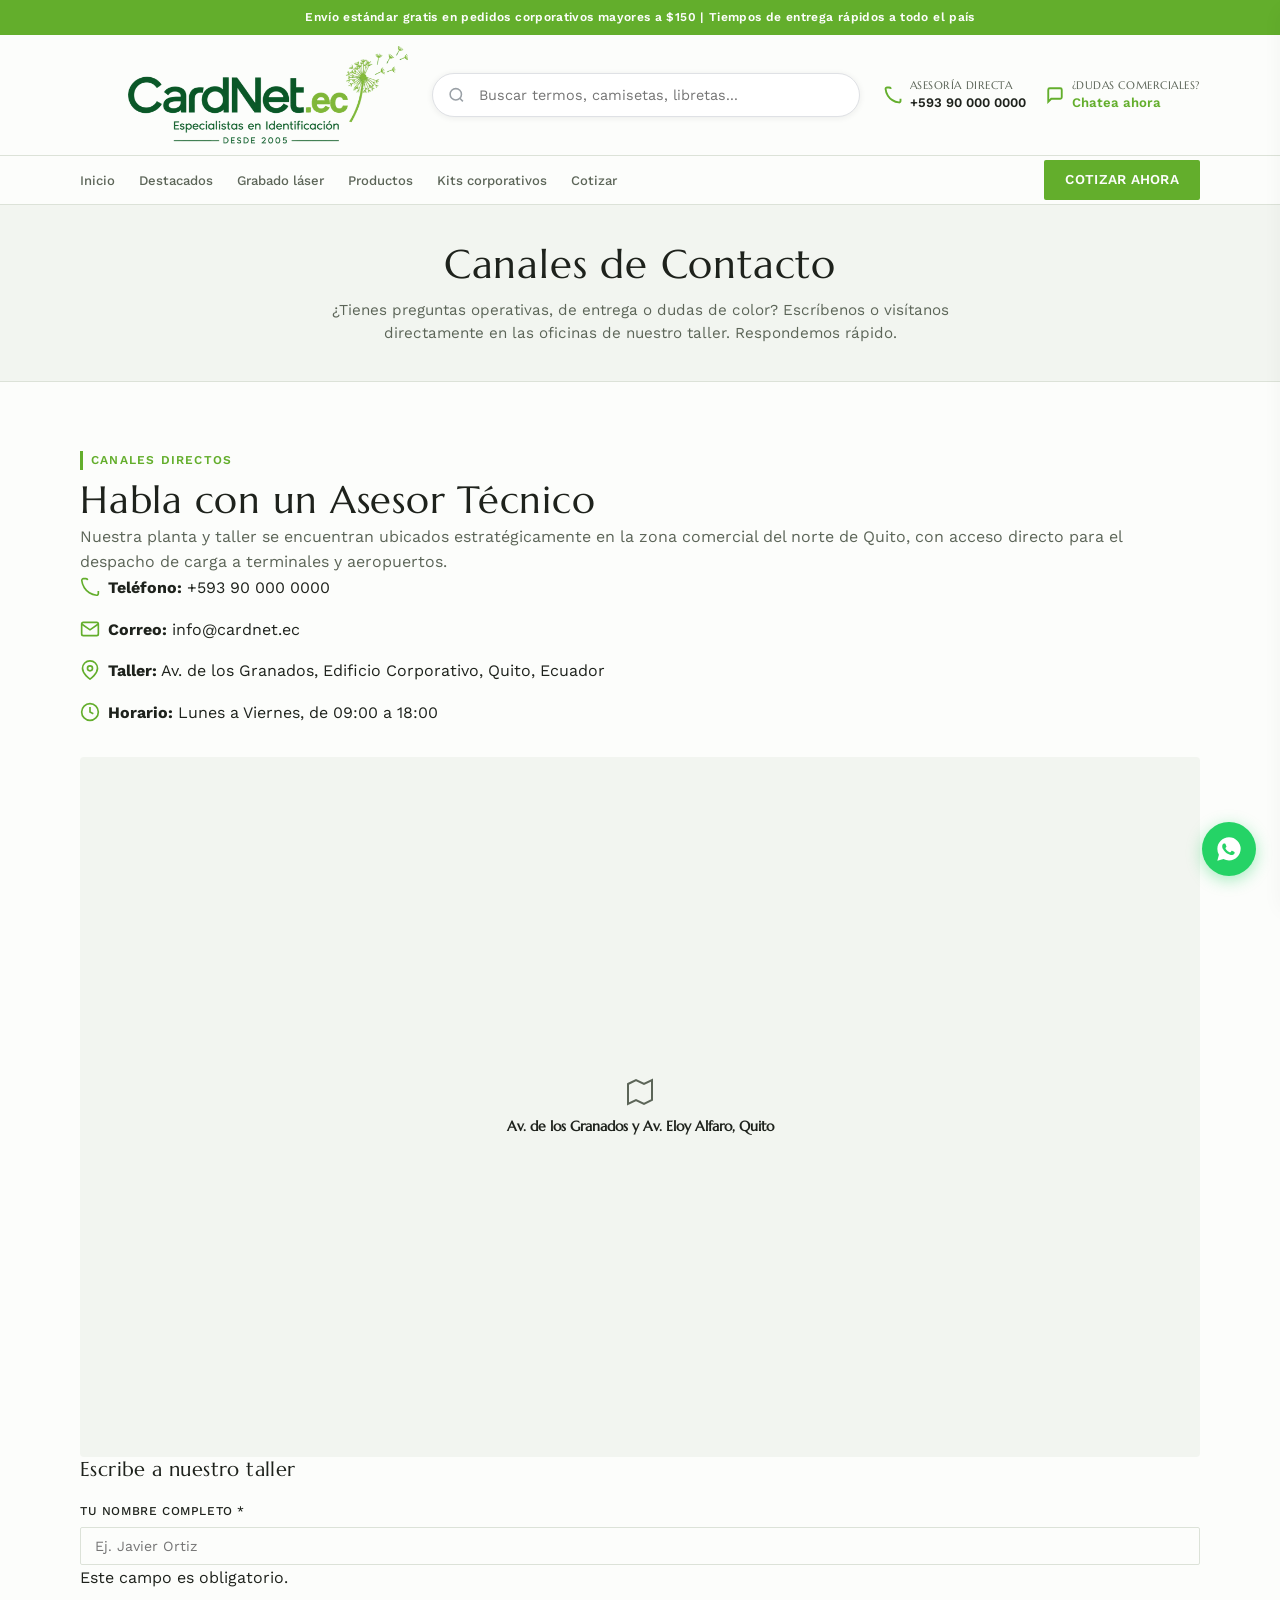
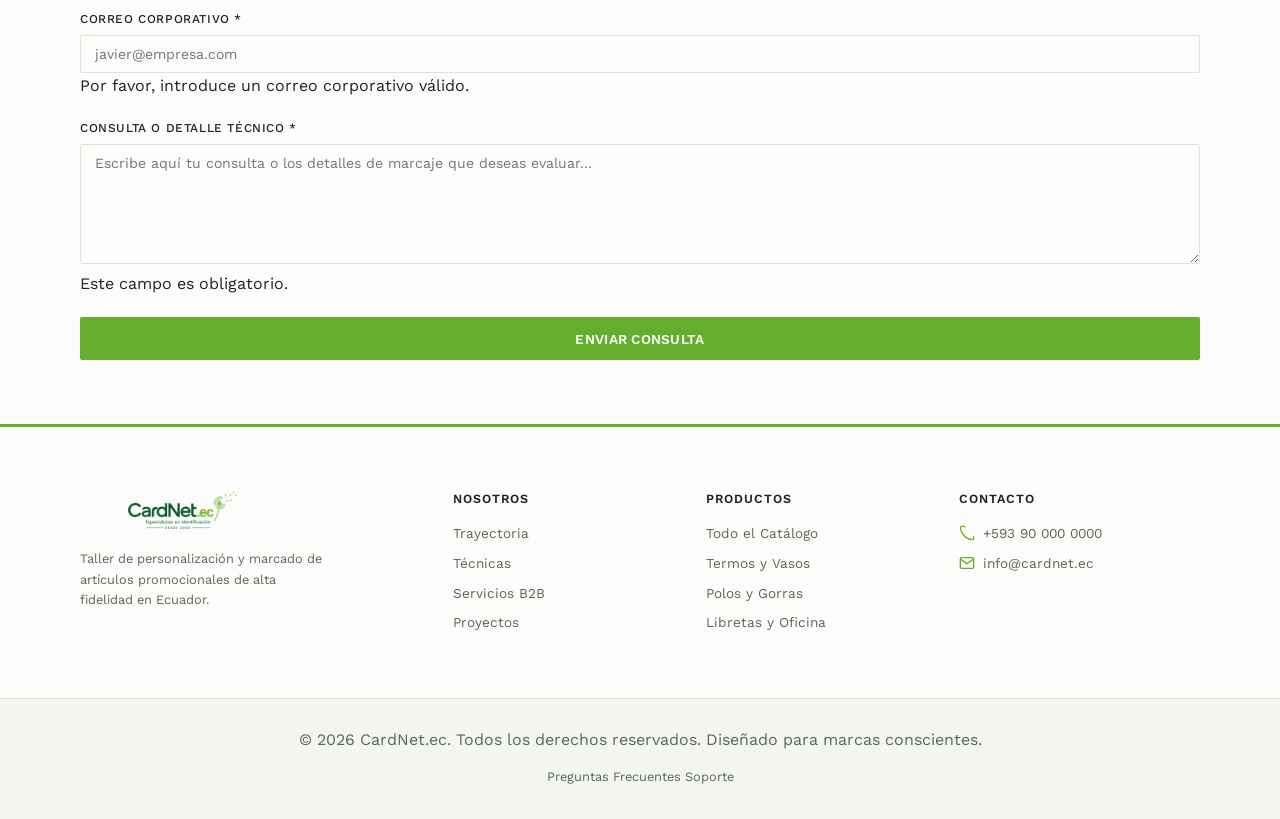
<file: contacto.html>
<!DOCTYPE html>
<html lang="es">
<head>
    <meta charset="UTF-8">
    <meta name="viewport" content="width=device-width, initial-scale=1.0">
    <title>Contacto | CardNet.ec - Taller de Marcado Promocional</title>
    <meta name="description" content="Ponte en contacto con CardNet.ec. Agenda una llamada comercial, escríbenos por WhatsApp o visítanos en nuestro taller de Quito, Ecuador.">
    <link rel="canonical" href="https://cardnet.ec/contacto.html">
    
    <!-- Open Graph -->
    <meta property="og:type" content="website">
    <meta property="og:url" content="https://cardnet.ec/contacto.html">
    <meta property="og:title" content="Contacto Comercial B2B | CardNet.ec">
    <meta property="og:description" content="Comunícate con nuestros asesores de marcado técnico. Rápida respuesta corporativa.">
    <meta property="og:image" content="https://cardnet.ec/images/og-image.jpg">

    <!-- CSS Modulares -->
    <link rel="stylesheet" href="css/base.css?v=1.1.2">
    <link rel="stylesheet" href="css/layout.css?v=1.1.2">
    <link rel="stylesheet" href="css/components.css?v=1.1.2">
    <link rel="stylesheet" href="css/pages.css?v=1.1.2">
    <link rel="stylesheet" href="css/animations.css?v=1.1.2">

    <!-- Google Fonts: Marcellus (Títulos Elegantes) & Work Sans (Textos Limpios) -->
    <link rel="preconnect" href="https://fonts.googleapis.com">
    <link rel="preconnect" href="https://fonts.gstatic.com" crossorigin>
    <link href="https://fonts.googleapis.com/css2?family=Marcellus&family=Work+Sans:wght@400;500;600;700&display=swap" rel="stylesheet">
</head>
<body>

    <!-- Barra de Anuncios Superior -->
    <div class="top-announcement-bar">
        Envío estándar gratis en pedidos corporativos mayores a $150 | Tiempos de entrega rápidos a todo el país
    </div>

    <!-- Cabecera de Página Multicapa -->
    <header class="main-header">
        <div class="container">
            <div class="header-middle">
                <a href="index.html" class="logo" aria-label="CardNet.ec Inicio">
                    <img src="images/logo.png" alt="CardNet.ec Logo" class="logo-img">
                </a>
                
                <div class="header-search">
                    <svg class="search-icon" viewBox="0 0 24 24" width="18" height="18" fill="none" stroke="currentColor" stroke-width="2">
                        <circle cx="11" cy="11" r="8"/><line x1="21" y1="21" x2="16.65" y2="16.65"/>
                    </svg>
                    <input class="search-input" type="text" placeholder="Buscar termos, camisetas, libretas...">
                </div>

                <div class="header-contact-status">
                    <div class="contact-status-item">
                        <span class="status-icon-wrap">
                            <svg style="width: 18px; height: 18px; fill: none; stroke: currentColor; stroke-width: 2.5;" viewBox="0 0 24 24">
                                <path d="M22 16.92v3a2 2 0 0 1-2.18 2 19.79 19.79 0 0 1-8.63-3.07 19.5 19.5 0 0 1-6-6 19.79 19.79 0 0 1-3.07-8.67A2 2 0 0 1 4.11 2h3a2 2 0 0 1 2 1.72(12.84 12.84 0 0 0 .7 2.81 2 2 0 0 1-.45 2.11L8.09 9.91a16 16 0 0 0 6 6l1.27-1.27a2 2 0 0 1 2.11-.45 12.84 12.84 0 0 0 2.81.7A2 2 0 0 1 22 16.92z"/>
                            </svg>
                        </span>
                        <div class="status-text">
                            <h4>Asesoría Directa</h4>
                            <p>+593 90 000 0000</p>
                        </div>
                    </div>
                    <div class="contact-status-item">
                        <span class="status-icon-wrap">
                            <svg style="width: 18px; height: 18px; fill: none; stroke: currentColor; stroke-width: 2.5;" viewBox="0 0 24 24">
                                <path d="M21 15a2 2 0 0 1-2 2H7l-4 4V5a2 2 0 0 1 2-2h14a2 2 0 0 1 2 2z"/>
                            </svg>
                        </span>
                        <div class="status-text">
                            <h4>¿Dudas Comerciales?</h4>
                            <p><a href="#" class="status-link">Chatea ahora</a></p>
                        </div>
                    </div>
                </div>

                <button class="burger-menu" aria-label="Abrir menú de navegación" aria-expanded="false" aria-controls="mobile-nav">
                    <span class="burger-line"></span>
                    <span class="burger-line"></span>
                    <span class="burger-line"></span>
                </button>
            </div>
        </div>

        <div class="header-bottom">
            <div class="container nav-container">
                <nav class="nav-menu" aria-label="Navegación principal">
                    <a href="index.html" class="nav-link ">Inicio</a>
                    <a href="index.html#destacados" class="nav-link ">Destacados</a>
                    <a href="index.html#laser" class="nav-link ">Grabado láser</a>
                    <a href="productos.html" class="nav-link ">Productos</a>
                    <a href="empresas.html" class="nav-link ">Kits corporativos</a>
                    <a href="cotizacion.html" class="nav-link ">Cotizar</a>
                </nav>
                <div class="header-bottom-actions">
                    <a href="cotizacion.html" class="btn btn-primary" style="padding: 0.5rem 1.25rem;">Cotizar Ahora</a>
                </div>
            </div>
        </div>
    </header>

    <!-- Menú Móvil -->
    <div class="mobile-nav-overlay"></div>
    <nav id="mobile-nav" class="mobile-nav" aria-label="Navegación móvil">
        <a href="index.html" class="mobile-link ">Inicio</a>
        <a href="index.html#destacados" class="mobile-link ">Destacados</a>
        <a href="index.html#laser" class="mobile-link ">Grabado láser</a>
        <a href="productos.html" class="mobile-link ">Productos</a>
        <a href="empresas.html" class="mobile-link ">Kits corporativos</a>
        <a href="cotizacion.html" class="btn btn-primary" style="margin-top: 1rem; width: 100%;">Cotizar</a>
    </nav>

    <!-- Encabezado de Página Interna -->
    <div class="page-header-block">
        <div class="container">
            <h1 class="page-header-title">Canales de Contacto</h1>
            <p class="page-header-description">¿Tienes preguntas operativas, de entrega o dudas de color? Escríbenos o visítanos directamente en las oficinas de nuestro taller. Respondemos rápido.</p>
        </div>
    </div>

    <!-- MAIN CONTENT -->
    <main class="section-padding container">
        
        <div class="split-feature">
            
            <!-- Canales y Horarios -->
            <div class="split-content reveal-on-scroll">
                <span class="section-subtitle">Canales Directos</span>
                <h2>Habla con un Asesor Técnico</h2>
                <p>Nuestra planta y taller se encuentran ubicados estratégicamente en la zona comercial del norte de Quito, con acceso directo para el despacho de carga a terminales y aeropuertos.</p>
                
                <div class="footer-contact-info" style="margin-bottom: 2rem; gap: 1rem;">
                    <div class="footer-contact-item" style="font-size: 1rem;">
                        <svg class="footer-contact-icon" style="width: 20px; height: 20px;" viewBox="0 0 24 24"><path d="M22 16.92v3a2 2 0 0 1-2.18 2 19.79 19.79 0 0 1-8.63-3.07 19.5 19.5 0 0 1-6-6 19.79 19.79 0 0 1-3.07-8.67A2 2 0 0 1 4.11 2h3a2 2 0 0 1 2 1.72(12.84 12.84 0 0 0 .7 2.81 2 2 0 0 1-.45 2.11L8.09 9.91a16 16 0 0 0 6 6l1.27-1.27a2 2 0 0 1 2.11-.45 12.84 12.84 0 0 0 2.81.7A2 2 0 0 1 22 16.92z"/></svg>
                        <span><strong>Teléfono:</strong> +593 90 000 0000</span>
                    </div>
                    <div class="footer-contact-item" style="font-size: 1rem;">
                        <svg class="footer-contact-icon" style="width: 20px; height: 20px;" viewBox="0 0 24 24"><path d="M4 4h16c1.1 0 2 .9 2 2v12c0 1.1-.9 2-2 2H4c-1.1 0-2-.9-2-2V6c0-1.1.9-2 2-2z"/><path d="m22 6-10 7L2 6"/></svg>
                        <span><strong>Correo:</strong> info@cardnet.ec</span>
                    </div>
                    <div class="footer-contact-item" style="font-size: 1rem;">
                        <svg class="footer-contact-icon" style="width: 20px; height: 20px;" viewBox="0 0 24 24"><path d="M21 10c0 7-9 13-9 13s-9-6-9-13a9 9 0 0 1 18 0z"/><circle cx="12" cy="10" r="3"/></svg>
                        <span><strong>Taller:</strong> Av. de los Granados, Edificio Corporativo, Quito, Ecuador</span>
                    </div>
                    <div class="footer-contact-item" style="font-size: 1rem;">
                        <svg class="footer-contact-icon" style="width: 20px; height: 20px;" viewBox="0 0 24 24"><circle cx="12" cy="12" r="10"/><polyline points="12 6 12 12 16 14"/></svg>
                        <span><strong>Horario:</strong> Lunes a Viernes, de 09:00 a 18:00</span>
                    </div>
                </div>

                <div class="image-placeholder theme-blue">
                    <svg class="image-placeholder-icon" viewBox="0 0 24 24" width="44" height="44" fill="none" stroke="currentColor" stroke-width="1.5">
                        <polygon points="3 6 9 3 15 6 21 3 21 18 15 21 9 18 3 21"/></svg>
                    <span class="image-placeholder-text">Av. de los Granados y Av. Eloy Alfaro, Quito</span>
                </div>
            </div>

            <!-- Formulario de Consulta -->
            <div class="split-visual reveal-on-scroll delay-100">
                <div class="solution-card">
                    <h3 style="margin-bottom: 1.25rem; font-size: 1.25rem;">Escribe a nuestro taller</h3>
                    
                    <form id="contact-form" novalidate>
                        <div class="form-group">
                            <label class="form-label" for="name">Tu Nombre Completo *</label>
                            <input class="form-input" type="text" id="name" required placeholder="Ej. Javier Ortiz">
                            <span class="form-error-msg">Este campo es obligatorio.</span>
                        </div>

                        <div class="form-group">
                            <label class="form-label" for="email">Correo Corporativo *</label>
                            <input class="form-input" type="email" id="email" required placeholder="javier@empresa.com">
                            <span class="form-error-msg">Por favor, introduce un correo corporativo válido.</span>
                        </div>

                        <div class="form-group">
                            <label class="form-label" for="message">Consulta o Detalle Técnico *</label>
                            <textarea class="form-textarea" id="message" required placeholder="Escribe aquí tu consulta o los detalles de marcaje que deseas evaluar..."></textarea>
                            <span class="form-error-msg">Este campo es obligatorio.</span>
                        </div>

                        <button class="btn btn-primary" type="submit" style="width: 100%;">
                            Enviar Consulta
                        </button>
                    </form>
                </div>
            </div>

        </div>

    </main>

    <!-- Pie de Página -->
    <footer class="main-footer">
        <div class="container footer-top section-padding">
            <div class="footer-grid">
                <div class="footer-brand-column">
                    <a href="index.html" class="logo footer-logo" aria-label="CardNet.ec Inicio">
                        <img src="images/logo.png" alt="CardNet.ec Logo" class="logo-img">
                    </a>
                    <p class="footer-description">Taller de personalización y marcado de artículos promocionales de alta fidelidad en Ecuador.</p>
                </div>
                <div class="footer-links-column">
                    <h3 class="footer-heading">Nosotros</h3>
                    <nav class="footer-links" aria-label="Enlaces corporativos">
                        <a href="nosotros.html" class="footer-link">Trayectoria</a>
                        <a href="personalizacion.html" class="footer-link">Técnicas</a>
                        <a href="empresas.html" class="footer-link">Servicios B2B</a>
                        <a href="proyectos.html" class="footer-link">Proyectos</a>
                    </nav>
                </div>
                <div class="footer-links-column">
                    <h3 class="footer-heading">Productos</h3>
                    <nav class="footer-links" aria-label="Enlaces de productos">
                        <a href="productos.html" class="footer-link">Todo el Catálogo</a>
                        <a href="productos.html#termos" class="footer-link">Termos y Vasos</a>
                        <a href="productos.html#textil" class="footer-link">Polos y Gorras</a>
                        <a href="productos.html#oficina" class="footer-link">Libretas y Oficina</a>
                    </nav>
                </div>
                <div class="footer-links-column">
                    <h3 class="footer-heading">Contacto</h3>
                    <div class="footer-contact-info">
                        <div class="footer-contact-item">
                            <svg class="footer-contact-icon" viewBox="0 0 24 24"><path d="M22 16.92v3a2 2 0 0 1-2.18 2 19.79 19.79 0 0 1-8.63-3.07 19.5 19.5 0 0 1-6-6 19.79 19.79 0 0 1-3.07-8.67A2 2 0 0 1 4.11 2h3a2 2 0 0 1 2 1.72(12.84 12.84 0 0 0 .7 2.81 2 2 0 0 1-.45 2.11L8.09 9.91a16 16 0 0 0 6 6l1.27-1.27a2 2 0 0 1 2.11-.45 12.84 12.84 0 0 0 2.81.7A2 2 0 0 1 22 16.92z"/></svg>
                            <span>+593 90 000 0000</span>
                        </div>
                        <div class="footer-contact-item">
                            <svg class="footer-contact-icon" viewBox="0 0 24 24"><path d="M4 4h16c1.1 0 2 .9 2 2v12c0 1.1-.9 2-2 2H4c-1.1 0-2-.9-2-2V6c0-1.1.9-2 2-2z"/><path d="m22 6-10 7L2 6"/></svg>
                            <span>info@cardnet.ec</span>
                        </div>
                    </div>
                </div>
            </div>
        </div>
        <div class="footer-bottom">
            <div class="container footer-bottom-flex">
                <p>&copy; 2026 CardNet.ec. Todos los derechos reservados. Diseñado para marcas conscientes.</p>
                <div class="footer-bottom-links">
                    <a href="faq.html" class="footer-bottom-link">Preguntas Frecuentes</a>
                    <a href="contacto.html" class="footer-bottom-link">Soporte</a>
                </div>
            </div>
        </div>
    </footer>

    <!-- Botón de WhatsApp Flotante -->
    <a href="#" class="whatsapp-float" target="_blank" rel="noopener noreferrer">
        <svg class="whatsapp-icon" viewBox="0 0 24 24" width="28" height="28" fill="currentColor">
            <path d="M12.012 2c-5.506 0-9.989 4.478-9.99 9.984a9.96 9.96 0 0 0 1.333 4.982L2 22l5.233-1.371a9.994 9.994 0 0 0 4.779 1.22h.005c5.505 0 9.99-4.478 9.99-9.985A9.988 9.988 0 0 0 12.012 2zm4.7 13.916c-.223.633-1.29 1.205-1.782 1.282-.477.075-.947.168-3.067-.665-2.707-1.06-4.442-3.817-4.577-3.996-.134-.178-1.096-1.455-1.096-2.781 0-1.325.692-1.973.938-2.228.246-.255.535-.319.714-.319.18 0 .358.001.514.009.16.008.375-.062.586.448.223.54.76 1.851.827 1.984.067.134.112.29.022.468-.09.18-.134.29-.268.447-.134.156-.282.35-.403.47-.134.134-.273.28-.117.548.156.268.693 1.139 1.492 1.85 1.026.914 1.89 1.196 2.158 1.33.268.134.424.112.58-.067.157-.18.67-.781.848-1.049.178-.268.358-.223.58-.134.224.089 1.42.67 1.666.792.246.123.411.18.47.282.06.101.06.586-.163 1.218z"/>
        </svg>
    </a>

    <!-- Scripts Modulares -->
    <script src="js/main.js"></script>
    <script src="js/animations.js"></script>
    <script src="js/forms.js"></script>
</body>
</html>
</file>
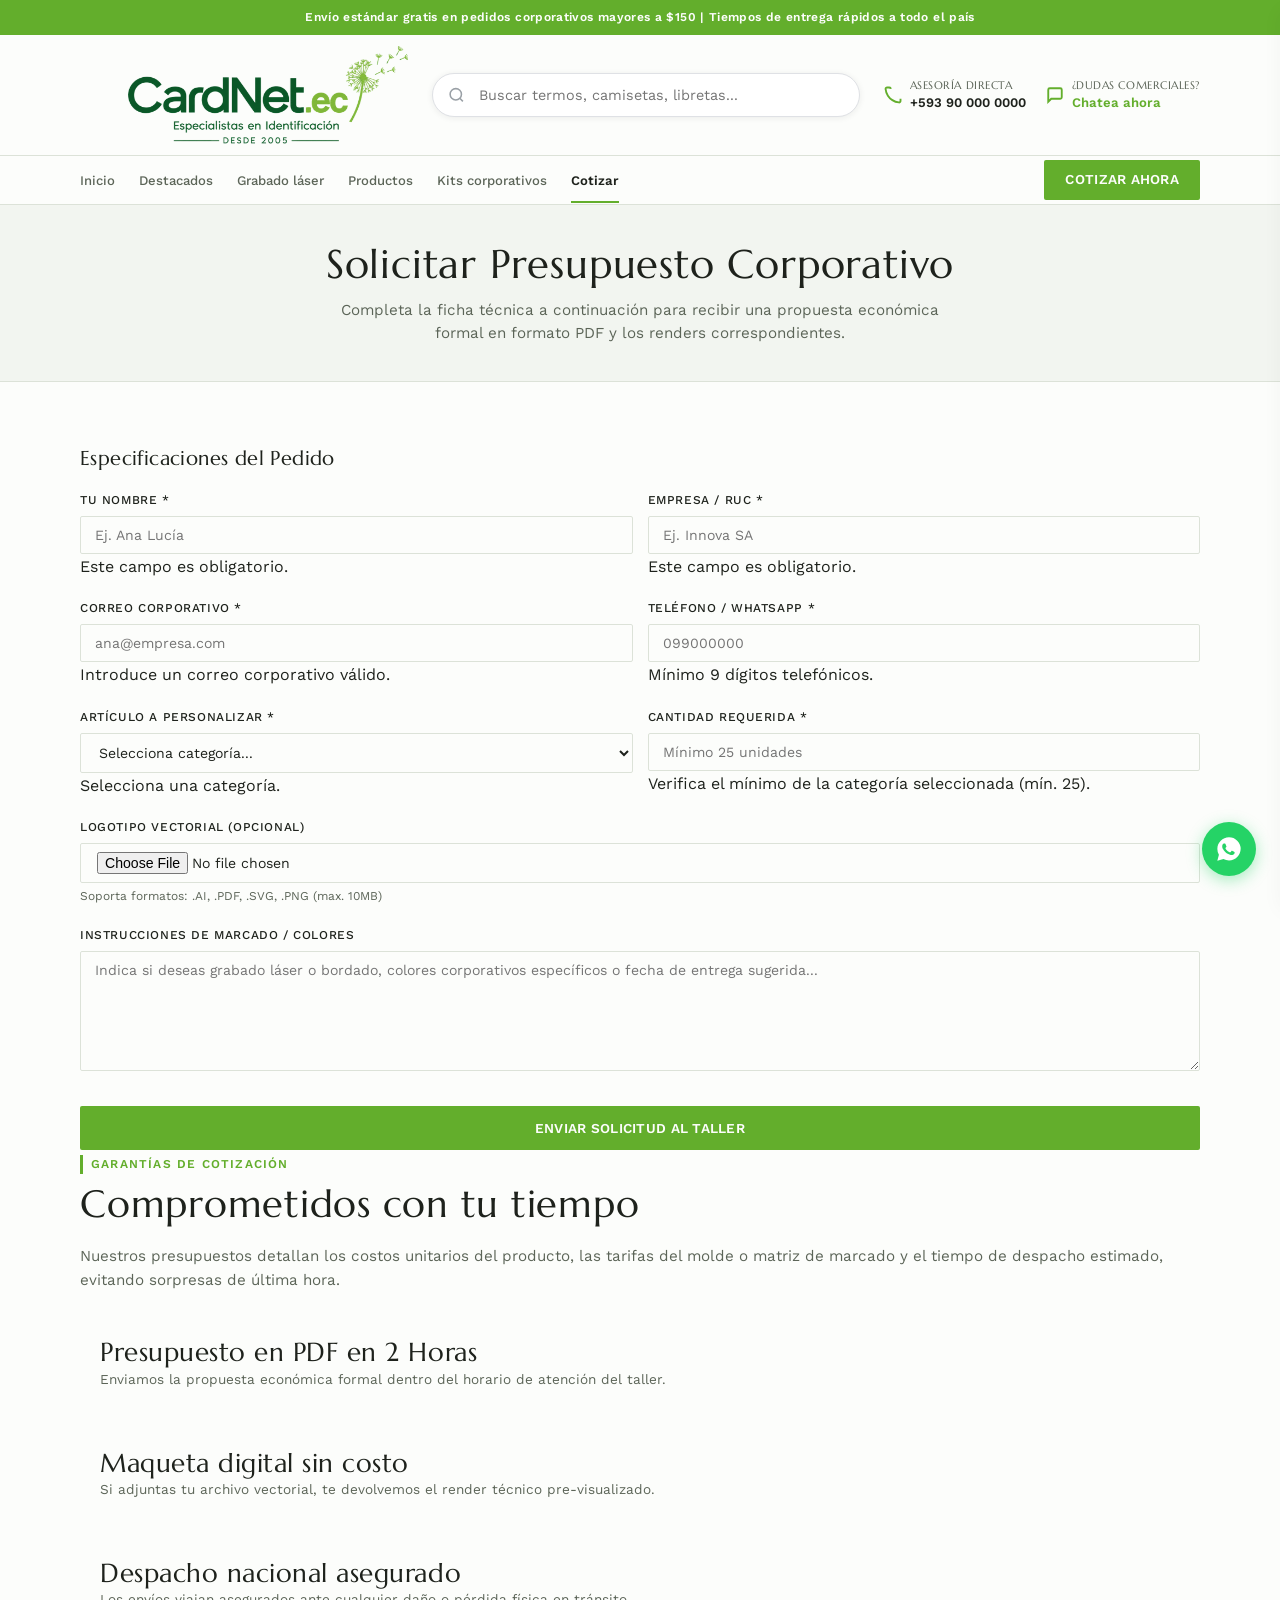
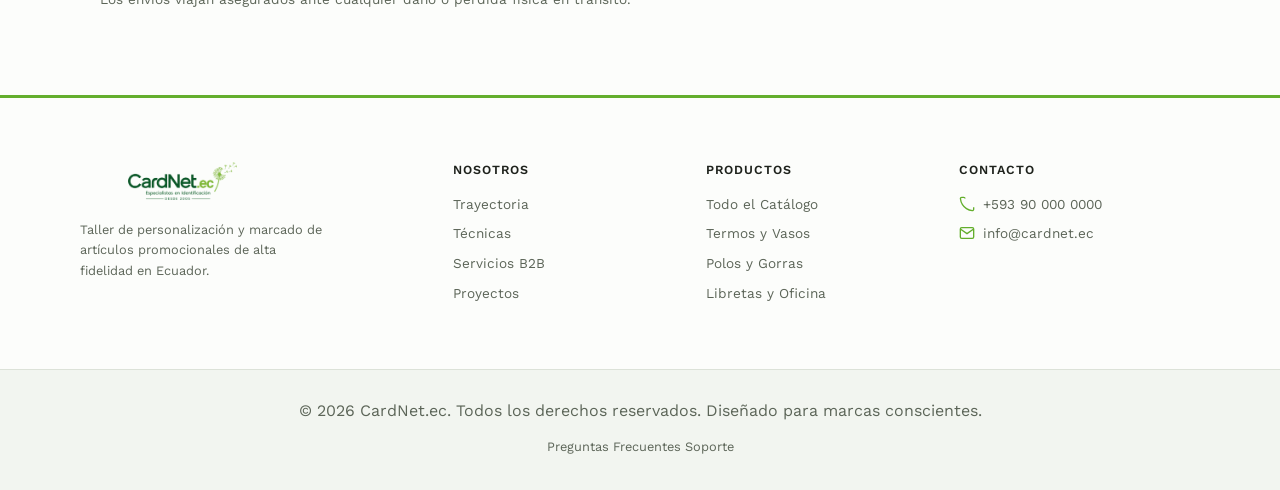
<file: cotizacion.html>
<!DOCTYPE html>
<html lang="es">
<head>
    <meta charset="UTF-8">
    <meta name="viewport" content="width=device-width, initial-scale=1.0">
    <title>Solicitar Cotización | CardNet.ec - Artículos Promocionales</title>
    <meta name="description" content="Solicita una cotización rápida y personalizada para tus artículos promocionales. Obtén renders digitales gratis y respuesta comercial en menos de 2 horas.">
    <link rel="canonical" href="https://cardnet.ec/cotizacion.html">
    
    <!-- Open Graph -->
    <meta property="og:type" content="website">
    <meta property="og:url" content="https://cardnet.ec/cotizacion.html">
    <meta property="og:title" content="Cotización Rápida de Artículos Corporativos | CardNet.ec">
    <meta property="og:description" content="Embudo de cotización formal. Selecciona productos, cantidades y sube tus logotipos vectoriales.">
    <meta property="og:image" content="https://cardnet.ec/images/og-image.jpg">

    <!-- CSS Modulares -->
    <link rel="stylesheet" href="css/base.css?v=1.1.2">
    <link rel="stylesheet" href="css/layout.css?v=1.1.2">
    <link rel="stylesheet" href="css/components.css?v=1.1.2">
    <link rel="stylesheet" href="css/pages.css?v=1.1.2">
    <link rel="stylesheet" href="css/animations.css?v=1.1.2">

    <!-- Google Fonts: Marcellus (Títulos Elegantes) & Work Sans (Textos Limpios) -->
    <link rel="preconnect" href="https://fonts.googleapis.com">
    <link rel="preconnect" href="https://fonts.gstatic.com" crossorigin>
    <link href="https://fonts.googleapis.com/css2?family=Marcellus&family=Work+Sans:wght@400;500;600;700&display=swap" rel="stylesheet">
</head>
<body>

    <!-- Barra de Anuncios Superior -->
    <div class="top-announcement-bar">
        Envío estándar gratis en pedidos corporativos mayores a $150 | Tiempos de entrega rápidos a todo el país
    </div>

    <!-- Cabecera de Página Multicapa -->
    <header class="main-header">
        <div class="container">
            <div class="header-middle">
                <a href="index.html" class="logo" aria-label="CardNet.ec Inicio">
                    <img src="images/logo.png" alt="CardNet.ec Logo" class="logo-img">
                </a>
                
                <div class="header-search">
                    <svg class="search-icon" viewBox="0 0 24 24" width="18" height="18" fill="none" stroke="currentColor" stroke-width="2">
                        <circle cx="11" cy="11" r="8"/><line x1="21" y1="21" x2="16.65" y2="16.65"/>
                    </svg>
                    <input class="search-input" type="text" placeholder="Buscar termos, camisetas, libretas...">
                </div>

                <div class="header-contact-status">
                    <div class="contact-status-item">
                        <span class="status-icon-wrap">
                            <svg style="width: 18px; height: 18px; fill: none; stroke: currentColor; stroke-width: 2.5;" viewBox="0 0 24 24">
                                <path d="M22 16.92v3a2 2 0 0 1-2.18 2 19.79 19.79 0 0 1-8.63-3.07 19.5 19.5 0 0 1-6-6 19.79 19.79 0 0 1-3.07-8.67A2 2 0 0 1 4.11 2h3a2 2 0 0 1 2 1.72(12.84 12.84 0 0 0 .7 2.81 2 2 0 0 1-.45 2.11L8.09 9.91a16 16 0 0 0 6 6l1.27-1.27a2 2 0 0 1 2.11-.45 12.84 12.84 0 0 0 2.81.7A2 2 0 0 1 22 16.92z"/>
                            </svg>
                        </span>
                        <div class="status-text">
                            <h4>Asesoría Directa</h4>
                            <p>+593 90 000 0000</p>
                        </div>
                    </div>
                    <div class="contact-status-item">
                        <span class="status-icon-wrap">
                            <svg style="width: 18px; height: 18px; fill: none; stroke: currentColor; stroke-width: 2.5;" viewBox="0 0 24 24">
                                <path d="M21 15a2 2 0 0 1-2 2H7l-4 4V5a2 2 0 0 1 2-2h14a2 2 0 0 1 2 2z"/>
                            </svg>
                        </span>
                        <div class="status-text">
                            <h4>¿Dudas Comerciales?</h4>
                            <p><a href="#" class="status-link">Chatea ahora</a></p>
                        </div>
                    </div>
                </div>

                <button class="burger-menu" aria-label="Abrir menú de navegación" aria-expanded="false" aria-controls="mobile-nav">
                    <span class="burger-line"></span>
                    <span class="burger-line"></span>
                    <span class="burger-line"></span>
                </button>
            </div>
        </div>

        <div class="header-bottom">
            <div class="container nav-container">
                <nav class="nav-menu" aria-label="Navegación principal">
                    <a href="index.html" class="nav-link ">Inicio</a>
                    <a href="index.html#destacados" class="nav-link ">Destacados</a>
                    <a href="index.html#laser" class="nav-link ">Grabado láser</a>
                    <a href="productos.html" class="nav-link ">Productos</a>
                    <a href="empresas.html" class="nav-link ">Kits corporativos</a>
                    <a href="cotizacion.html" class="nav-link active">Cotizar</a>
                </nav>
                <div class="header-bottom-actions">
                    <a href="cotizacion.html" class="btn btn-primary active" style="padding: 0.5rem 1.25rem;">Cotizar Ahora</a>
                </div>
            </div>
        </div>
    </header>

    <!-- Menú Móvil -->
    <div class="mobile-nav-overlay"></div>
    <nav id="mobile-nav" class="mobile-nav" aria-label="Navegación móvil">
        <a href="index.html" class="mobile-link ">Inicio</a>
        <a href="index.html#destacados" class="mobile-link ">Destacados</a>
        <a href="index.html#laser" class="mobile-link ">Grabado láser</a>
        <a href="productos.html" class="mobile-link ">Productos</a>
        <a href="empresas.html" class="mobile-link ">Kits corporativos</a>
        <a href="cotizacion.html" class="btn btn-primary" style="margin-top: 1rem; width: 100%;">Cotizar</a>
    </nav>

    <!-- Encabezado de Página Interna -->
    <div class="page-header-block">
        <div class="container">
            <h1 class="page-header-title">Solicitar Presupuesto Corporativo</h1>
            <p class="page-header-description">Completa la ficha técnica a continuación para recibir una propuesta económica formal en formato PDF y los renders correspondientes.</p>
        </div>
    </div>

    <!-- MAIN CONTENT -->
    <main class="section-padding container">
        
        <div class="split-feature">
            
            <!-- Formulario de Cotización Técnico -->
            <div class="split-content reveal-on-scroll" style="padding-right: 0;">
                <div class="solution-card">
                    <h3 style="margin-bottom: 1.25rem; font-size: 1.25rem;">Especificaciones del Pedido</h3>
                    
                    <form id="quote-form" novalidate>
                        
                        <div class="grid-2" style="gap: 0 15px;">
                            <div class="form-group">
                                <label class="form-label" for="quote-name">Tu Nombre *</label>
                                <input class="form-input" type="text" id="quote-name" required placeholder="Ej. Ana Lucía">
                                <span class="form-error-msg">Este campo es obligatorio.</span>
                            </div>
                            <div class="form-group">
                                <label class="form-label" for="quote-company">Empresa / RUC *</label>
                                <input class="form-input" type="text" id="quote-company" required placeholder="Ej. Innova SA">
                                <span class="form-error-msg">Este campo es obligatorio.</span>
                            </div>
                        </div>

                        <div class="grid-2" style="gap: 0 15px;">
                            <div class="form-group">
                                <label class="form-label" for="quote-email">Correo Corporativo *</label>
                                <input class="form-input" type="email" id="quote-email" required placeholder="ana@empresa.com">
                                <span class="form-error-msg">Introduce un correo corporativo válido.</span>
                            </div>
                            <div class="form-group">
                                <label class="form-label" for="quote-phone">Teléfono / WhatsApp *</label>
                                <input class="form-input" type="tel" id="quote-phone" required placeholder="099000000">
                                <span class="form-error-msg">Mínimo 9 dígitos telefónicos.</span>
                            </div>
                        </div>

                        <div class="grid-2" style="gap: 0 15px;">
                            <div class="form-group">
                                <label class="form-label" for="quote-category">Artículo a Personalizar *</label>
                                <select class="form-select" id="quote-category" required>
                                    <option value="" disabled selected>Selecciona categoría...</option>
                                    <option value="termos">Termos y Vasos</option>
                                    <option value="textiles">Textiles y Gorras</option>
                                    <option value="oficina">Libretas y Oficina</option>
                                    <option value="tecnologia">Tecnología y USBs</option>
                                    <option value="bolsas">Bolsas Ecológicas</option>
                                </select>
                                <span class="form-error-msg">Selecciona una categoría.</span>
                            </div>
                            <div class="form-group">
                                <label class="form-label" for="quote-quantity">Cantidad Requerida *</label>
                                <input class="form-input" type="number" id="quote-quantity" required min="25" placeholder="Mínimo 25 unidades">
                                <span class="form-error-msg">Verifica el mínimo de la categoría seleccionada (mín. 25).</span>
                            </div>
                        </div>

                        <div class="form-group">
                            <label class="form-label" for="quote-logo">Logotipo Vectorial (Opcional)</label>
                            <input class="form-input" type="file" id="quote-logo" accept=".ai,.pdf,.svg,.png,.jpg" style="padding: 0.5rem 1rem;">
                            <span style="font-size: 0.75rem; color: var(--text-muted); display: block; margin-top: 4px;">Soporta formatos: .AI, .PDF, .SVG, .PNG (max. 10MB)</span>
                        </div>

                        <div class="form-group">
                            <label class="form-label" for="quote-notes">Instrucciones de Marcado / Colores</label>
                            <textarea class="form-textarea" id="quote-notes" placeholder="Indica si deseas grabado láser o bordado, colores corporativos específicos o fecha de entrega sugerida..."></textarea>
                        </div>

                        <button class="btn btn-primary" type="submit" style="width: 100%; margin-top: 0.5rem;">
                            Enviar Solicitud al Taller
                        </button>
                    </form>
                </div>
            </div>

            <!-- Columna Informativa -->
            <div class="split-visual reveal-on-scroll delay-100">
                <span class="section-subtitle">Garantías de Cotización</span>
                <h2 style="margin-bottom: 1rem;">Comprometidos con tu tiempo</h2>
                <p style="font-size: 0.95rem; margin-bottom: 1.5rem; line-height: 1.6;">Nuestros presupuestos detallan los costos unitarios del producto, las tarifas del molde o matriz de marcado y el tiempo de despacho estimado, evitando sorpresas de última hora.</p>
                
                <div class="solution-card" style="margin-bottom: 1rem; padding: 1.25rem;">
                    <h3>Presupuesto en PDF en 2 Horas</h3>
                    <p style="font-size: 0.85rem;">Enviamos la propuesta económica formal dentro del horario de atención del taller.</p>
                </div>
                <div class="solution-card" style="margin-bottom: 1rem; padding: 1.25rem;">
                    <h3>Maqueta digital sin costo</h3>
                    <p style="font-size: 0.85rem;">Si adjuntas tu archivo vectorial, te devolvemos el render técnico pre-visualizado.</p>
                </div>
                <div class="solution-card" style="padding: 1.25rem;">
                    <h3>Despacho nacional asegurado</h3>
                    <p style="font-size: 0.85rem;">Los envíos viajan asegurados ante cualquier daño o pérdida física en tránsito.</p>
                </div>
            </div>

        </div>

    </main>

    <!-- Pie de Página -->
    <footer class="main-footer">
        <div class="container footer-top section-padding">
            <div class="footer-grid">
                <div class="footer-brand-column">
                    <a href="index.html" class="logo footer-logo" aria-label="CardNet.ec Inicio">
                        <img src="images/logo.png" alt="CardNet.ec Logo" class="logo-img">
                    </a>
                    <p class="footer-description">Taller de personalización y marcado de artículos promocionales de alta fidelidad en Ecuador.</p>
                </div>
                <div class="footer-links-column">
                    <h3 class="footer-heading">Nosotros</h3>
                    <nav class="footer-links" aria-label="Enlaces corporativos">
                        <a href="nosotros.html" class="footer-link">Trayectoria</a>
                        <a href="personalizacion.html" class="footer-link">Técnicas</a>
                        <a href="empresas.html" class="footer-link">Servicios B2B</a>
                        <a href="proyectos.html" class="footer-link">Proyectos</a>
                    </nav>
                </div>
                <div class="footer-links-column">
                    <h3 class="footer-heading">Productos</h3>
                    <nav class="footer-links" aria-label="Enlaces de productos">
                        <a href="productos.html" class="footer-link">Todo el Catálogo</a>
                        <a href="productos.html#termos" class="footer-link">Termos y Vasos</a>
                        <a href="productos.html#textil" class="footer-link">Polos y Gorras</a>
                        <a href="productos.html#oficina" class="footer-link">Libretas y Oficina</a>
                    </nav>
                </div>
                <div class="footer-links-column">
                    <h3 class="footer-heading">Contacto</h3>
                    <div class="footer-contact-info">
                        <div class="footer-contact-item">
                            <svg class="footer-contact-icon" viewBox="0 0 24 24"><path d="M22 16.92v3a2 2 0 0 1-2.18 2 19.79 19.79 0 0 1-8.63-3.07 19.5 19.5 0 0 1-6-6 19.79 19.79 0 0 1-3.07-8.67A2 2 0 0 1 4.11 2h3a2 2 0 0 1 2 1.72(12.84 12.84 0 0 0 .7 2.81 2 2 0 0 1-.45 2.11L8.09 9.91a16 16 0 0 0 6 6l1.27-1.27a2 2 0 0 1 2.11-.45 12.84 12.84 0 0 0 2.81.7A2 2 0 0 1 22 16.92z"/></svg>
                            <span>+593 90 000 0000</span>
                        </div>
                        <div class="footer-contact-item">
                            <svg class="footer-contact-icon" viewBox="0 0 24 24"><path d="M4 4h16c1.1 0 2 .9 2 2v12c0 1.1-.9 2-2 2H4c-1.1 0-2-.9-2-2V6c0-1.1.9-2 2-2z"/><path d="m22 6-10 7L2 6"/></svg>
                            <span>info@cardnet.ec</span>
                        </div>
                    </div>
                </div>
            </div>
        </div>
        <div class="footer-bottom">
            <div class="container footer-bottom-flex">
                <p>&copy; 2026 CardNet.ec. Todos los derechos reservados. Diseñado para marcas conscientes.</p>
                <div class="footer-bottom-links">
                    <a href="faq.html" class="footer-bottom-link">Preguntas Frecuentes</a>
                    <a href="contacto.html" class="footer-bottom-link">Soporte</a>
                </div>
            </div>
        </div>
    </footer>

    <!-- Botón de WhatsApp Flotante -->
    <a href="#" class="whatsapp-float" target="_blank" rel="noopener noreferrer">
        <svg class="whatsapp-icon" viewBox="0 0 24 24" width="28" height="28" fill="currentColor">
            <path d="M12.012 2c-5.506 0-9.989 4.478-9.99 9.984a9.96 9.96 0 0 0 1.333 4.982L2 22l5.233-1.371a9.994 9.994 0 0 0 4.779 1.22h.005c5.505 0 9.99-4.478 9.99-9.985A9.988 9.988 0 0 0 12.012 2zm4.7 13.916c-.223.633-1.29 1.205-1.782 1.282-.477.075-.947.168-3.067-.665-2.707-1.06-4.442-3.817-4.577-3.996-.134-.178-1.096-1.455-1.096-2.781 0-1.325.692-1.973.938-2.228.246-.255.535-.319.714-.319.18 0 .358.001.514.009.16.008.375-.062.586.448.223.54.76 1.851.827 1.984.067.134.112.29.022.468-.09.18-.134.29-.268.447-.134.156-.282.35-.403.47-.134.134-.273.28-.117.548.156.268.693 1.139 1.492 1.85 1.026.914 1.89 1.196 2.158 1.33.268.134.424.112.58-.067.157-.18.67-.781.848-1.049.178-.268.358-.223.58-.134.224.089 1.42.67 1.666.792.246.123.411.18.47.282.06.101.06.586-.163 1.218z"/>
        </svg>
    </a>

    <!-- Scripts Modulares -->
    <script src="js/main.js"></script>
    <script src="js/animations.js"></script>
    <script src="js/forms.js"></script>
</body>
</html>
</file>
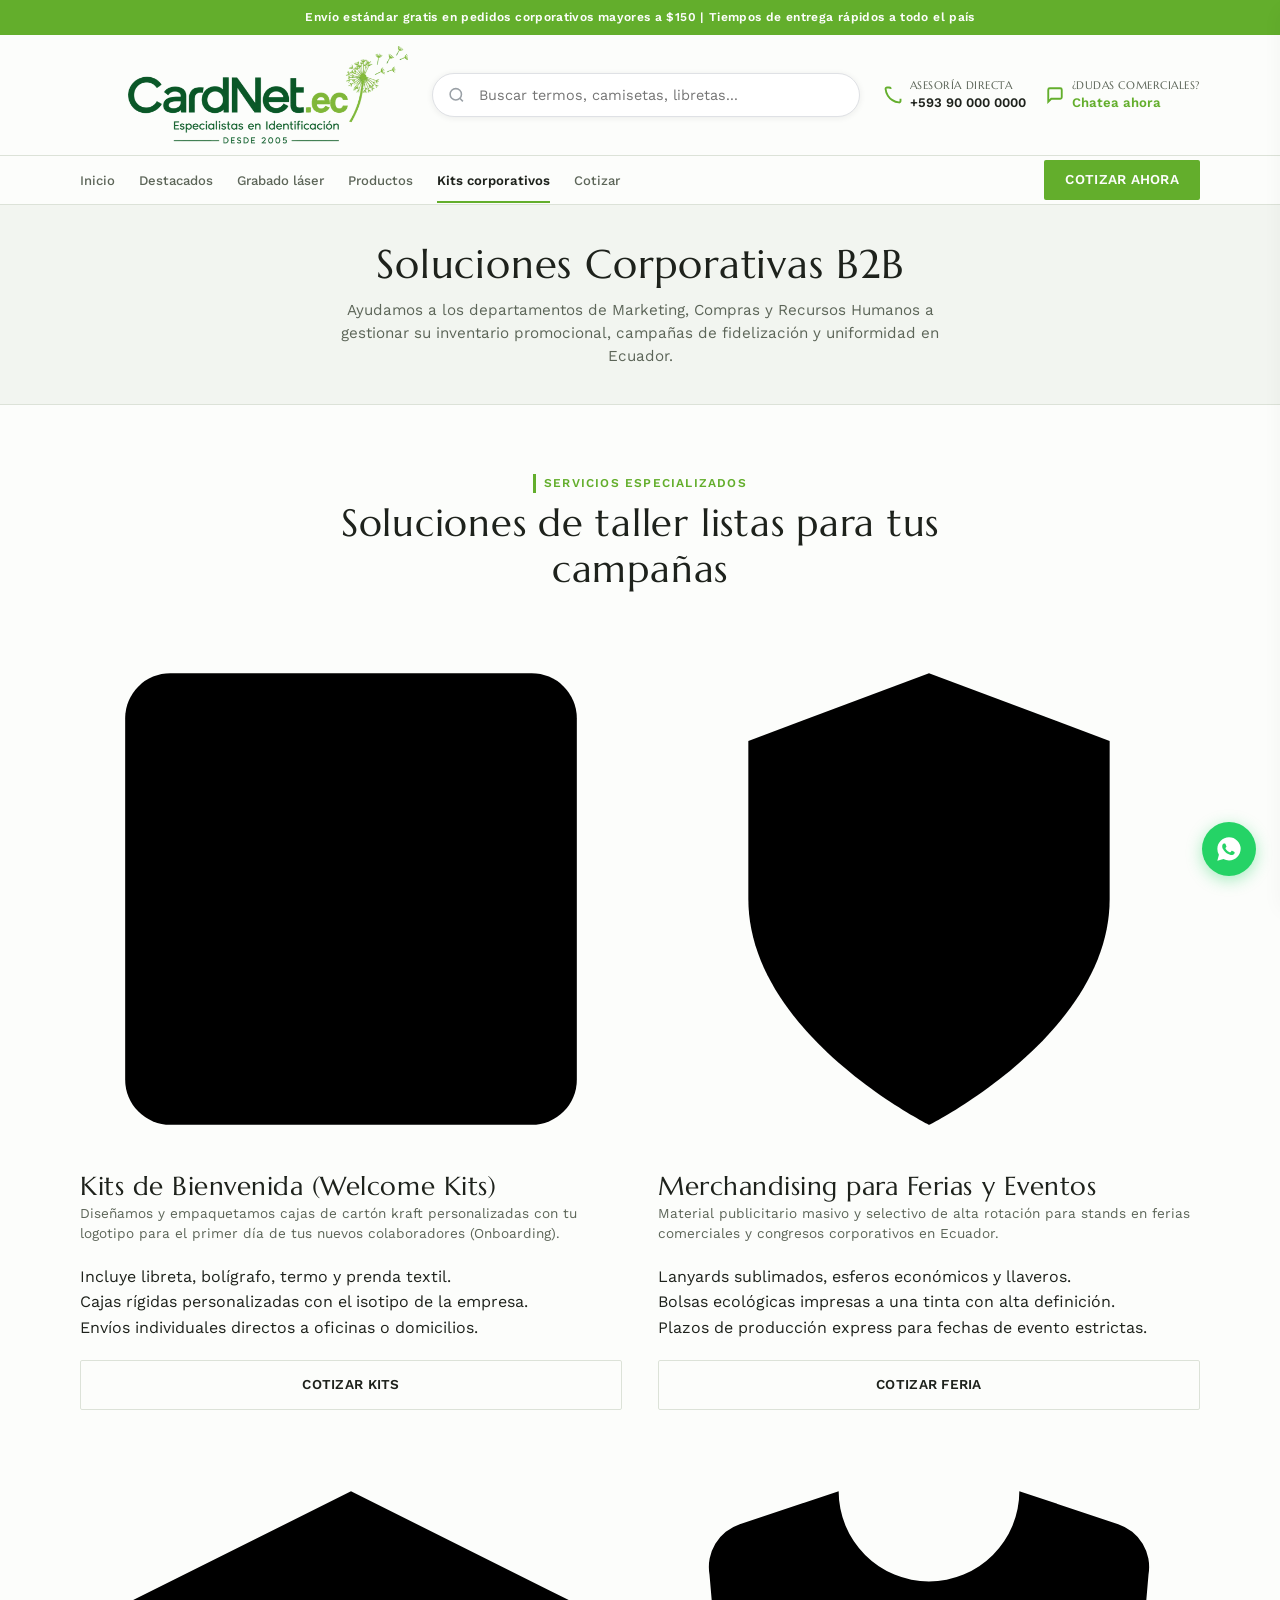
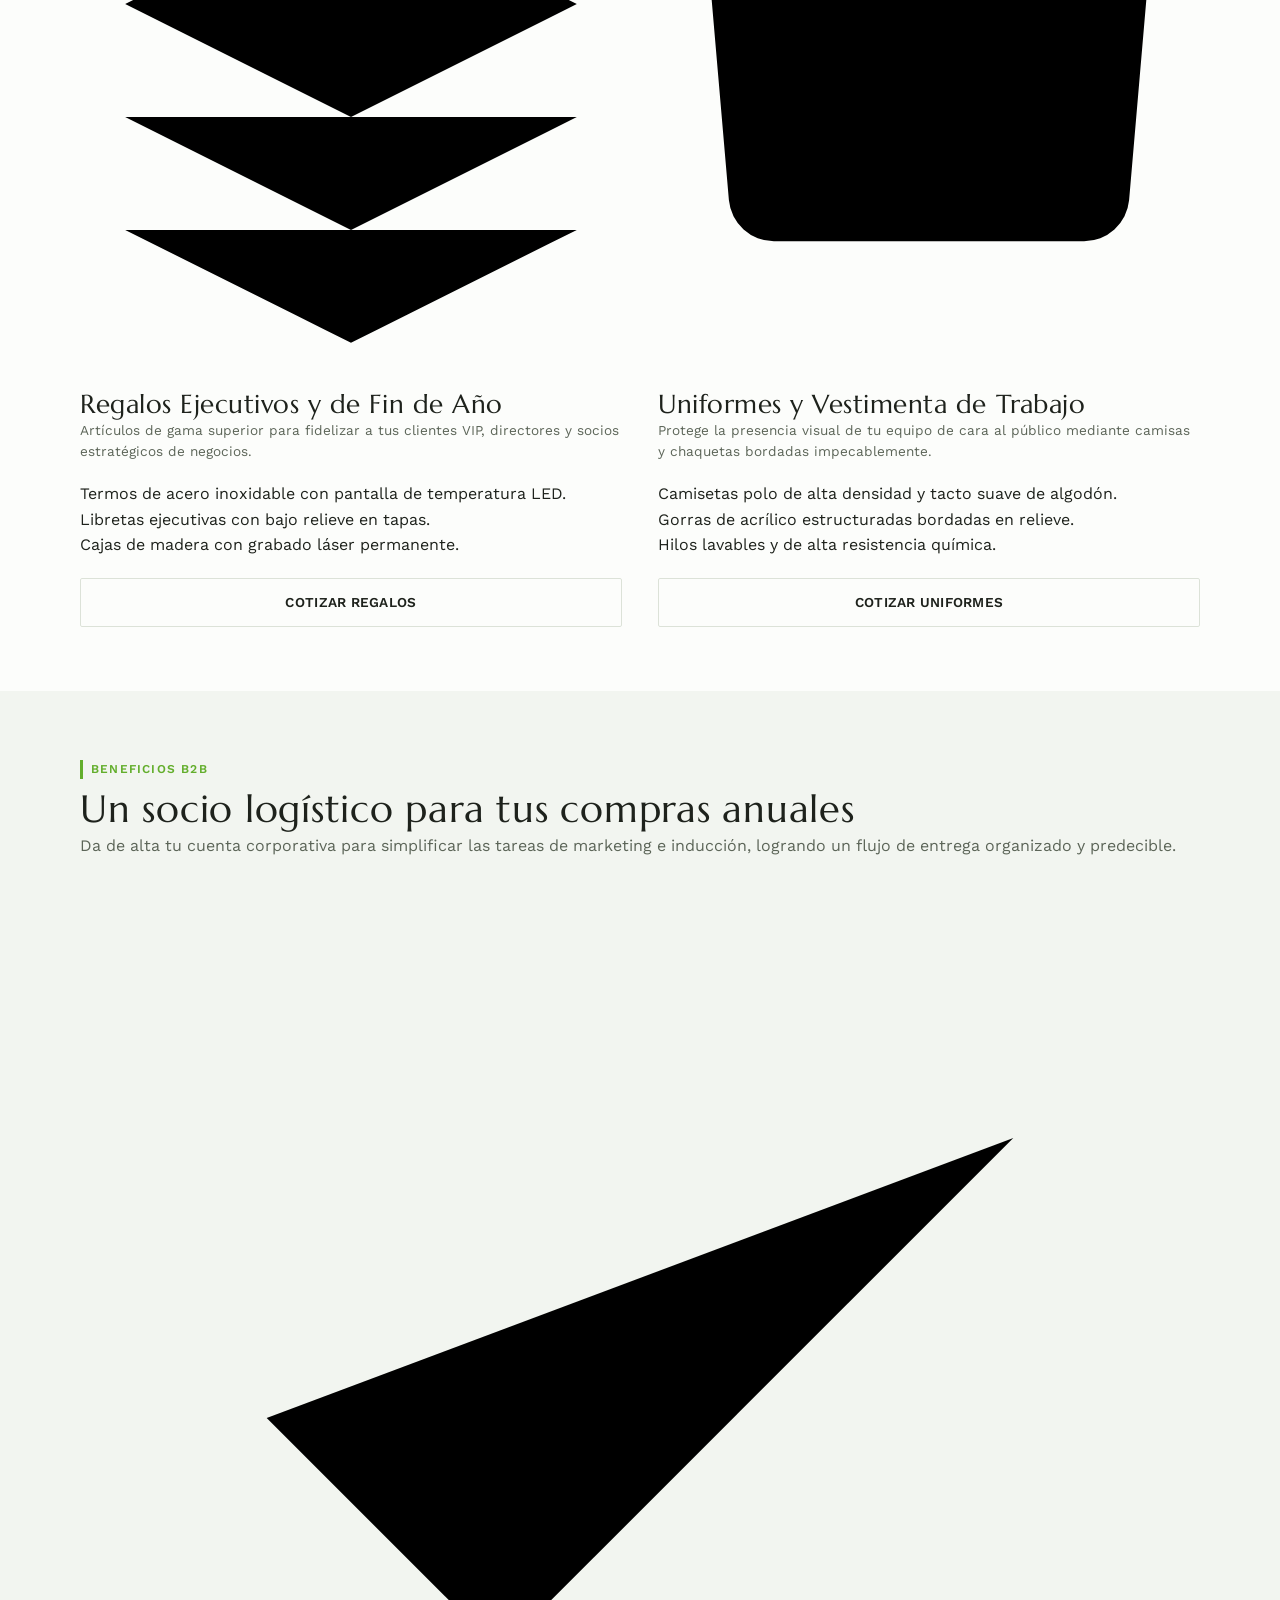
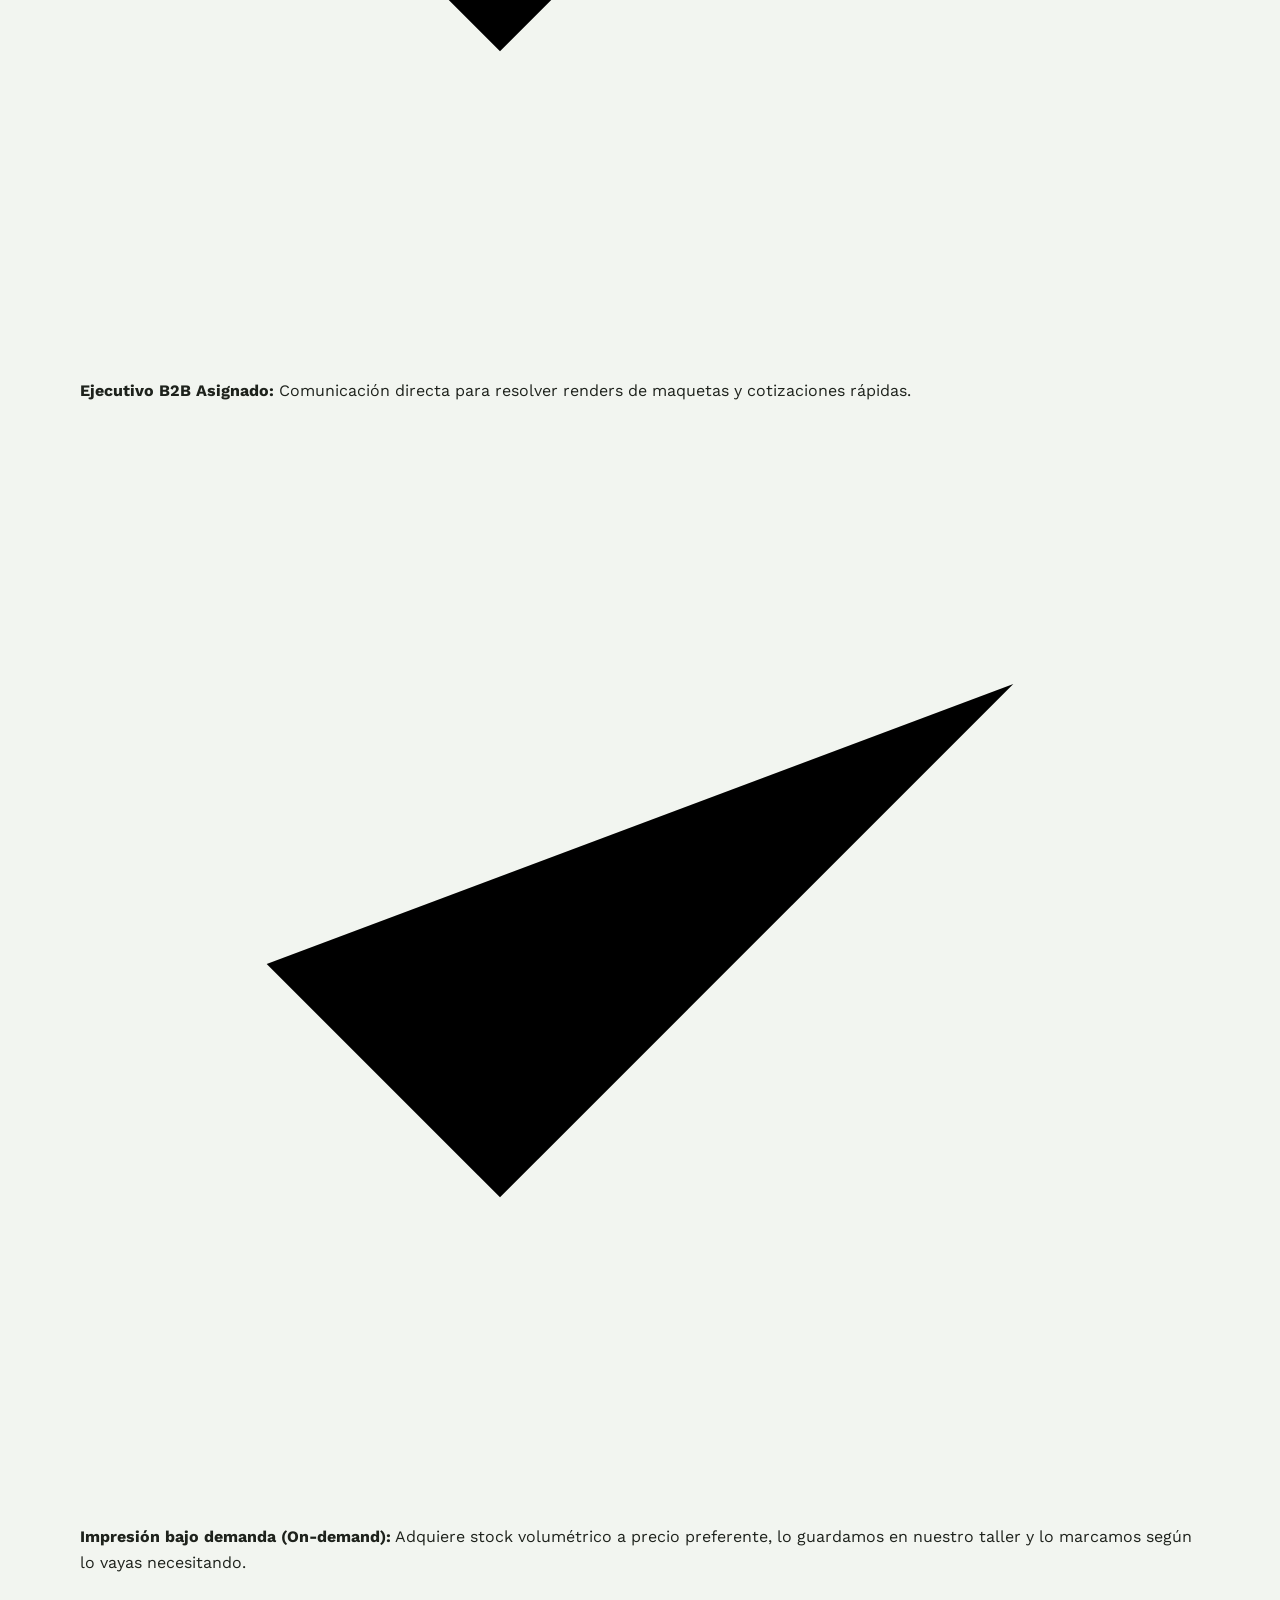
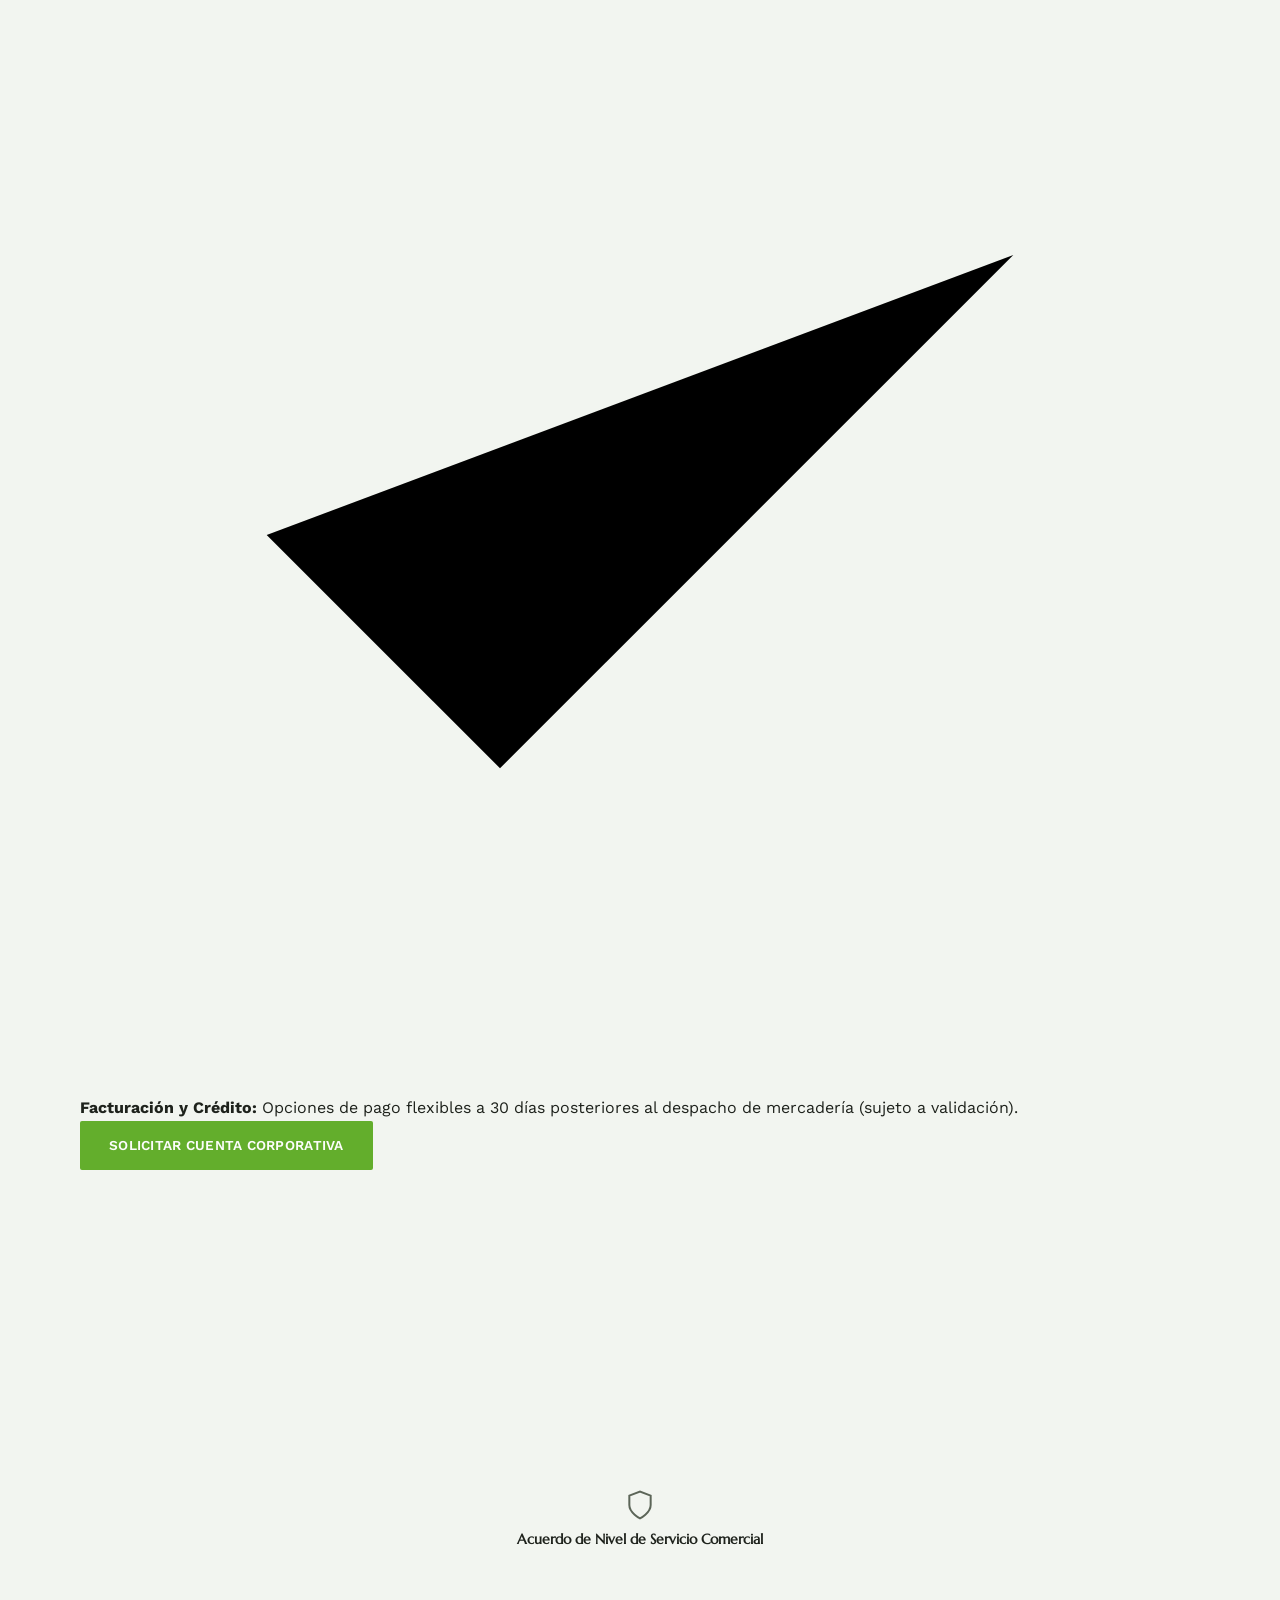
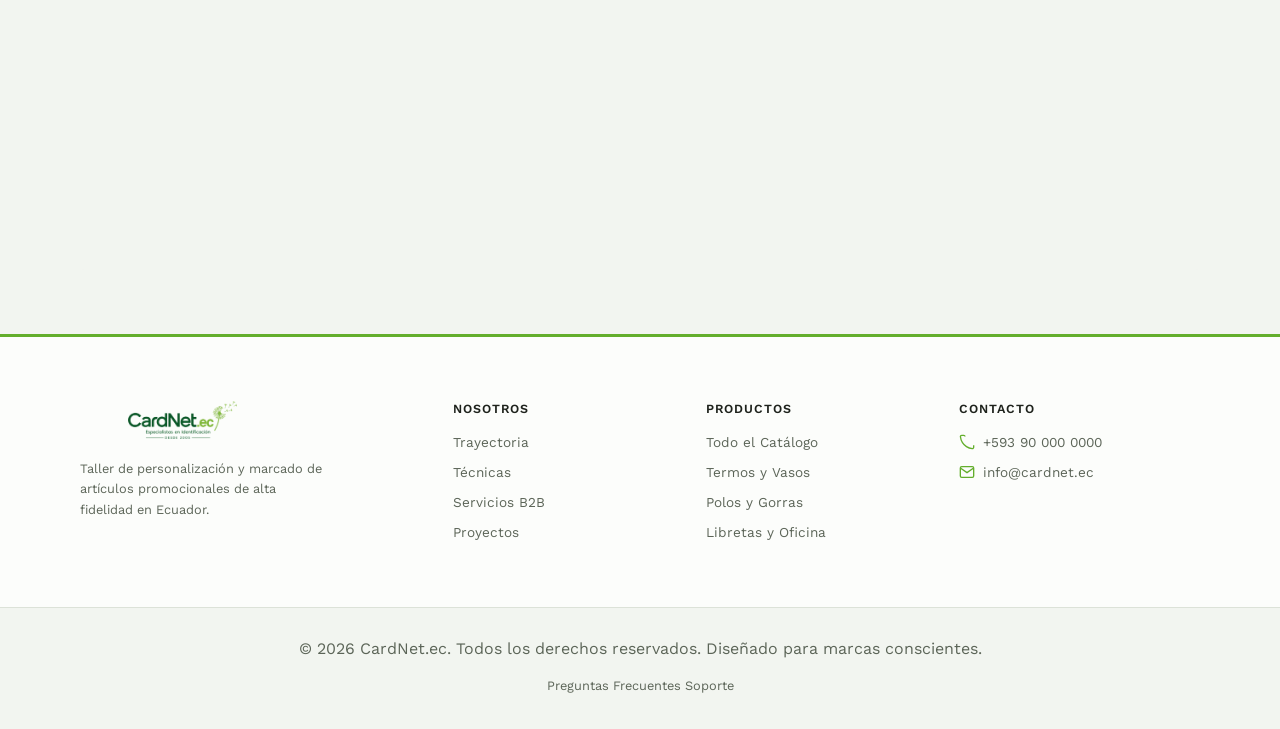
<file: empresas.html>
<!DOCTYPE html>
<html lang="es">
<head>
    <meta charset="UTF-8">
    <meta name="viewport" content="width=device-width, initial-scale=1.0">
    <title>Servicios para Empresas | CardNet.ec - Soluciones Corporativas B2B</title>
    <meta name="description" content="Kits de bienvenida (onboarding), regalos corporativos de fin de año, uniformes bordados y merchandising para ferias en Ecuador. Facturación B2B simplificada.">
    <link rel="canonical" href="https://cardnet.ec/empresas.html">
    
    <!-- Open Graph -->
    <meta property="og:type" content="website">
    <meta property="og:url" content="https://cardnet.ec/empresas.html">
    <meta property="og:title" content="Soluciones Promocionales B2B para Empresas | CardNet.ec">
    <meta property="og:description" content="Centraliza tus compras de merchandising. Envíos programados, ejecutivos de cuenta y renders rápidos para marcas ecuatorianas.">
    <meta property="og:image" content="https://cardnet.ec/images/og-image.jpg">

    <!-- CSS Modulares -->
    <link rel="stylesheet" href="css/base.css?v=1.1.2">
    <link rel="stylesheet" href="css/layout.css?v=1.1.2">
    <link rel="stylesheet" href="css/components.css?v=1.1.2">
    <link rel="stylesheet" href="css/pages.css?v=1.1.2">
    <link rel="stylesheet" href="css/animations.css?v=1.1.2">

    <!-- Google Fonts: Marcellus (Títulos Elegantes) & Work Sans (Textos Limpios) -->
    <link rel="preconnect" href="https://fonts.googleapis.com">
    <link rel="preconnect" href="https://fonts.gstatic.com" crossorigin>
    <link href="https://fonts.googleapis.com/css2?family=Marcellus&family=Work+Sans:wght@400;500;600;700&display=swap" rel="stylesheet">
</head>
<body>

    <!-- Barra de Anuncios Superior -->
    <div class="top-announcement-bar">
        Envío estándar gratis en pedidos corporativos mayores a $150 | Tiempos de entrega rápidos a todo el país
    </div>

    <!-- Cabecera de Página Multicapa -->
    <header class="main-header">
        <div class="container">
            <div class="header-middle">
                <a href="index.html" class="logo" aria-label="CardNet.ec Inicio">
                    <img src="images/logo.png" alt="CardNet.ec Logo" class="logo-img">
                </a>
                
                <div class="header-search">
                    <svg class="search-icon" viewBox="0 0 24 24" width="18" height="18" fill="none" stroke="currentColor" stroke-width="2">
                        <circle cx="11" cy="11" r="8"/><line x1="21" y1="21" x2="16.65" y2="16.65"/>
                    </svg>
                    <input class="search-input" type="text" placeholder="Buscar termos, camisetas, libretas...">
                </div>

                <div class="header-contact-status">
                    <div class="contact-status-item">
                        <span class="status-icon-wrap">
                            <svg style="width: 18px; height: 18px; fill: none; stroke: currentColor; stroke-width: 2.5;" viewBox="0 0 24 24">
                                <path d="M22 16.92v3a2 2 0 0 1-2.18 2 19.79 19.79 0 0 1-8.63-3.07 19.5 19.5 0 0 1-6-6 19.79 19.79 0 0 1-3.07-8.67A2 2 0 0 1 4.11 2h3a2 2 0 0 1 2 1.72(12.84 12.84 0 0 0 .7 2.81 2 2 0 0 1-.45 2.11L8.09 9.91a16 16 0 0 0 6 6l1.27-1.27a2 2 0 0 1 2.11-.45 12.84 12.84 0 0 0 2.81.7A2 2 0 0 1 22 16.92z"/>
                            </svg>
                        </span>
                        <div class="status-text">
                            <h4>Asesoría Directa</h4>
                            <p>+593 90 000 0000</p>
                        </div>
                    </div>
                    <div class="contact-status-item">
                        <span class="status-icon-wrap">
                            <svg style="width: 18px; height: 18px; fill: none; stroke: currentColor; stroke-width: 2.5;" viewBox="0 0 24 24">
                                <path d="M21 15a2 2 0 0 1-2 2H7l-4 4V5a2 2 0 0 1 2-2h14a2 2 0 0 1 2 2z"/>
                            </svg>
                        </span>
                        <div class="status-text">
                            <h4>¿Dudas Comerciales?</h4>
                            <p><a href="#" class="status-link">Chatea ahora</a></p>
                        </div>
                    </div>
                </div>

                <button class="burger-menu" aria-label="Abrir menú de navegación" aria-expanded="false" aria-controls="mobile-nav">
                    <span class="burger-line"></span>
                    <span class="burger-line"></span>
                    <span class="burger-line"></span>
                </button>
            </div>
        </div>

        <div class="header-bottom">
            <div class="container nav-container">
                <nav class="nav-menu" aria-label="Navegación principal">
                    <a href="index.html" class="nav-link ">Inicio</a>
                    <a href="index.html#destacados" class="nav-link ">Destacados</a>
                    <a href="index.html#laser" class="nav-link ">Grabado láser</a>
                    <a href="productos.html" class="nav-link ">Productos</a>
                    <a href="empresas.html" class="nav-link active">Kits corporativos</a>
                    <a href="cotizacion.html" class="nav-link ">Cotizar</a>
                </nav>
                <div class="header-bottom-actions">
                    <a href="cotizacion.html" class="btn btn-primary" style="padding: 0.5rem 1.25rem;">Cotizar Ahora</a>
                </div>
            </div>
        </div>
    </header>

    <!-- Menú Móvil -->
    <div class="mobile-nav-overlay"></div>
    <nav id="mobile-nav" class="mobile-nav" aria-label="Navegación móvil">
        <a href="index.html" class="mobile-link ">Inicio</a>
        <a href="index.html#destacados" class="mobile-link ">Destacados</a>
        <a href="index.html#laser" class="mobile-link ">Grabado láser</a>
        <a href="productos.html" class="mobile-link ">Productos</a>
        <a href="empresas.html" class="mobile-link active">Kits corporativos</a>
        <a href="cotizacion.html" class="btn btn-primary" style="margin-top: 1rem; width: 100%;">Cotizar</a>
    </nav>

    <!-- Encabezado de Página Interna -->
    <div class="page-header-block">
        <div class="container">
            <h1 class="page-header-title">Soluciones Corporativas B2B</h1>
            <p class="page-header-description">Ayudamos a los departamentos de Marketing, Compras y Recursos Humanos a gestionar su inventario promocional, campañas de fidelización y uniformidad en Ecuador.</p>
        </div>
    </div>

    <!-- MAIN CONTENT -->
    <main>
        
        <!-- Grid de Soluciones Corporativas B2B -->
        <section class="section-padding container reveal-on-scroll">
            <div class="section-header center">
                <span class="section-subtitle">Servicios Especializados</span>
                <h2>Soluciones de taller listas para tus campañas</h2>
            </div>

            <div class="grid-2">
                
                <!-- Kits de Bienvenida -->
                <div class="solution-card">
                    <div class="solution-card-header">
                        <div class="solution-icon-wrap">
                            <svg class="solution-icon" viewBox="0 0 24 24"><rect x="2" y="2" width="20" height="20" rx="2" ry="2"/></svg>
                        </div>
                        <h3 class="solution-title">Kits de Bienvenida (Welcome Kits)</h3>
                        <p class="product-card-desc">Diseñamos y empaquetamos cajas de cartón kraft personalizadas con tu logotipo para el primer día de tus nuevos colaboradores (Onboarding).</p>
                    </div>
                    <div class="solution-card-body">
                        <div class="solution-bullets" style="margin-bottom: 1.25rem;">
                            <div class="solution-bullet"><span class="solution-bullet-dot"></span><span>Incluye libreta, bolígrafo, termo y prenda textil.</span></div>
                            <div class="solution-bullet"><span class="solution-bullet-dot"></span><span>Cajas rígidas personalizadas con el isotipo de la empresa.</span></div>
                            <div class="solution-bullet"><span class="solution-bullet-dot"></span><span>Envíos individuales directos a oficinas o domicilios.</span></div>
                        </div>
                    </div>
                    <a href="cotizacion.html?servicio=onboarding" class="btn btn-secondary" style="width: 100%;">Cotizar Kits</a>
                </div>

                <!-- Merchandising Ferias -->
                <div class="solution-card">
                    <div class="solution-card-header">
                        <div class="solution-icon-wrap">
                            <svg class="solution-icon" viewBox="0 0 24 24"><path d="M12 22s8-4 8-10V5l-8-3-8 3v7c0 6 8 10 8 10z"/></svg>
                        </div>
                        <h3 class="solution-title">Merchandising para Ferias y Eventos</h3>
                        <p class="product-card-desc">Material publicitario masivo y selectivo de alta rotación para stands en ferias comerciales y congresos corporativos en Ecuador.</p>
                    </div>
                    <div class="solution-card-body">
                        <div class="solution-bullets" style="margin-bottom: 1.25rem;">
                            <div class="solution-bullet"><span class="solution-bullet-dot"></span><span>Lanyards sublimados, esferos económicos y llaveros.</span></div>
                            <div class="solution-bullet"><span class="solution-bullet-dot"></span><span>Bolsas ecológicas impresas a una tinta con alta definición.</span></div>
                            <div class="solution-bullet"><span class="solution-bullet-dot"></span><span>Plazos de producción express para fechas de evento estrictas.</span></div>
                        </div>
                    </div>
                    <a href="cotizacion.html?servicio=ferias" class="btn btn-secondary" style="width: 100%;">Cotizar Feria</a>
                </div>

                <!-- Regalos Ejecutivos -->
                <div class="solution-card">
                    <div class="solution-card-header">
                        <div class="solution-icon-wrap">
                            <svg class="solution-icon" viewBox="0 0 24 24"><path d="M12 2L2 7l10 5 10-5-10-5zM2 17l10 5 10-5M2 12l10 5 10-5"/></svg>
                        </div>
                        <h3 class="solution-title">Regalos Ejecutivos y de Fin de Año</h3>
                        <p class="product-card-desc">Artículos de gama superior para fidelizar a tus clientes VIP, directores y socios estratégicos de negocios.</p>
                    </div>
                    <div class="solution-card-body">
                        <div class="solution-bullets" style="margin-bottom: 1.25rem;">
                            <div class="solution-bullet"><span class="solution-bullet-dot"></span><span>Termos de acero inoxidable con pantalla de temperatura LED.</span></div>
                            <div class="solution-bullet"><span class="solution-bullet-dot"></span><span>Libretas ejecutivas con bajo relieve en tapas.</span></div>
                            <div class="solution-bullet"><span class="solution-bullet-dot"></span><span>Cajas de madera con grabado láser permanente.</span></div>
                        </div>
                    </div>
                    <a href="cotizacion.html?servicio=regalos" class="btn btn-secondary" style="width: 100%;">Cotizar Regalos</a>
                </div>

                <!-- Uniformes y Uniformidad -->
                <div class="solution-card">
                    <div class="solution-card-header">
                        <div class="solution-icon-wrap">
                            <svg class="solution-icon" viewBox="0 0 24 24"><path d="M20.38 3.46L16 2a4 4 0 0 1-8 0L3.62 3.46a2 2 0 0 0-1.34 2.23l.86 10a2 2 0 0 0 2 1.81h13.72a2 2 0 0 0 2-1.81l.86-10a2 2 0 0 0-1.34-2.23z"/></svg>
                        </div>
                        <h3 class="solution-title">Uniformes y Vestimenta de Trabajo</h3>
                        <p class="product-card-desc">Protege la presencia visual de tu equipo de cara al público mediante camisas y chaquetas bordadas impecablemente.</p>
                    </div>
                    <div class="solution-card-body">
                        <div class="solution-bullets" style="margin-bottom: 1.25rem;">
                            <div class="solution-bullet"><span class="solution-bullet-dot"></span><span>Camisetas polo de alta densidad y tacto suave de algodón.</span></div>
                            <div class="solution-bullet"><span class="solution-bullet-dot"></span><span>Gorras de acrílico estructuradas bordadas en relieve.</span></div>
                            <div class="solution-bullet"><span class="solution-bullet-dot"></span><span>Hilos lavables y de alta resistencia química.</span></div>
                        </div>
                    </div>
                    <a href="cotizacion.html?servicio=uniformes" class="btn btn-secondary" style="width: 100%;">Cotizar Uniformes</a>
                </div>

            </div>
        </section>

        <!-- Beneficios Corporativos CardNet -->
        <section class="section-padding section-bg-light reveal-on-scroll">
            <div class="container">
                <div class="split-feature">
                    <div class="split-content">
                        <span class="section-subtitle">Beneficios B2B</span>
                        <h2>Un socio logístico para tus compras anuales</h2>
                        <p>Da de alta tu cuenta corporativa para simplificar las tareas de marketing e inducción, logrando un flujo de entrega organizado y predecible.</p>
                        
                        <div class="split-bullets">
                            <div class="bullet-item">
                                <svg class="bullet-icon" viewBox="0 0 24 24"><polyline points="20 6 9 17 4 12"/></svg>
                                <span class="bullet-text"><strong>Ejecutivo B2B Asignado:</strong> Comunicación directa para resolver renders de maquetas y cotizaciones rápidas.</span>
                            </div>
                            <div class="bullet-item">
                                <svg class="bullet-icon" viewBox="0 0 24 24"><polyline points="20 6 9 17 4 12"/></svg>
                                <span class="bullet-text"><strong>Impresión bajo demanda (On-demand):</strong> Adquiere stock volumétrico a precio preferente, lo guardamos en nuestro taller y lo marcamos según lo vayas necesitando.</span>
                            </div>
                            <div class="bullet-item">
                                <svg class="bullet-icon" viewBox="0 0 24 24"><polyline points="20 6 9 17 4 12"/></svg>
                                <span class="bullet-text"><strong>Facturación y Crédito:</strong> Opciones de pago flexibles a 30 días posteriores al despacho de mercadería (sujeto a validación).</span>
                            </div>
                        </div>
                        <a href="contacto.html" class="btn btn-primary">Solicitar Cuenta Corporativa</a>
                    </div>
                    
                    <div class="split-visual">
                        <div class="image-placeholder theme-blue">
                            <svg class="image-placeholder-icon" viewBox="0 0 24 24" width="44" height="44" fill="none" stroke="currentColor" stroke-width="1.5">
                                <path d="M12 22s8-4 8-10V5l-8-3-8 3v7c0 6 8 10 8 10z"/>
                            </svg>
                            <span class="image-placeholder-text">Acuerdo de Nivel de Servicio Comercial</span>
                        </div>
                    </div>
                </div>
            </div>
        </section>

    </main>

    <!-- Pie de Página -->
    <footer class="main-footer">
        <div class="container footer-top section-padding">
            <div class="footer-grid">
                <div class="footer-brand-column">
                    <a href="index.html" class="logo footer-logo" aria-label="CardNet.ec Inicio">
                        <img src="images/logo.png" alt="CardNet.ec Logo" class="logo-img">
                    </a>
                    <p class="footer-description">Taller de personalización y marcado de artículos promocionales de alta fidelidad en Ecuador.</p>
                </div>
                <div class="footer-links-column">
                    <h3 class="footer-heading">Nosotros</h3>
                    <nav class="footer-links" aria-label="Enlaces corporativos">
                        <a href="nosotros.html" class="footer-link">Trayectoria</a>
                        <a href="personalizacion.html" class="footer-link">Técnicas</a>
                        <a href="empresas.html" class="footer-link">Servicios B2B</a>
                        <a href="proyectos.html" class="footer-link">Proyectos</a>
                    </nav>
                </div>
                <div class="footer-links-column">
                    <h3 class="footer-heading">Productos</h3>
                    <nav class="footer-links" aria-label="Enlaces de productos">
                        <a href="productos.html" class="footer-link">Todo el Catálogo</a>
                        <a href="productos.html#termos" class="footer-link">Termos y Vasos</a>
                        <a href="productos.html#textil" class="footer-link">Polos y Gorras</a>
                        <a href="productos.html#oficina" class="footer-link">Libretas y Oficina</a>
                    </nav>
                </div>
                <div class="footer-links-column">
                    <h3 class="footer-heading">Contacto</h3>
                    <div class="footer-contact-info">
                        <div class="footer-contact-item">
                            <svg class="footer-contact-icon" viewBox="0 0 24 24"><path d="M22 16.92v3a2 2 0 0 1-2.18 2 19.79 19.79 0 0 1-8.63-3.07 19.5 19.5 0 0 1-6-6 19.79 19.79 0 0 1-3.07-8.67A2 2 0 0 1 4.11 2h3a2 2 0 0 1 2 1.72(12.84 12.84 0 0 0 .7 2.81 2 2 0 0 1-.45 2.11L8.09 9.91a16 16 0 0 0 6 6l1.27-1.27a2 2 0 0 1 2.11-.45 12.84 12.84 0 0 0 2.81.7A2 2 0 0 1 22 16.92z"/></svg>
                            <span>+593 90 000 0000</span>
                        </div>
                        <div class="footer-contact-item">
                            <svg class="footer-contact-icon" viewBox="0 0 24 24"><path d="M4 4h16c1.1 0 2 .9 2 2v12c0 1.1-.9 2-2 2H4c-1.1 0-2-.9-2-2V6c0-1.1.9-2 2-2z"/><path d="m22 6-10 7L2 6"/></svg>
                            <span>info@cardnet.ec</span>
                        </div>
                    </div>
                </div>
            </div>
        </div>
        <div class="footer-bottom">
            <div class="container footer-bottom-flex">
                <p>&copy; 2026 CardNet.ec. Todos los derechos reservados. Diseñado para marcas conscientes.</p>
                <div class="footer-bottom-links">
                    <a href="faq.html" class="footer-bottom-link">Preguntas Frecuentes</a>
                    <a href="contacto.html" class="footer-bottom-link">Soporte</a>
                </div>
            </div>
        </div>
    </footer>

    <!-- Botón de WhatsApp Flotante -->
    <a href="#" class="whatsapp-float" target="_blank" rel="noopener noreferrer">
        <svg class="whatsapp-icon" viewBox="0 0 24 24" width="28" height="28" fill="currentColor">
            <path d="M12.012 2c-5.506 0-9.989 4.478-9.99 9.984a9.96 9.96 0 0 0 1.333 4.982L2 22l5.233-1.371a9.994 9.994 0 0 0 4.779 1.22h.005c5.505 0 9.99-4.478 9.99-9.985A9.988 9.988 0 0 0 12.012 2zm4.7 13.916c-.223.633-1.29 1.205-1.782 1.282-.477.075-.947.168-3.067-.665-2.707-1.06-4.442-3.817-4.577-3.996-.134-.178-1.096-1.455-1.096-2.781 0-1.325.692-1.973.938-2.228.246-.255.535-.319.714-.319.18 0 .358.001.514.009.16.008.375-.062.586.448.223.54.76 1.851.827 1.984.067.134.112.29.022.468-.09.18-.134.29-.268.447-.134.156-.282.35-.403.47-.134.134-.273.28-.117.548.156.268.693 1.139 1.492 1.85 1.026.914 1.89 1.196 2.158 1.33.268.134.424.112.58-.067.157-.18.67-.781.848-1.049.178-.268.358-.223.58-.134.224.089 1.42.67 1.666.792.246.123.411.18.47.282.06.101.06.586-.163 1.218z"/>
        </svg>
    </a>

    <!-- Scripts Modulares -->
    <script src="js/main.js"></script>
    <script src="js/animations.js"></script>
</body>
</html>
</file>
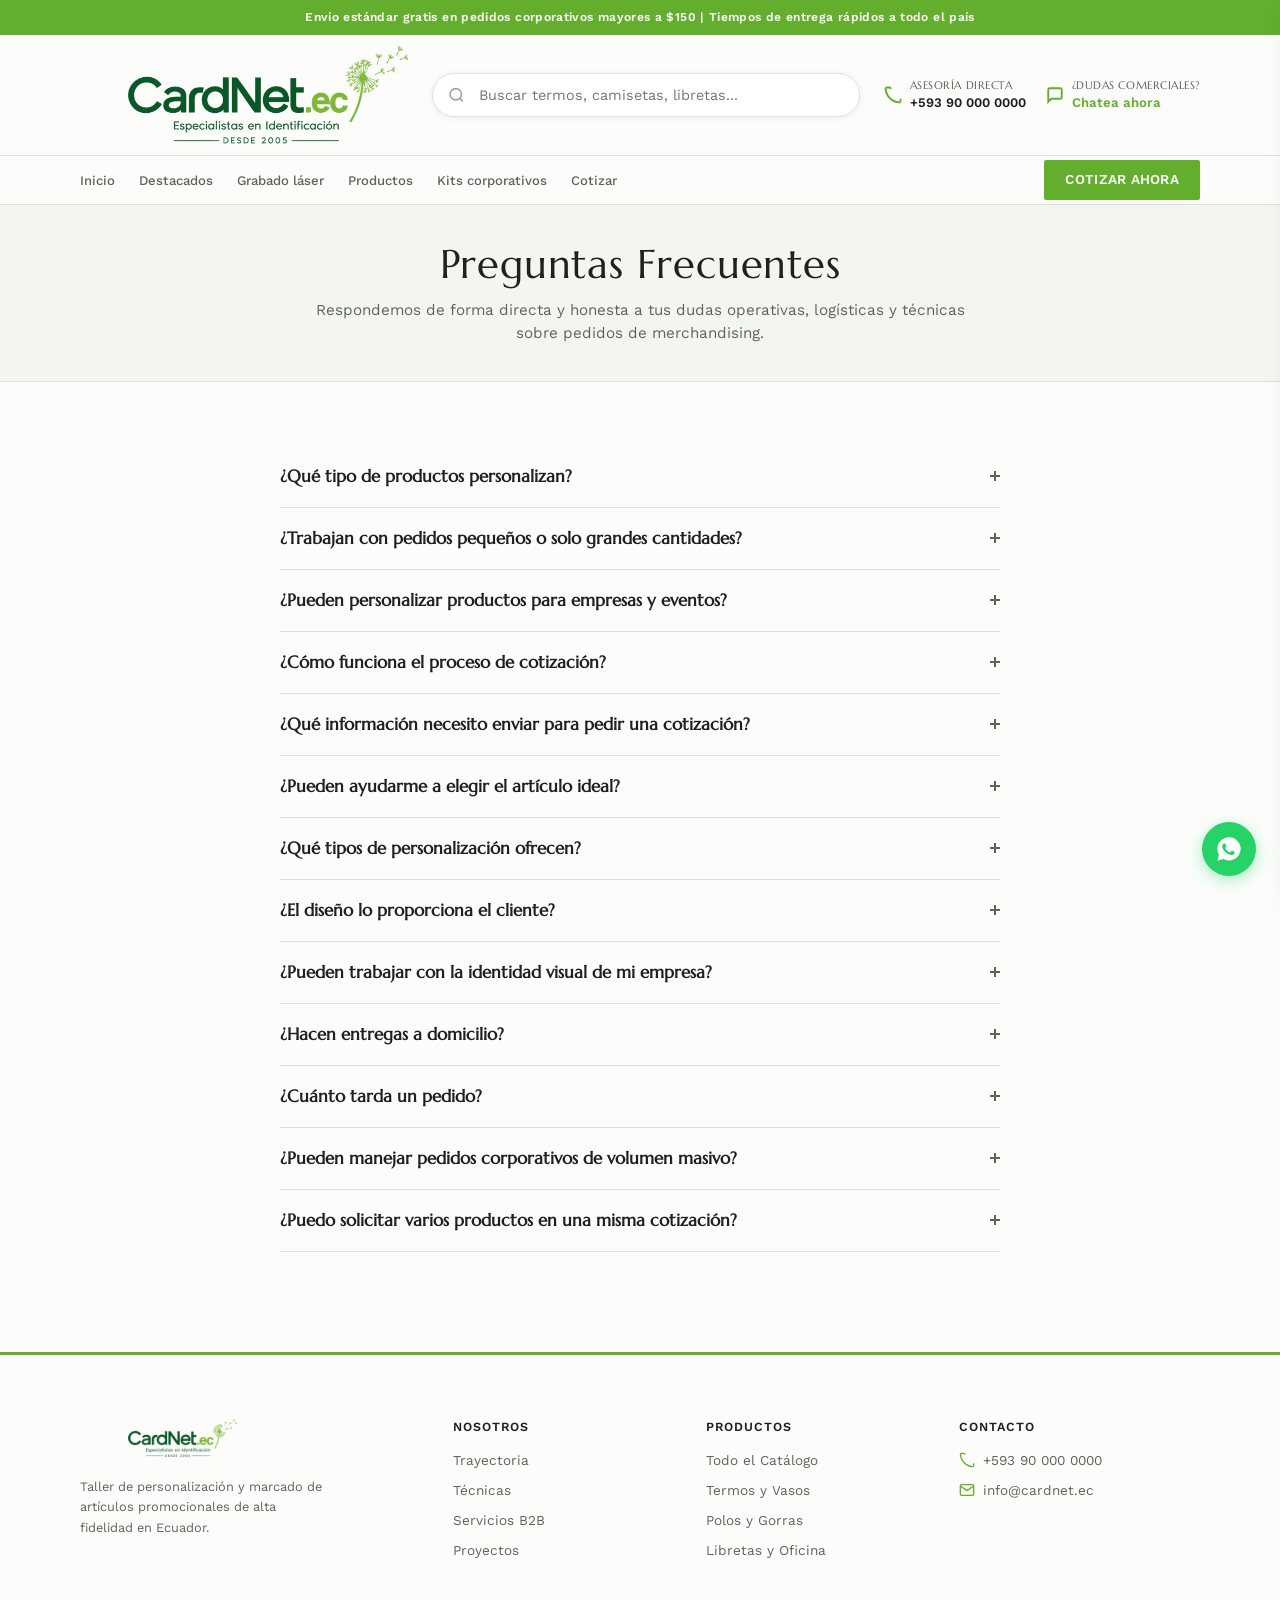
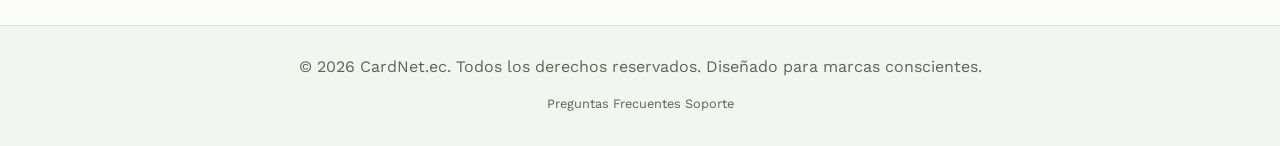
<file: faq.html>
<!DOCTYPE html>
<html lang="es">
<head>
    <meta charset="UTF-8">
    <meta name="viewport" content="width=device-width, initial-scale=1.0">
    <title>Preguntas Frecuentes | CardNet.ec - Guía de Compras B2B</title>
    <meta name="description" content="Dudas resueltas sobre cantidades mínimas, formatos de archivo para logotipos, tiempos de despacho y técnicas de marcado en CardNet.ec. Asesoría rápida.">
    <link rel="canonical" href="https://cardnet.ec/faq.html">
    
    <!-- Open Graph -->
    <meta property="og:type" content="website">
    <meta property="og:url" content="https://cardnet.ec/faq.html">
    <meta property="og:title" content="Preguntas Frecuentes | CardNet.ec - Ayuda Comercial">
    <meta property="og:description" content="Resolvemos tus dudas sobre compras de merchandising en Ecuador.">
    <meta property="og:image" content="https://cardnet.ec/images/og-image.jpg">

    <!-- CSS Modulares -->
    <link rel="stylesheet" href="css/base.css?v=1.1.2">
    <link rel="stylesheet" href="css/layout.css?v=1.1.2">
    <link rel="stylesheet" href="css/components.css?v=1.1.2">
    <link rel="stylesheet" href="css/pages.css?v=1.1.2">
    <link rel="stylesheet" href="css/animations.css?v=1.1.2">

    <!-- JSON-LD FAQPage -->
    <script type="application/ld+json">
    {
      "@context": "https://schema.org",
      "@type": "FAQPage",
      "mainEntity": [{
        "@type": "Question",
        "name": "¿Qué tipo de productos personalizan?",
        "acceptedAnswer": {
          "@type": "Answer",
          "text": "Personalizamos termos de acero inoxidable, tazas, camisetas polo de piqué, camisetas de cuello redondo, gorras estructuradas, hoodies, agendas y papelería corporativa, memorias USB de bambú y bolsas ecológicas."
        }
      }, {
        "@type": "Question",
        "name": "Trabajan con pedidos pequeños o solo grandes cantidades?",
        "acceptedAnswer": {
          "@type": "Answer",
          "text": "Manejamos mínimos de: 25 unidades para termos y tazas, 50 para textiles/gorras y 100 para libretas y esferos."
        }
      }]
    }
    </script>

    <!-- Google Fonts: Marcellus (Títulos Elegantes) & Work Sans (Textos Limpios) -->
    <link rel="preconnect" href="https://fonts.googleapis.com">
    <link rel="preconnect" href="https://fonts.gstatic.com" crossorigin>
    <link href="https://fonts.googleapis.com/css2?family=Marcellus&family=Work+Sans:wght@400;500;600;700&display=swap" rel="stylesheet">
</head>
<body>

    <!-- Barra de Anuncios Superior -->
    <div class="top-announcement-bar">
        Envío estándar gratis en pedidos corporativos mayores a $150 | Tiempos de entrega rápidos a todo el país
    </div>

    <!-- Cabecera de Página Multicapa -->
    <header class="main-header">
        <div class="container">
            <div class="header-middle">
                <a href="index.html" class="logo" aria-label="CardNet.ec Inicio">
                    <img src="images/logo.png" alt="CardNet.ec Logo" class="logo-img">
                </a>
                
                <div class="header-search">
                    <svg class="search-icon" viewBox="0 0 24 24" width="18" height="18" fill="none" stroke="currentColor" stroke-width="2">
                        <circle cx="11" cy="11" r="8"/><line x1="21" y1="21" x2="16.65" y2="16.65"/>
                    </svg>
                    <input class="search-input" type="text" placeholder="Buscar termos, camisetas, libretas...">
                </div>

                <div class="header-contact-status">
                    <div class="contact-status-item">
                        <span class="status-icon-wrap">
                            <svg style="width: 18px; height: 18px; fill: none; stroke: currentColor; stroke-width: 2.5;" viewBox="0 0 24 24">
                                <path d="M22 16.92v3a2 2 0 0 1-2.18 2 19.79 19.79 0 0 1-8.63-3.07 19.5 19.5 0 0 1-6-6 19.79 19.79 0 0 1-3.07-8.67A2 2 0 0 1 4.11 2h3a2 2 0 0 1 2 1.72(12.84 12.84 0 0 0 .7 2.81 2 2 0 0 1-.45 2.11L8.09 9.91a16 16 0 0 0 6 6l1.27-1.27a2 2 0 0 1 2.11-.45 12.84 12.84 0 0 0 2.81.7A2 2 0 0 1 22 16.92z"/>
                            </svg>
                        </span>
                        <div class="status-text">
                            <h4>Asesoría Directa</h4>
                            <p>+593 90 000 0000</p>
                        </div>
                    </div>
                    <div class="contact-status-item">
                        <span class="status-icon-wrap">
                            <svg style="width: 18px; height: 18px; fill: none; stroke: currentColor; stroke-width: 2.5;" viewBox="0 0 24 24">
                                <path d="M21 15a2 2 0 0 1-2 2H7l-4 4V5a2 2 0 0 1 2-2h14a2 2 0 0 1 2 2z"/>
                            </svg>
                        </span>
                        <div class="status-text">
                            <h4>¿Dudas Comerciales?</h4>
                            <p><a href="#" class="status-link">Chatea ahora</a></p>
                        </div>
                    </div>
                </div>

                <button class="burger-menu" aria-label="Abrir menú de navegación" aria-expanded="false" aria-controls="mobile-nav">
                    <span class="burger-line"></span>
                    <span class="burger-line"></span>
                    <span class="burger-line"></span>
                </button>
            </div>
        </div>

        <div class="header-bottom">
            <div class="container nav-container">
                <nav class="nav-menu" aria-label="Navegación principal">
                    <a href="index.html" class="nav-link ">Inicio</a>
                    <a href="index.html#destacados" class="nav-link ">Destacados</a>
                    <a href="index.html#laser" class="nav-link ">Grabado láser</a>
                    <a href="productos.html" class="nav-link ">Productos</a>
                    <a href="empresas.html" class="nav-link ">Kits corporativos</a>
                    <a href="cotizacion.html" class="nav-link ">Cotizar</a>
                </nav>
                <div class="header-bottom-actions">
                    <a href="cotizacion.html" class="btn btn-primary" style="padding: 0.5rem 1.25rem;">Cotizar Ahora</a>
                </div>
            </div>
        </div>
    </header>

    <!-- Menú Móvil -->
    <div class="mobile-nav-overlay"></div>
    <nav id="mobile-nav" class="mobile-nav" aria-label="Navegación móvil">
        <a href="index.html" class="mobile-link ">Inicio</a>
        <a href="index.html#destacados" class="mobile-link ">Destacados</a>
        <a href="index.html#laser" class="mobile-link ">Grabado láser</a>
        <a href="productos.html" class="mobile-link ">Productos</a>
        <a href="empresas.html" class="mobile-link ">Kits corporativos</a>
        <a href="cotizacion.html" class="btn btn-primary" style="margin-top: 1rem; width: 100%;">Cotizar</a>
    </nav>

    <!-- Encabezado de Página Interna -->
    <div class="page-header-block">
        <div class="container">
            <h1 class="page-header-title">Preguntas Frecuentes</h1>
            <p class="page-header-description">Respondemos de forma directa y honesta a tus dudas operativas, logísticas y técnicas sobre pedidos de merchandising.</p>
        </div>
    </div>

    <!-- MAIN CONTENT -->
    <main class="section-padding container" style="max-width: 800px;">
        
        <div class="faq-accordion" style="margin-bottom: var(--space-md);">
            
            <div class="faq-item">
                <button class="faq-trigger" aria-expanded="false" aria-controls="faq-ans-1">
                    ¿Qué tipo de productos personalizan?
                    <span class="faq-icon"></span>
                </button>
                <div id="faq-ans-1" class="faq-content">
                    <p>Personalizamos un catálogo seleccionado que incluye: termos y botellas de acero inoxidable, tazas, textiles (polos, camisetas, hoodies, gorras), agendas y cuadernos, memorias USB de bambú y bolsos ecológicos.</p>
                </div>
            </div>

            <div class="faq-item">
                <button class="faq-trigger" aria-expanded="false" aria-controls="faq-ans-2">
                    ¿Trabajan con pedidos pequeños o solo grandes cantidades?
                    <span class="faq-icon"></span>
                </button>
                <div id="faq-ans-2" class="faq-content">
                    <p>Manejamos cantidades mínimas sugeridas para asegurar precios unitarios eficientes frente a los costes de puesta a punto de los equipos: 25 unidades para termos y tazas, 50 para textiles/gorras y 100 para agendas y bolígrafos.</p>
                </div>
            </div>

            <div class="faq-item">
                <button class="faq-trigger" aria-expanded="false" aria-controls="faq-ans-3">
                    ¿Pueden personalizar productos para empresas y eventos?
                    <span class="faq-icon"></span>
                </button>
                <div id="faq-ans-3" class="faq-content">
                    <p>Sí, es nuestra especialidad principal. Abastecemos kits onboarding, regalos ejecutivos de fin de año, uniformidad para equipos comerciales y merchandising para eventos publicitarios o ferias.</p>
                </div>
            </div>

            <div class="faq-item">
                <button class="faq-trigger" aria-expanded="false" aria-controls="faq-ans-4">
                    ¿Cómo funciona el proceso de cotización?
                    <span class="faq-icon"></span>
                </button>
                <div id="faq-ans-4" class="faq-content">
                    <p>Nos solicitas el presupuesto por la web o WhatsApp. Te enviamos el desglose en PDF y, de aprobarse, generamos una maqueta de diseño digital para verificar la posición exacta del logotipo en el artículo antes del marcado final.</p>
                </div>
            </div>

            <div class="faq-item">
                <button class="faq-trigger" aria-expanded="false" aria-controls="faq-ans-5">
                    ¿Qué información necesito enviar para pedir una cotización?
                    <span class="faq-icon"></span>
                </button>
                <div id="faq-ans-5" class="faq-content">
                    <p>Requerimos conocer el tipo de artículo, color del soporte, la cantidad del lote, tu logotipo y la fecha límite de entrega para planificar la producción en el taller.</p>
                </div>
            </div>

            <div class="faq-item">
                <button class="faq-trigger" aria-expanded="false" aria-controls="faq-ans-6">
                    ¿Pueden ayudarme a elegir el artículo ideal?
                    <span class="faq-icon"></span>
                </button>
                <div id="faq-ans-6" class="faq-content">
                    <p>Claro que sí. Nuestros asesores técnicos te recomendarán el artículo óptimo según tu presupuesto, perfil de clientes y la técnica que mejor represente tu logotipo.</p>
                </div>
            </div>

            <div class="faq-item">
                <button class="faq-trigger" aria-expanded="false" aria-controls="faq-ans-7">
                    ¿Qué tipos de personalización ofrecen?
                    <span class="faq-icon"></span>
                </button>
                <div id="faq-ans-7" class="faq-content">
                    <p>Ofrecemos grabado láser de alta precisión, bordado industrial computarizado, serigrafía base agua y plastisol, tampografía para esferos, e impresión UV digital.</p>
                </div>
            </div>

            <div class="faq-item">
                <button class="faq-trigger" aria-expanded="false" aria-controls="faq-ans-8">
                    ¿El diseño lo proporciona el cliente?
                    <span class="faq-icon"></span>
                </button>
                <div id="faq-ans-8" class="faq-content">
                    <p>Sí, preferiblemente en trazados vectoriales (.AI, .PDF editable o .SVG) para garantizar nitidez de marcado. Si solo tienes imágenes básicas (.PNG o .JPG), nuestro equipo te orientará para vectorizar el logotipo.</p>
                </div>
            </div>

            <div class="faq-item">
                <button class="faq-trigger" aria-expanded="false" aria-controls="faq-ans-9">
                    ¿Pueden trabajar con la identidad visual de mi empresa?
                    <span class="faq-icon"></span>
                </button>
                <div id="faq-ans-9" class="faq-content">
                    <p>Sí. Respetamos los colores Pantone indicados en tus directrices y ajustamos los vectores para que la proporción visual coincida estrictamente con tu manual de marca.</p>
                </div>
            </div>

            <div class="faq-item">
                <button class="faq-trigger" aria-expanded="false" aria-controls="faq-ans-10">
                    ¿Hacen entregas a domicilio?
                    <span class="faq-icon"></span>
                </button>
                <div id="faq-ans-10" class="faq-content">
                    <p>Sí, despachamos de manera segura y asegurada mediante transportistas estratégicos a todas las provincias de Ecuador.</p>
                </div>
            </div>

            <div class="faq-item">
                <button class="faq-trigger" aria-expanded="false" aria-controls="faq-ans-11">
                    ¿Cuánto tarda un pedido?
                    <span class="faq-icon"></span>
                </button>
                <div id="faq-ans-11" class="faq-content">
                    <p>El tiempo promedio es de 5 a 8 días hábiles a partir de la confirmación del anticipo económico y la aprobación formal de la maqueta digital del producto.</p>
                </div>
            </div>

            <div class="faq-item">
                <button class="faq-trigger" aria-expanded="false" aria-controls="faq-ans-12">
                    ¿Pueden manejar pedidos corporativos de volumen masivo?
                    <span class="faq-icon"></span>
                </button>
                <div id="faq-ans-12" class="faq-content">
                    <p>Sí, contamos con capacidad industrial instalada y flujos de trabajo en turnos para abastecer miles de piezas con la misma calidad de marcaje de la primera unidad.</p>
                </div>
            </div>

            <div class="faq-item">
                <button class="faq-trigger" aria-expanded="false" aria-controls="faq-ans-13">
                    ¿Puedo solicitar varios productos en una misma cotización?
                    <span class="faq-icon"></span>
                </button>
                <div id="faq-ans-13" class="faq-content">
                    <p>Por supuesto. Puedes agrupar libretas, camisetas, termos y USBs en una sola cotización formal para optimizar tu flete y simplificar la facturación.</p>
                </div>
            </div>

        </div>

    </main>

    <!-- Pie de Página -->
    <footer class="main-footer">
        <div class="container footer-top section-padding">
            <div class="footer-grid">
                <div class="footer-brand-column">
                    <a href="index.html" class="logo footer-logo" aria-label="CardNet.ec Inicio">
                        <img src="images/logo.png" alt="CardNet.ec Logo" class="logo-img">
                    </a>
                    <p class="footer-description">Taller de personalización y marcado de artículos promocionales de alta fidelidad en Ecuador.</p>
                </div>
                <div class="footer-links-column">
                    <h3 class="footer-heading">Nosotros</h3>
                    <nav class="footer-links" aria-label="Enlaces corporativos">
                        <a href="nosotros.html" class="footer-link">Trayectoria</a>
                        <a href="personalizacion.html" class="footer-link">Técnicas</a>
                        <a href="empresas.html" class="footer-link">Servicios B2B</a>
                        <a href="proyectos.html" class="footer-link">Proyectos</a>
                    </nav>
                </div>
                <div class="footer-links-column">
                    <h3 class="footer-heading">Productos</h3>
                    <nav class="footer-links" aria-label="Enlaces de productos">
                        <a href="productos.html" class="footer-link">Todo el Catálogo</a>
                        <a href="productos.html#termos" class="footer-link">Termos y Vasos</a>
                        <a href="productos.html#textil" class="footer-link">Polos y Gorras</a>
                        <a href="productos.html#oficina" class="footer-link">Libretas y Oficina</a>
                    </nav>
                </div>
                <div class="footer-links-column">
                    <h3 class="footer-heading">Contacto</h3>
                    <div class="footer-contact-info">
                        <div class="footer-contact-item">
                            <svg class="footer-contact-icon" viewBox="0 0 24 24"><path d="M22 16.92v3a2 2 0 0 1-2.18 2 19.79 19.79 0 0 1-8.63-3.07 19.5 19.5 0 0 1-6-6 19.79 19.79 0 0 1-3.07-8.67A2 2 0 0 1 4.11 2h3a2 2 0 0 1 2 1.72(12.84 12.84 0 0 0 .7 2.81 2 2 0 0 1-.45 2.11L8.09 9.91a16 16 0 0 0 6 6l1.27-1.27a2 2 0 0 1 2.11-.45 12.84 12.84 0 0 0 2.81.7A2 2 0 0 1 22 16.92z"/></svg>
                            <span>+593 90 000 0000</span>
                        </div>
                        <div class="footer-contact-item">
                            <svg class="footer-contact-icon" viewBox="0 0 24 24"><path d="M4 4h16c1.1 0 2 .9 2 2v12c0 1.1-.9 2-2 2H4c-1.1 0-2-.9-2-2V6c0-1.1.9-2 2-2z"/><path d="m22 6-10 7L2 6"/></svg>
                            <span>info@cardnet.ec</span>
                        </div>
                    </div>
                </div>
            </div>
        </div>
        <div class="footer-bottom">
            <div class="container footer-bottom-flex">
                <p>&copy; 2026 CardNet.ec. Todos los derechos reservados. Diseñado para marcas conscientes.</p>
                <div class="footer-bottom-links">
                    <a href="faq.html" class="footer-bottom-link">Preguntas Frecuentes</a>
                    <a href="contacto.html" class="footer-bottom-link">Soporte</a>
                </div>
            </div>
        </div>
    </footer>

    <!-- Botón de WhatsApp Flotante -->
    <a href="#" class="whatsapp-float" target="_blank" rel="noopener noreferrer">
        <svg class="whatsapp-icon" viewBox="0 0 24 24" width="28" height="28" fill="currentColor">
            <path d="M12.012 2c-5.506 0-9.989 4.478-9.99 9.984a9.96 9.96 0 0 0 1.333 4.982L2 22l5.233-1.371a9.994 9.994 0 0 0 4.779 1.22h.005c5.505 0 9.99-4.478 9.99-9.985A9.988 9.988 0 0 0 12.012 2zm4.7 13.916c-.223.633-1.29 1.205-1.782 1.282-.477.075-.947.168-3.067-.665-2.707-1.06-4.442-3.817-4.577-3.996-.134-.178-1.096-1.455-1.096-2.781 0-1.325.692-1.973.938-2.228.246-.255.535-.319.714-.319.18 0 .358.001.514.009.16.008.375-.062.586.448.223.54.76 1.851.827 1.984.067.134.112.29.022.468-.09.18-.134.29-.268.447-.134.156-.282.35-.403.47-.134.134-.273.28-.117.548.156.268.693 1.139 1.492 1.85 1.026.914 1.89 1.196 2.158 1.33.268.134.424.112.58-.067.157-.18.67-.781.848-1.049.178-.268.358-.223.58-.134.224.089 1.42.67 1.666.792.246.123.411.18.47.282.06.101.06.586-.163 1.218z"/>
        </svg>
    </a>

    <!-- Scripts Modulares -->
    <script src="js/main.js"></script>
    <script src="js/animations.js"></script>
</body>
</html>
</file>
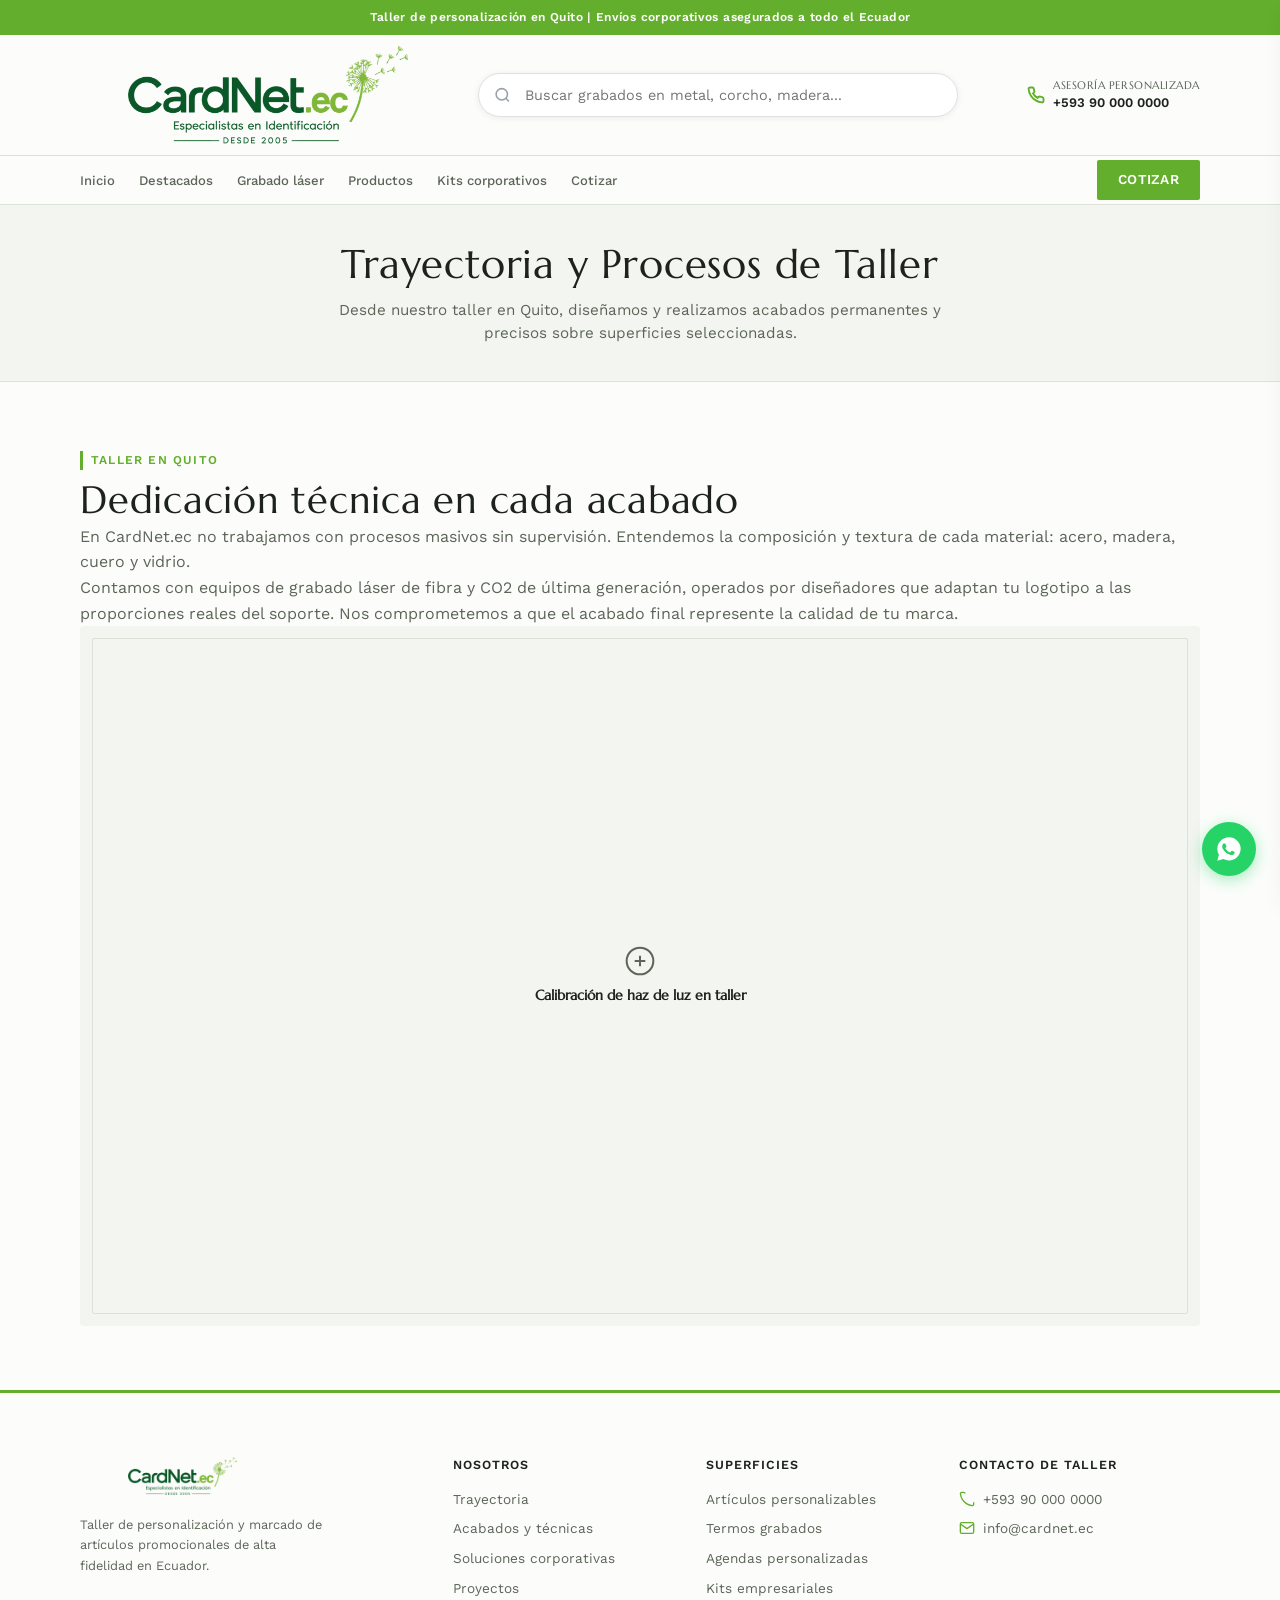
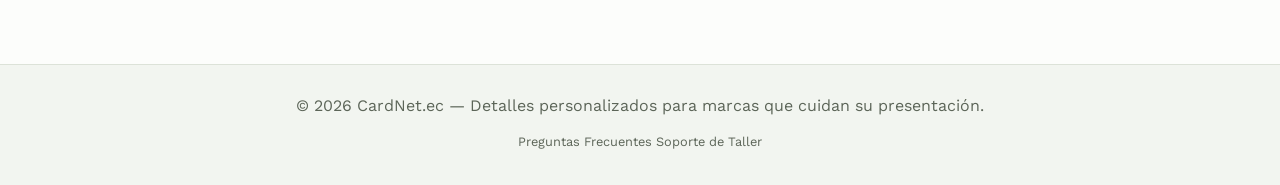
<file: nosotros.html>
<!DOCTYPE html>
<html lang="es">
<head>
    <meta charset="UTF-8">
    <meta name="viewport" content="width=device-width, initial-scale=1.0">
    <title>Trayectoria y Valores | CardNet.ec - Marcaje Técnico</title>
    <meta name="description" content="Conoce nuestro taller de personalización de artículos corporativos y grabado láser en Quito, Ecuador.">
    <link rel="canonical" href="https://cardnet.ec/nosotros.html">
    
    <!-- Open Graph -->
    <meta property="og:type" content="website">
    <meta property="og:url" content="https://cardnet.ec/nosotros.html">
    <meta property="og:title" content="Trayectoria del Taller de Grabado | CardNet.ec">
    <meta property="og:description" content="Marcas conscientes eligen nuestra precisión. Conoce nuestro equipo, tecnología y valores.">
    <meta property="og:image" content="https://cardnet.ec/images/og-image.jpg">

    <!-- CSS Modulares con Cache Busting -->
    <link rel="stylesheet" href="css/base.css?v=1.1.2">
    <link rel="stylesheet" href="css/layout.css?v=1.1.2">
    <link rel="stylesheet" href="css/components.css?v=1.1.2">
    <link rel="stylesheet" href="css/pages.css?v=1.1.2">
    <link rel="stylesheet" href="css/animations.css?v=1.1.2">

    <!-- Optimización Google Fonts Preconnect -->

    <!-- Google Fonts: Marcellus (Títulos Elegantes) & Work Sans (Textos Limpios) -->
    <link rel="preconnect" href="https://fonts.googleapis.com">
    <link rel="preconnect" href="https://fonts.gstatic.com" crossorigin>
    <link href="https://fonts.googleapis.com/css2?family=Marcellus&family=Work+Sans:wght@400;500;600;700&display=swap" rel="stylesheet">
</head>
<body>

    <!-- Barra de Anuncios Superior -->
    <div class="top-announcement-bar">
        Taller de personalización en Quito | Envíos corporativos asegurados a todo el Ecuador
    </div>

    <!-- Cabecera de Página Multicapa -->
    <header class="main-header">
        <div class="container">
            <div class="header-middle">
                <!-- Logotipo Real en Imagen (logo.png) -->
                <a href="index.html" class="logo" aria-label="CardNet.ec Inicio">
                    <img src="images/logo.png" alt="CardNet.ec Logo" class="logo-img">
                </a>
                
                <div class="header-search">
                    <svg class="search-icon" viewBox="0 0 24 24" width="18" height="18" fill="none" stroke="currentColor" stroke-width="2">
                        <circle cx="11" cy="11" r="8"/><line x1="21" y1="21" x2="16.65" y2="16.65"/>
                    </svg>
                    <input class="search-input" type="text" placeholder="Buscar grabados en metal, corcho, madera...">
                </div>

                <div class="header-contact-status">
                    <div class="contact-status-item">
                        <span class="status-icon-wrap">
                            <svg style="width: 18px; height: 18px; fill: none; stroke: currentColor; stroke-width: 2.5;" viewBox="0 0 24 24">
                                <path d="M22 16.92v3a2 2 0 0 1-2.18 2 19.79 19.79 0 0 1-8.63-3.07 19.5 19.5 0 0 1-6-6 19.79 19.79 0 0 1-3.07-8.67A2 2 0 0 1 4.11 2h3a2 2 0 0 1 2 1.72 12.84 12.84 0 0 0 .7 2.81 2 2 0 0 1-.45 2.11L8.09 9.91a16 16 0 0 0 6 6l1.27-1.27a2 2 0 0 1 2.11-.45 12.84 12.84 0 0 0 2.81.7A2 2 0 0 1 22 16.92z"/>
                            </svg>
                        </span>
                        <div class="status-text">
                            <h4>Asesoría personalizada</h4>
                            <p>+593 90 000 0000</p>
                        </div>
                    </div>
                </div>

                <button class="burger-menu" aria-label="Abrir menú de navegación" aria-expanded="false" aria-controls="mobile-nav">
                    <span class="burger-line"></span>
                    <span class="burger-line"></span>
                    <span class="burger-line"></span>
                </button>
            </div>
        </div>

        <div class="header-bottom">
            <div class="container nav-container">
                <nav class="nav-menu" aria-label="Navegación principal">
                    <a href="index.html" class="nav-link ">Inicio</a>
                    <a href="index.html#destacados" class="nav-link ">Destacados</a>
                    <a href="index.html#laser" class="nav-link ">Grabado láser</a>
                    <a href="productos.html" class="nav-link ">Productos</a>
                    <a href="empresas.html" class="nav-link ">Kits corporativos</a>
                    <a href="cotizacion.html" class="nav-link ">Cotizar</a>
                </nav>
                <div class="header-bottom-actions">
                    <a href="cotizacion.html" class="btn btn-primary" style="padding: 0.5rem 1.25rem;">Cotizar</a>
                </div>
            </div>
        </div>
    </header>

    <!-- Menú Móvil -->
    <div class="mobile-nav-overlay"></div>
    <nav id="mobile-nav" class="mobile-nav" aria-label="Navegación móvil">
        <a href="index.html" class="mobile-link ">Inicio</a>
        <a href="index.html#destacados" class="mobile-link ">Destacados</a>
        <a href="index.html#laser" class="mobile-link ">Grabado láser</a>
        <a href="productos.html" class="mobile-link ">Productos</a>
        <a href="empresas.html" class="mobile-link ">Kits corporativos</a>
        <a href="cotizacion.html" class="btn btn-primary" style="margin-top: 1rem; width: 100%;">Cotizar</a>
    </nav>

    <!-- Encabezado de Página Interna -->
    <div class="page-header-block">
        <div class="container">
            <h1 class="page-header-title">Trayectoria y Procesos de Taller</h1>
            <p class="page-header-description">Desde nuestro taller en Quito, diseñamos y realizamos acabados permanentes y precisos sobre superficies seleccionadas.</p>
        </div>
    </div>

    <!-- MAIN CONTENT -->
    <main>
        
        <section class="section-padding container reveal-on-scroll">
            <div class="split-feature">
                <div class="split-content">
                    <span class="section-subtitle">Taller en Quito</span>
                    <h2>Dedicación técnica en cada acabado</h2>
                    <p>En CardNet.ec no trabajamos con procesos masivos sin supervisión. Entendemos la composición y textura de cada material: acero, madera, cuero y vidrio.</p>
                    <p>Contamos con equipos de grabado láser de fibra y CO2 de última generación, operados por diseñadores que adaptan tu logotipo a las proporciones reales del soporte. Nos comprometemos a que el acabado final represente la calidad de tu marca.</p>
                </div>
                <div class="split-visual">
                    <div class="image-placeholder theme-gray">
                        <div class="image-placeholder-inner">
                            <svg class="image-placeholder-icon" viewBox="0 0 24 24" width="32" height="32" fill="none" stroke="currentColor" stroke-width="1.5">
                                <circle cx="12" cy="12" r="10"/><path d="M12 8v8M8 12h8"/>
                            </svg>
                            <span class="image-placeholder-text">Calibración de haz de luz en taller</span>
                        </div>
                    </div>
                </div>
            </div>
        </section>

    </main>

    <!-- Pie de Página -->
    <footer class="main-footer">
        <div class="container footer-top section-padding">
            <div class="footer-grid">
                <div class="footer-brand-column">
                    <a href="index.html" class="logo footer-logo" aria-label="CardNet.ec Inicio">
                        <img src="images/logo.png" alt="CardNet.ec Logo" class="logo-img">
                    </a>
                    <p class="footer-description">Taller de personalización y marcado de artículos promocionales de alta fidelidad en Ecuador.</p>
                </div>
                <div class="footer-links-column">
                    <h3 class="footer-heading">Nosotros</h3>
                    <nav class="footer-links" aria-label="Enlaces corporativos">
                        <a href="nosotros.html" class="footer-link">Trayectoria</a>
                        <a href="personalizacion.html" class="footer-link">Acabados y técnicas</a>
                        <a href="empresas.html" class="footer-link">Soluciones corporativas</a>
                        <a href="proyectos.html" class="footer-link">Proyectos</a>
                    </nav>
                </div>
                <div class="footer-links-column">
                    <h3 class="footer-heading">Superficies</h3>
                    <nav class="footer-links" aria-label="Enlaces de productos">
                        <a href="productos.html" class="footer-link">Artículos personalizables</a>
                        <a href="productos.html#termos" class="footer-link">Termos grabados</a>
                        <a href="productos.html#oficina" class="footer-link">Agendas personalizadas</a>
                        <a href="productos.html#kits" class="footer-link">Kits empresariales</a>
                    </nav>
                </div>
                <div class="footer-links-column">
                    <h3 class="footer-heading">Contacto de Taller</h3>
                    <div class="footer-contact-info">
                        <div class="footer-contact-item">
                            <svg class="footer-contact-icon" viewBox="0 0 24 24"><path d="M22 16.92v3a2 2 0 0 1-2.18 2 19.79 19.79 0 0 1-8.63-3.07 19.5 19.5 0 0 1-6-6 19.79 19.79 0 0 1-3.07-8.67A2 2 0 0 1 4.11 2h3a2 2 0 0 1 2 1.72(12.84 12.84 0 0 0 .7 2.81 2 2 0 0 1-.45 2.11L8.09 9.91a16 16 0 0 0 6 6l1.27-1.27a2 2 0 0 1 2.11-.45 12.84 12.84 0 0 0 2.81.7A2 2 0 0 1 22 16.92z"/></svg>
                            <span>+593 90 000 0000</span>
                        </div>
                        <div class="footer-contact-item">
                            <svg class="footer-contact-icon" viewBox="0 0 24 24"><path d="M4 4h16c1.1 0 2 .9 2 2v12c0 1.1-.9 2-2 2H4c-1.1 0-2-.9-2-2V6c0-1.1.9-2 2-2z"/><path d="m22 6-10 7L2 6"/></svg>
                            <span>info@cardnet.ec</span>
                        </div>
                    </div>
                </div>
            </div>
        </div>
        <div class="footer-bottom">
            <div class="container footer-bottom-flex">
                <p>&copy; 2026 CardNet.ec — Detalles personalizados para marcas que cuidan su presentación.</p>
                <div class="footer-bottom-links">
                    <a href="faq.html" class="footer-bottom-link">Preguntas Frecuentes</a>
                    <a href="contacto.html" class="footer-bottom-link">Soporte de Taller</a>
                </div>
            </div>
        </div>
    </footer>

    <!-- Botón de WhatsApp Flotante Redondeado -->
    <a href="https://wa.me/593900000000" class="whatsapp-float" target="_blank" rel="noopener noreferrer">
        <svg class="whatsapp-icon" viewBox="0 0 24 24" width="24" height="24" fill="currentColor">
            <path d="M12.012 2c-5.506 0-9.989 4.478-9.99 9.984a9.96 9.96 0 0 0 1.333 4.982L2 22l5.233-1.371a9.994 9.994 0 0 0 4.779 1.22h.005c5.505 0 9.99-4.478 9.99-9.985A9.988 9.988 0 0 0 12.012 2zm4.7 13.916c-.223.633-1.29 1.205-1.782 1.282-.477.075-.947.168-3.067-.665-2.707-1.06-4.442-3.817-4.577-3.996-.134-.178-1.096-1.455-1.096-2.781 0-1.325.692-1.973.938-2.228.246-.255.535-.319.714-.319.18 0 .358.001.514.009.16.008.375-.062.586.448.223.54.76 1.851.827 1.984.067.134.112.29.022.468-.09.18-.134.29-.268.447-.134.156-.282.35-.403.47-.134.134-.273.28-.117.548.156.268.693 1.139 1.492 1.85 1.026.914 1.89 1.196 2.158 1.33.268.134.424.112.58-.067.157-.18.67-.781.848-1.049.178-.268.358-.223.58-.134.224.089 1.42.67 1.666.792.246.123.411.18.47.282.06.101.06.586-.163 1.218z"/>
        </svg>
    </a>

    <!-- Scripts Modulares -->
    <script src="js/main.js"></script>
    <script src="js/animations.js"></script>
</body>
</html>
</file>
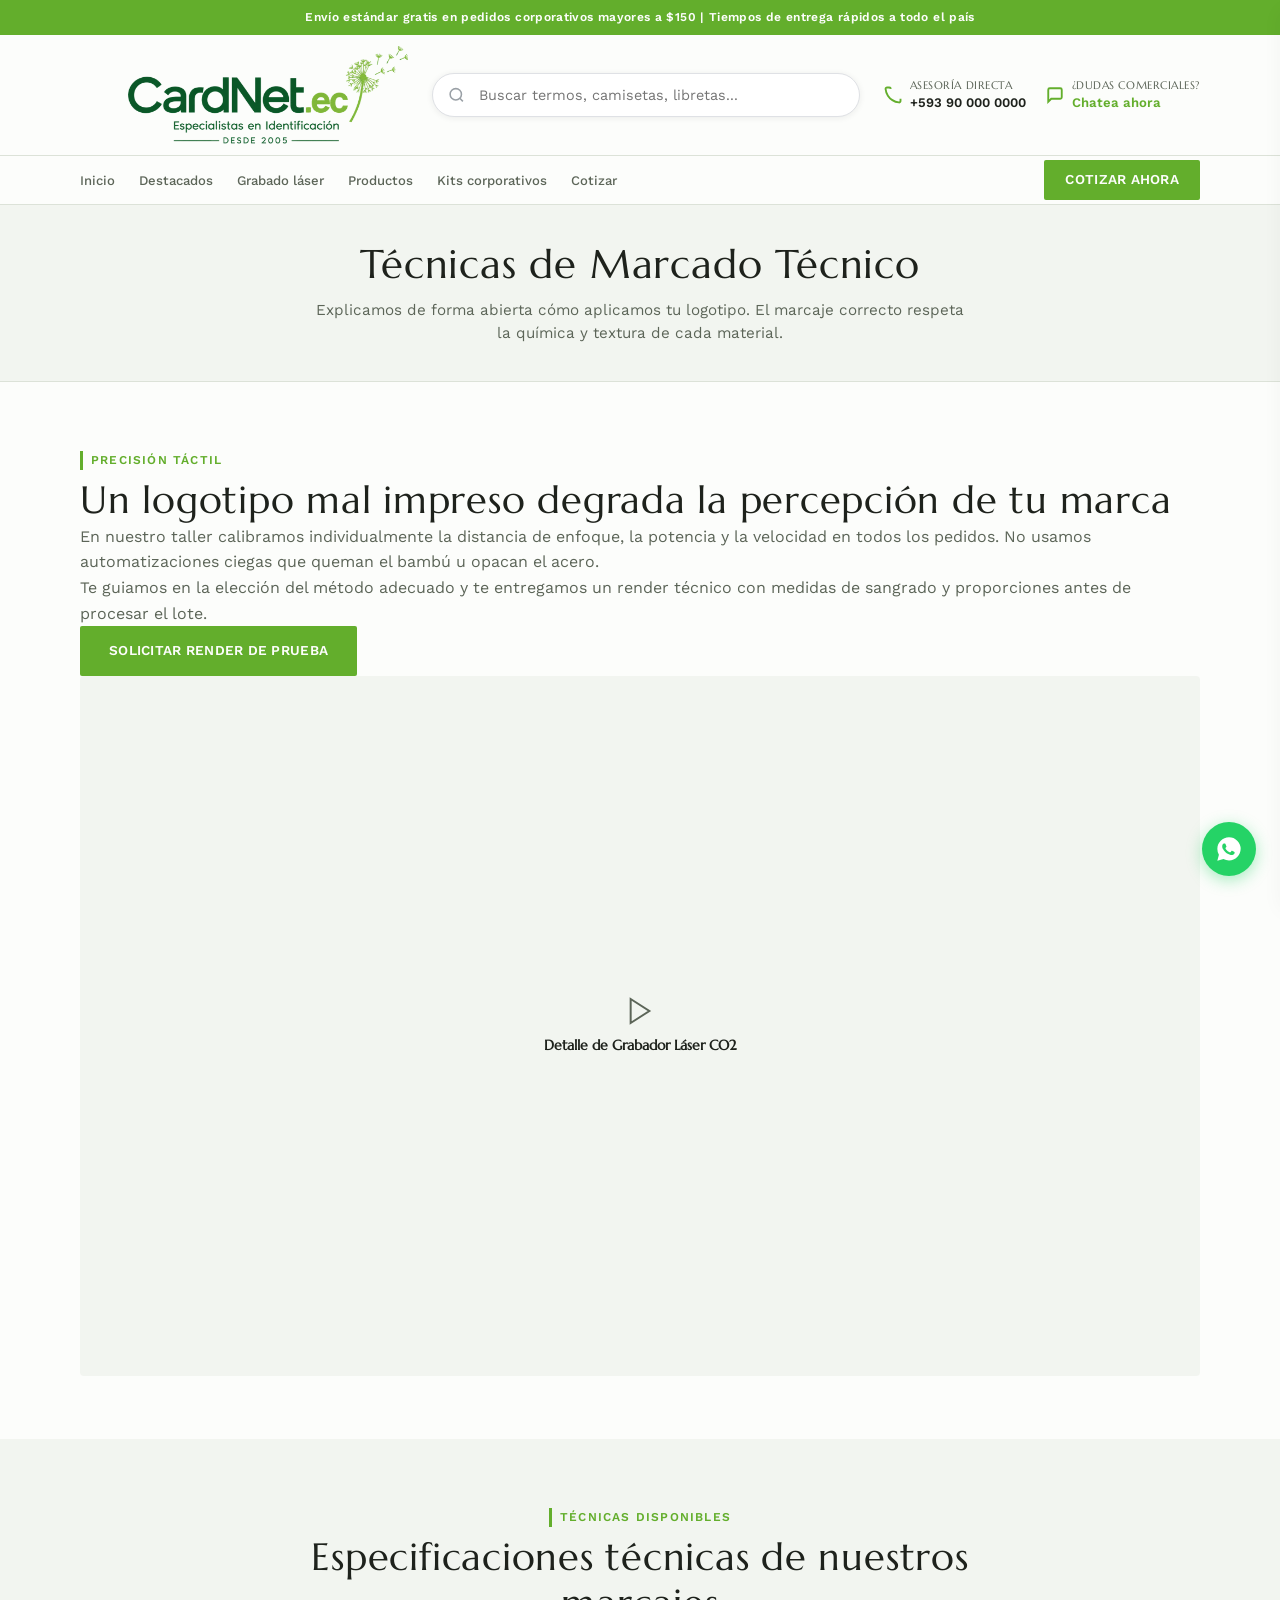
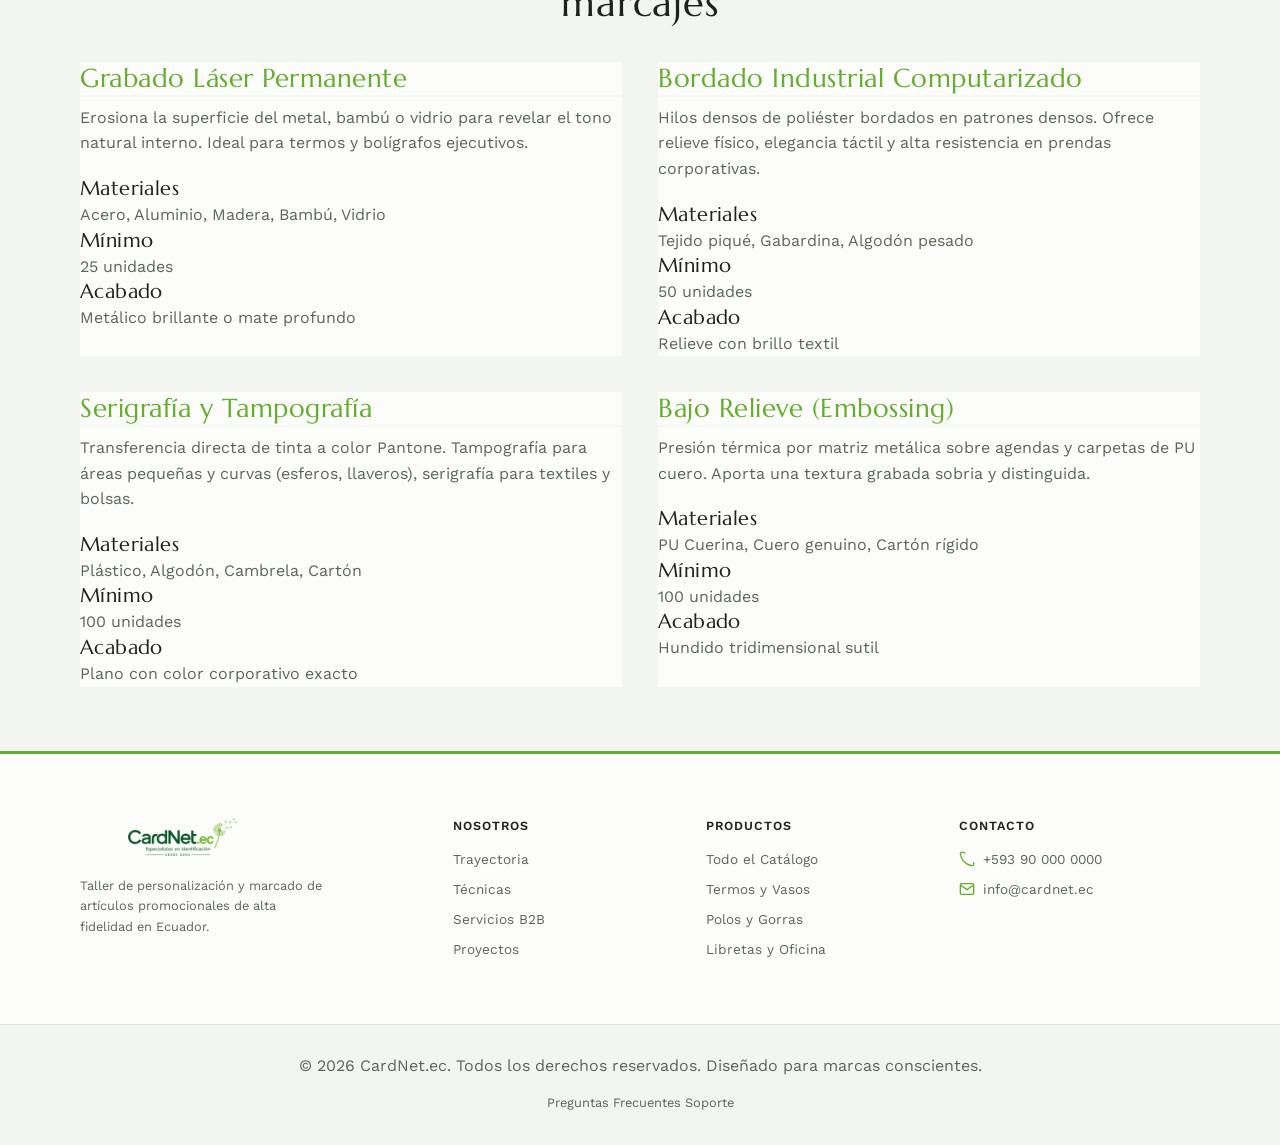
<file: personalizacion.html>
<!DOCTYPE html>
<html lang="es">
<head>
    <meta charset="UTF-8">
    <meta name="viewport" content="width=device-width, initial-scale=1.0">
    <title>Personalización | CardNet.ec - Técnicas de Impresión y Grabado</title>
    <meta name="description" content="Conoce de cerca los procesos de marcado de nuestro taller: grabado láser, bordado industrial computarizado y tampografía con precisión milimétrica.">
    <link rel="canonical" href="https://cardnet.ec/personalizacion.html">
    
    <!-- Open Graph -->
    <meta property="og:type" content="website">
    <meta property="og:url" content="https://cardnet.ec/personalizacion.html">
    <meta property="og:title" content="Técnicas de Marcado de Artículos Promocionales | CardNet.ec">
    <meta property="og:description" content="Detalles técnicos de cómo grabamos y bordamos tu logotipo para garantizar durabilidad.">
    <meta property="og:image" content="https://cardnet.ec/images/og-image.jpg">

    <!-- CSS Modulares -->
    <link rel="stylesheet" href="css/base.css?v=1.1.2">
    <link rel="stylesheet" href="css/layout.css?v=1.1.2">
    <link rel="stylesheet" href="css/components.css?v=1.1.2">
    <link rel="stylesheet" href="css/pages.css?v=1.1.2">
    <link rel="stylesheet" href="css/animations.css?v=1.1.2">

    <!-- Google Fonts: Marcellus (Títulos Elegantes) & Work Sans (Textos Limpios) -->
    <link rel="preconnect" href="https://fonts.googleapis.com">
    <link rel="preconnect" href="https://fonts.gstatic.com" crossorigin>
    <link href="https://fonts.googleapis.com/css2?family=Marcellus&family=Work+Sans:wght@400;500;600;700&display=swap" rel="stylesheet">
</head>
<body>

    <!-- Barra de Anuncios Superior -->
    <div class="top-announcement-bar">
        Envío estándar gratis en pedidos corporativos mayores a $150 | Tiempos de entrega rápidos a todo el país
    </div>

    <!-- Cabecera de Página Multicapa -->
    <header class="main-header">
        <div class="container">
            <div class="header-middle">
                <a href="index.html" class="logo" aria-label="CardNet.ec Inicio">
                    <img src="images/logo.png" alt="CardNet.ec Logo" class="logo-img">
                </a>
                
                <div class="header-search">
                    <svg class="search-icon" viewBox="0 0 24 24" width="18" height="18" fill="none" stroke="currentColor" stroke-width="2">
                        <circle cx="11" cy="11" r="8"/><line x1="21" y1="21" x2="16.65" y2="16.65"/>
                    </svg>
                    <input class="search-input" type="text" placeholder="Buscar termos, camisetas, libretas...">
                </div>

                <div class="header-contact-status">
                    <div class="contact-status-item">
                        <span class="status-icon-wrap">
                            <svg style="width: 18px; height: 18px; fill: none; stroke: currentColor; stroke-width: 2.5;" viewBox="0 0 24 24">
                                <path d="M22 16.92v3a2 2 0 0 1-2.18 2 19.79 19.79 0 0 1-8.63-3.07 19.5 19.5 0 0 1-6-6 19.79 19.79 0 0 1-3.07-8.67A2 2 0 0 1 4.11 2h3a2 2 0 0 1 2 1.72(12.84 12.84 0 0 0 .7 2.81 2 2 0 0 1-.45 2.11L8.09 9.91a16 16 0 0 0 6 6l1.27-1.27a2 2 0 0 1 2.11-.45 12.84 12.84 0 0 0 2.81.7A2 2 0 0 1 22 16.92z"/>
                            </svg>
                        </span>
                        <div class="status-text">
                            <h4>Asesoría Directa</h4>
                            <p>+593 90 000 0000</p>
                        </div>
                    </div>
                    <div class="contact-status-item">
                        <span class="status-icon-wrap">
                            <svg style="width: 18px; height: 18px; fill: none; stroke: currentColor; stroke-width: 2.5;" viewBox="0 0 24 24">
                                <path d="M21 15a2 2 0 0 1-2 2H7l-4 4V5a2 2 0 0 1 2-2h14a2 2 0 0 1 2 2z"/>
                            </svg>
                        </span>
                        <div class="status-text">
                            <h4>¿Dudas Comerciales?</h4>
                            <p><a href="#" class="status-link">Chatea ahora</a></p>
                        </div>
                    </div>
                </div>

                <button class="burger-menu" aria-label="Abrir menú de navegación" aria-expanded="false" aria-controls="mobile-nav">
                    <span class="burger-line"></span>
                    <span class="burger-line"></span>
                    <span class="burger-line"></span>
                </button>
            </div>
        </div>

        <div class="header-bottom">
            <div class="container nav-container">
                <nav class="nav-menu" aria-label="Navegación principal">
                    <a href="index.html" class="nav-link ">Inicio</a>
                    <a href="index.html#destacados" class="nav-link ">Destacados</a>
                    <a href="index.html#laser" class="nav-link ">Grabado láser</a>
                    <a href="productos.html" class="nav-link ">Productos</a>
                    <a href="empresas.html" class="nav-link ">Kits corporativos</a>
                    <a href="cotizacion.html" class="nav-link ">Cotizar</a>
                </nav>
                <div class="header-bottom-actions">
                    <a href="cotizacion.html" class="btn btn-primary" style="padding: 0.5rem 1.25rem;">Cotizar Ahora</a>
                </div>
            </div>
        </div>
    </header>

    <!-- Menú Móvil -->
    <div class="mobile-nav-overlay"></div>
    <nav id="mobile-nav" class="mobile-nav" aria-label="Navegación móvil">
        <a href="index.html" class="mobile-link ">Inicio</a>
        <a href="index.html#destacados" class="mobile-link ">Destacados</a>
        <a href="index.html#laser" class="mobile-link ">Grabado láser</a>
        <a href="productos.html" class="mobile-link ">Productos</a>
        <a href="empresas.html" class="mobile-link ">Kits corporativos</a>
        <a href="cotizacion.html" class="btn btn-primary" style="margin-top: 1rem; width: 100%;">Cotizar</a>
    </nav>

    <!-- Encabezado de Página Interna -->
    <div class="page-header-block">
        <div class="container">
            <h1 class="page-header-title">Técnicas de Marcado Técnico</h1>
            <p class="page-header-description">Explicamos de forma abierta cómo aplicamos tu logotipo. El marcaje correcto respeta la química y textura de cada material.</p>
        </div>
    </div>

    <!-- MAIN CONTENT -->
    <main>
        
        <!-- Concepto de marcaje -->
        <section class="section-padding container reveal-on-scroll">
            <div class="split-feature">
                <div class="split-content">
                    <span class="section-subtitle">Precisión Táctil</span>
                    <h2>Un logotipo mal impreso degrada la percepción de tu marca</h2>
                    <p>En nuestro taller calibramos individualmente la distancia de enfoque, la potencia y la velocidad en todos los pedidos. No usamos automatizaciones ciegas que queman el bambú u opacan el acero.</p>
                    <p>Te guiamos en la elección del método adecuado y te entregamos un render técnico con medidas de sangrado y proporciones antes de procesar el lote.</p>
                    <a href="cotizacion.html" class="btn btn-primary">Solicitar Render de Prueba</a>
                </div>
                <div class="split-visual">
                    <div class="image-placeholder theme-blue">
                        <svg class="image-placeholder-icon" viewBox="0 0 24 24" width="44" height="44" fill="none" stroke="currentColor" stroke-width="1.5">
                            <polygon points="5 3 19 12 5 21 5 3"/>
                        </svg>
                        <span class="image-placeholder-text">Detalle de Grabador Láser CO2</span>
                    </div>
                </div>
            </div>
        </section>

        <!-- Técnicas en Detalle -->
        <section class="section-padding section-bg-light reveal-on-scroll">
            <div class="container">
                <div class="section-header center">
                    <span class="section-subtitle">Técnicas Disponibles</span>
                    <h2>Especificaciones técnicas de nuestros marcajes</h2>
                </div>
                
                <div class="grid-2" style="margin-top: 2rem;">
                    
                    <!-- Grabado Láser -->
                    <div class="tech-details-block" style="background-color: var(--light);">
                        <h3 class="text-highlight" style="margin-bottom: 0.5rem;">Grabado Láser Permanente</h3>
                        <p style="margin-bottom: 1.25rem;">Erosiona la superficie del metal, bambú o vidrio para revelar el tono natural interno. Ideal para termos y bolígrafos ejecutivos.</p>
                        <div class="tech-grid">
                            <div class="tech-grid-item">
                                <h4>Materiales</h4>
                                <p>Acero, Aluminio, Madera, Bambú, Vidrio</p>
                            </div>
                            <div class="tech-grid-item">
                                <h4>Mínimo</h4>
                                <p>25 unidades</p>
                            </div>
                            <div class="tech-grid-item">
                                <h4>Acabado</h4>
                                <p>Metálico brillante o mate profundo</p>
                            </div>
                        </div>
                    </div>

                    <!-- Bordado Computarizado -->
                    <div class="tech-details-block" style="background-color: var(--light);">
                        <h3 class="text-highlight" style="margin-bottom: 0.5rem;">Bordado Industrial Computarizado</h3>
                        <p style="margin-bottom: 1.25rem;">Hilos densos de poliéster bordados en patrones densos. Ofrece relieve físico, elegancia táctil y alta resistencia en prendas corporativas.</p>
                        <div class="tech-grid">
                            <div class="tech-grid-item">
                                <h4>Materiales</h4>
                                <p>Tejido piqué, Gabardina, Algodón pesado</p>
                            </div>
                            <div class="tech-grid-item">
                                <h4>Mínimo</h4>
                                <p>50 unidades</p>
                            </div>
                            <div class="tech-grid-item">
                                <h4>Acabado</h4>
                                <p>Relieve con brillo textil</p>
                            </div>
                        </div>
                    </div>

                    <!-- Serigrafía y Tampografía -->
                    <div class="tech-details-block" style="background-color: var(--light);">
                        <h3 class="text-highlight" style="margin-bottom: 0.5rem;">Serigrafía y Tampografía</h3>
                        <p style="margin-bottom: 1.25rem;">Transferencia directa de tinta a color Pantone. Tampografía para áreas pequeñas y curvas (esferos, llaveros), serigrafía para textiles y bolsas.</p>
                        <div class="tech-grid">
                            <div class="tech-grid-item">
                                <h4>Materiales</h4>
                                <p>Plástico, Algodón, Cambrela, Cartón</p>
                            </div>
                            <div class="tech-grid-item">
                                <h4>Mínimo</h4>
                                <p>100 unidades</p>
                            </div>
                            <div class="tech-grid-item">
                                <h4>Acabado</h4>
                                <p>Plano con color corporativo exacto</p>
                            </div>
                        </div>
                    </div>

                    <!-- Bajo Relieve -->
                    <div class="tech-details-block" style="background-color: var(--light);">
                        <h3 class="text-highlight" style="margin-bottom: 0.5rem;">Bajo Relieve (Embossing)</h3>
                        <p style="margin-bottom: 1.25rem;">Presión térmica por matriz metálica sobre agendas y carpetas de PU cuero. Aporta una textura grabada sobria y distinguida.</p>
                        <div class="tech-grid">
                            <div class="tech-grid-item">
                                <h4>Materiales</h4>
                                <p>PU Cuerina, Cuero genuino, Cartón rígido</p>
                            </div>
                            <div class="tech-grid-item">
                                <h4>Mínimo</h4>
                                <p>100 unidades</p>
                            </div>
                            <div class="tech-grid-item">
                                <h4>Acabado</h4>
                                <p>Hundido tridimensional sutil</p>
                            </div>
                        </div>
                    </div>

                </div>
            </div>
        </section>
        
    </main>

    <!-- Pie de Página -->
    <footer class="main-footer">
        <div class="container footer-top section-padding">
            <div class="footer-grid">
                <div class="footer-brand-column">
                    <a href="index.html" class="logo footer-logo" aria-label="CardNet.ec Inicio">
                        <img src="images/logo.png" alt="CardNet.ec Logo" class="logo-img">
                    </a>
                    <p class="footer-description">Taller de personalización y marcado de artículos promocionales de alta fidelidad en Ecuador.</p>
                </div>
                <div class="footer-links-column">
                    <h3 class="footer-heading">Nosotros</h3>
                    <nav class="footer-links" aria-label="Enlaces corporativos">
                        <a href="nosotros.html" class="footer-link">Trayectoria</a>
                        <a href="personalizacion.html" class="footer-link">Técnicas</a>
                        <a href="empresas.html" class="footer-link">Servicios B2B</a>
                        <a href="proyectos.html" class="footer-link">Proyectos</a>
                    </nav>
                </div>
                <div class="footer-links-column">
                    <h3 class="footer-heading">Productos</h3>
                    <nav class="footer-links" aria-label="Enlaces de productos">
                        <a href="productos.html" class="footer-link">Todo el Catálogo</a>
                        <a href="productos.html#termos" class="footer-link">Termos y Vasos</a>
                        <a href="productos.html#textil" class="footer-link">Polos y Gorras</a>
                        <a href="productos.html#oficina" class="footer-link">Libretas y Oficina</a>
                    </nav>
                </div>
                <div class="footer-links-column">
                    <h3 class="footer-heading">Contacto</h3>
                    <div class="footer-contact-info">
                        <div class="footer-contact-item">
                            <svg class="footer-contact-icon" viewBox="0 0 24 24"><path d="M22 16.92v3a2 2 0 0 1-2.18 2 19.79 19.79 0 0 1-8.63-3.07 19.5 19.5 0 0 1-6-6 19.79 19.79 0 0 1-3.07-8.67A2 2 0 0 1 4.11 2h3a2 2 0 0 1 2 1.72(12.84 12.84 0 0 0 .7 2.81 2 2 0 0 1-.45 2.11L8.09 9.91a16 16 0 0 0 6 6l1.27-1.27a2 2 0 0 1 2.11-.45 12.84 12.84 0 0 0 2.81.7A2 2 0 0 1 22 16.92z"/></svg>
                            <span>+593 90 000 0000</span>
                        </div>
                        <div class="footer-contact-item">
                            <svg class="footer-contact-icon" viewBox="0 0 24 24"><path d="M4 4h16c1.1 0 2 .9 2 2v12c0 1.1-.9 2-2 2H4c-1.1 0-2-.9-2-2V6c0-1.1.9-2 2-2z"/><path d="m22 6-10 7L2 6"/></svg>
                            <span>info@cardnet.ec</span>
                        </div>
                    </div>
                </div>
            </div>
        </div>
        <div class="footer-bottom">
            <div class="container footer-bottom-flex">
                <p>&copy; 2026 CardNet.ec. Todos los derechos reservados. Diseñado para marcas conscientes.</p>
                <div class="footer-bottom-links">
                    <a href="faq.html" class="footer-bottom-link">Preguntas Frecuentes</a>
                    <a href="contacto.html" class="footer-bottom-link">Soporte</a>
                </div>
            </div>
        </div>
    </footer>

    <!-- Botón de WhatsApp Flotante -->
    <a href="#" class="whatsapp-float" target="_blank" rel="noopener noreferrer">
        <svg class="whatsapp-icon" viewBox="0 0 24 24" width="28" height="28" fill="currentColor">
            <path d="M12.012 2c-5.506 0-9.989 4.478-9.99 9.984a9.96 9.96 0 0 0 1.333 4.982L2 22l5.233-1.371a9.994 9.994 0 0 0 4.779 1.22h.005c5.505 0 9.99-4.478 9.99-9.985A9.988 9.988 0 0 0 12.012 2zm4.7 13.916c-.223.633-1.29 1.205-1.782 1.282-.477.075-.947.168-3.067-.665-2.707-1.06-4.442-3.817-4.577-3.996-.134-.178-1.096-1.455-1.096-2.781 0-1.325.692-1.973.938-2.228.246-.255.535-.319.714-.319.18 0 .358.001.514.009.16.008.375-.062.586.448.223.54.76 1.851.827 1.984.067.134.112.29.022.468-.09.18-.134.29-.268.447-.134.156-.282.35-.403.47-.134.134-.273.28-.117.548.156.268.693 1.139 1.492 1.85 1.026.914 1.89 1.196 2.158 1.33.268.134.424.112.58-.067.157-.18.67-.781.848-1.049.178-.268.358-.223.58-.134.224.089 1.42.67 1.666.792.246.123.411.18.47.282.06.101.06.586-.163 1.218z"/>
        </svg>
    </a>

    <!-- Scripts Modulares -->
    <script src="js/main.js"></script>
    <script src="js/animations.js"></script>
</body>
</html>
</file>
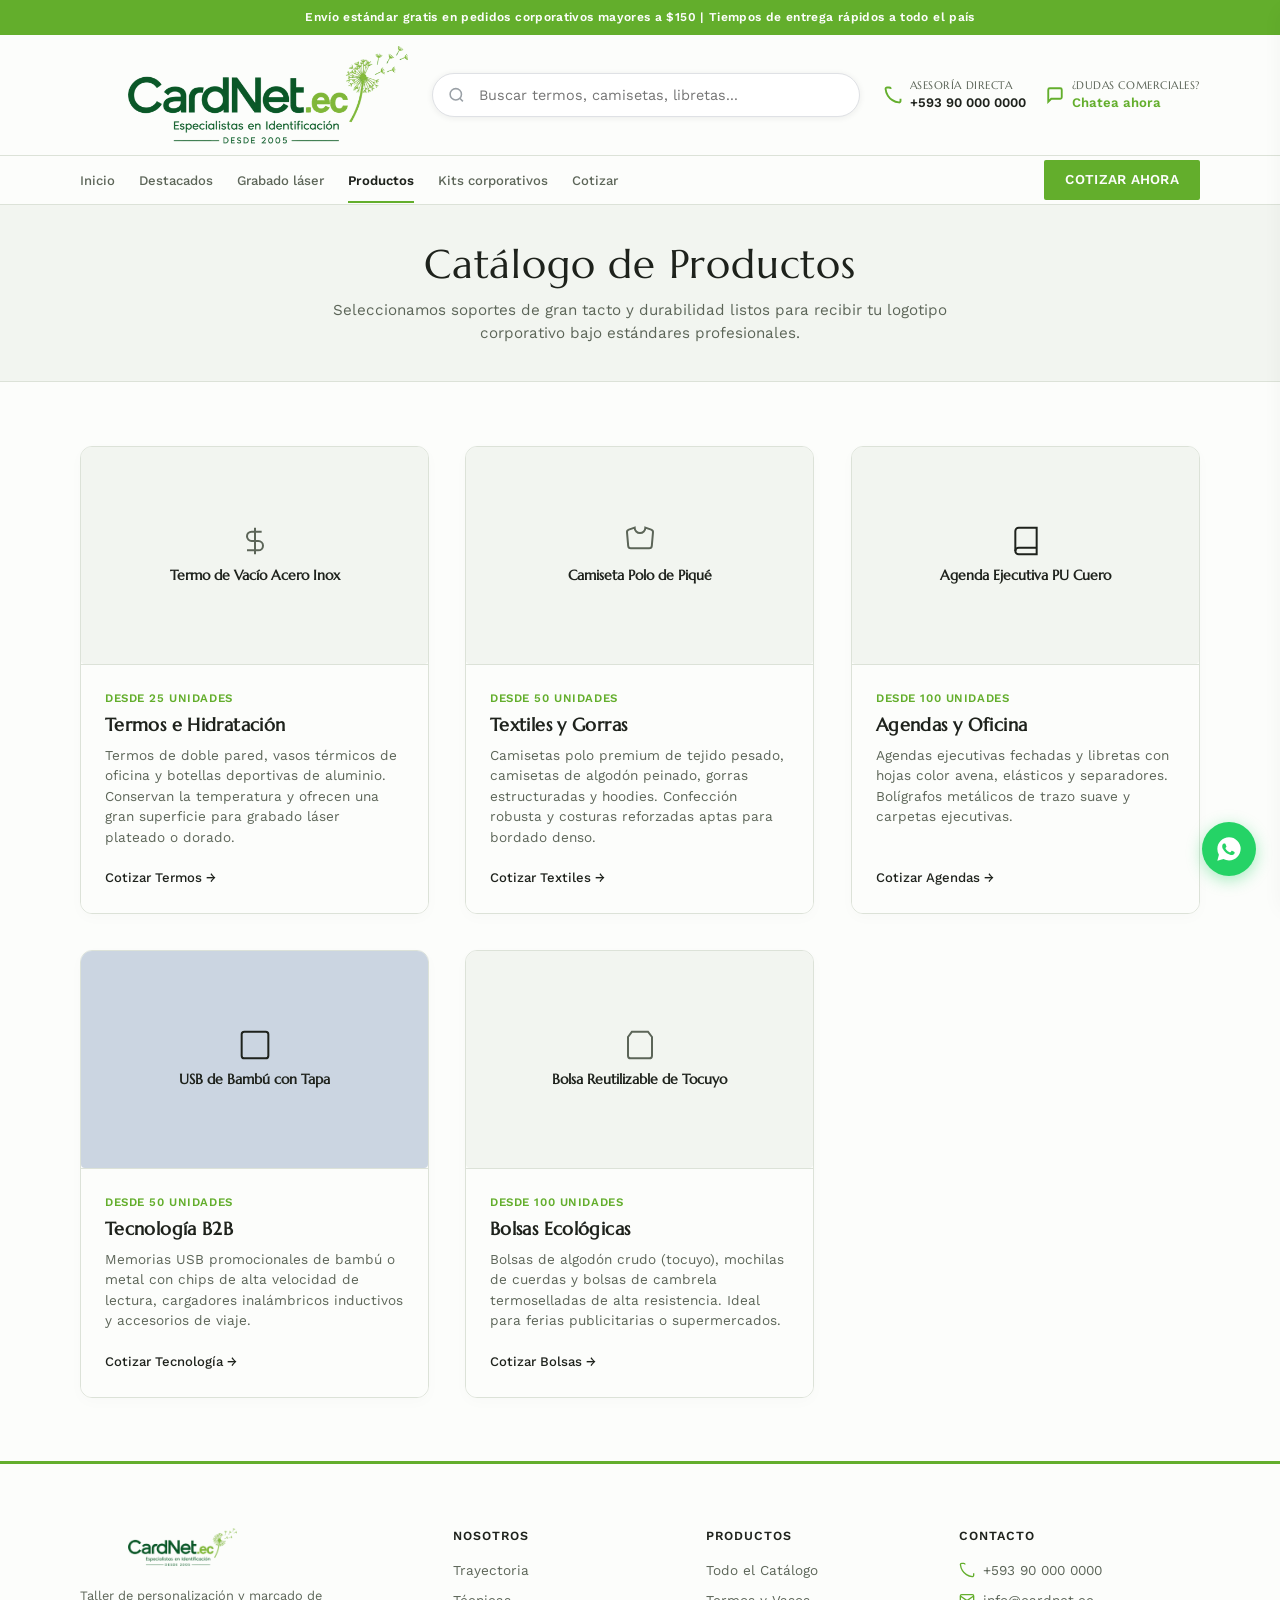
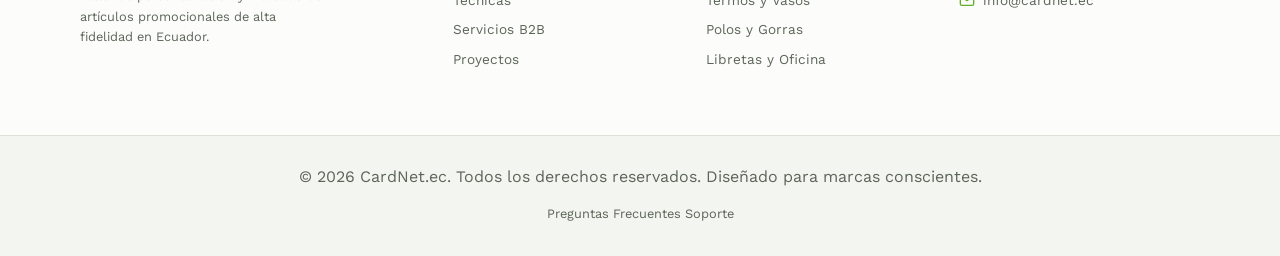
<file: productos.html>
<!DOCTYPE html>
<html lang="es">
<head>
    <meta charset="UTF-8">
    <meta name="viewport" content="width=device-width, initial-scale=1.0">
    <title>Catálogo de Productos | CardNet.ec - Artículos Promocionales</title>
    <meta name="description" content="Explora nuestra selección de artículos promocionales listos para personalizar: tazas, termos, textiles y agendas con cantidades mínimas e información de marcado.">
    <link rel="canonical" href="https://cardnet.ec/productos.html">
    
    <!-- Open Graph -->
    <meta property="og:type" content="website">
    <meta property="og:url" content="https://cardnet.ec/productos.html">
    <meta property="og:title" content="Catálogo de Artículos Promocionales | CardNet.ec">
    <meta property="og:description" content="Soportes de alta resistencia y acabados técnicos de precisión para tu marca. Mínimos claros.">
    <meta property="og:image" content="https://cardnet.ec/images/og-image.jpg">

    <!-- CSS Modulares -->
    <link rel="stylesheet" href="css/base.css?v=1.1.2">
    <link rel="stylesheet" href="css/layout.css?v=1.1.2">
    <link rel="stylesheet" href="css/components.css?v=1.1.2">
    <link rel="stylesheet" href="css/pages.css?v=1.1.2">
    <link rel="stylesheet" href="css/animations.css?v=1.1.2">

    <!-- Google Fonts: Marcellus (Títulos Elegantes) & Work Sans (Textos Limpios) -->
    <link rel="preconnect" href="https://fonts.googleapis.com">
    <link rel="preconnect" href="https://fonts.gstatic.com" crossorigin>
    <link href="https://fonts.googleapis.com/css2?family=Marcellus&family=Work+Sans:wght@400;500;600;700&display=swap" rel="stylesheet">
</head>
<body>

    <!-- Barra de Anuncios Superior -->
    <div class="top-announcement-bar">
        Envío estándar gratis en pedidos corporativos mayores a $150 | Tiempos de entrega rápidos a todo el país
    </div>

    <!-- Cabecera de Página Multicapa -->
    <header class="main-header">
        <div class="container">
            <div class="header-middle">
                <a href="index.html" class="logo" aria-label="CardNet.ec Inicio">
                    <img src="images/logo.png" alt="CardNet.ec Logo" class="logo-img">
                </a>
                
                <div class="header-search">
                    <svg class="search-icon" viewBox="0 0 24 24" width="18" height="18" fill="none" stroke="currentColor" stroke-width="2">
                        <circle cx="11" cy="11" r="8"/><line x1="21" y1="21" x2="16.65" y2="16.65"/>
                    </svg>
                    <input class="search-input" type="text" placeholder="Buscar termos, camisetas, libretas...">
                </div>

                <div class="header-contact-status">
                    <div class="contact-status-item">
                        <span class="status-icon-wrap">
                            <svg style="width: 18px; height: 18px; fill: none; stroke: currentColor; stroke-width: 2.5;" viewBox="0 0 24 24">
                                <path d="M22 16.92v3a2 2 0 0 1-2.18 2 19.79 19.79 0 0 1-8.63-3.07 19.5 19.5 0 0 1-6-6 19.79 19.79 0 0 1-3.07-8.67A2 2 0 0 1 4.11 2h3a2 2 0 0 1 2 1.72(12.84 12.84 0 0 0 .7 2.81 2 2 0 0 1-.45 2.11L8.09 9.91a16 16 0 0 0 6 6l1.27-1.27a2 2 0 0 1 2.11-.45 12.84 12.84 0 0 0 2.81.7A2 2 0 0 1 22 16.92z"/>
                            </svg>
                        </span>
                        <div class="status-text">
                            <h4>Asesoría Directa</h4>
                            <p>+593 90 000 0000</p>
                        </div>
                    </div>
                    <div class="contact-status-item">
                        <span class="status-icon-wrap">
                            <svg style="width: 18px; height: 18px; fill: none; stroke: currentColor; stroke-width: 2.5;" viewBox="0 0 24 24">
                                <path d="M21 15a2 2 0 0 1-2 2H7l-4 4V5a2 2 0 0 1 2-2h14a2 2 0 0 1 2 2z"/>
                            </svg>
                        </span>
                        <div class="status-text">
                            <h4>¿Dudas Comerciales?</h4>
                            <p><a href="#" class="status-link">Chatea ahora</a></p>
                        </div>
                    </div>
                </div>

                <button class="burger-menu" aria-label="Abrir menú de navegación" aria-expanded="false" aria-controls="mobile-nav">
                    <span class="burger-line"></span>
                    <span class="burger-line"></span>
                    <span class="burger-line"></span>
                </button>
            </div>
        </div>

        <div class="header-bottom">
            <div class="container nav-container">
                <nav class="nav-menu" aria-label="Navegación principal">
                    <a href="index.html" class="nav-link ">Inicio</a>
                    <a href="index.html#destacados" class="nav-link ">Destacados</a>
                    <a href="index.html#laser" class="nav-link ">Grabado láser</a>
                    <a href="productos.html" class="nav-link active">Productos</a>
                    <a href="empresas.html" class="nav-link ">Kits corporativos</a>
                    <a href="cotizacion.html" class="nav-link ">Cotizar</a>
                </nav>
                <div class="header-bottom-actions">
                    <a href="cotizacion.html" class="btn btn-primary" style="padding: 0.5rem 1.25rem;">Cotizar Ahora</a>
                </div>
            </div>
        </div>
    </header>

    <!-- Menú Móvil -->
    <div class="mobile-nav-overlay"></div>
    <nav id="mobile-nav" class="mobile-nav" aria-label="Navegación móvil">
        <a href="index.html" class="mobile-link ">Inicio</a>
        <a href="index.html#destacados" class="mobile-link ">Destacados</a>
        <a href="index.html#laser" class="mobile-link ">Grabado láser</a>
        <a href="productos.html" class="mobile-link active">Productos</a>
        <a href="empresas.html" class="mobile-link ">Kits corporativos</a>
        <a href="cotizacion.html" class="btn btn-primary" style="margin-top: 1rem; width: 100%;">Cotizar</a>
    </nav>

    <!-- Encabezado de Página Interna -->
    <div class="page-header-block">
        <div class="container">
            <h1 class="page-header-title">Catálogo de Productos</h1>
            <p class="page-header-description">Seleccionamos soportes de gran tacto y durabilidad listos para recibir tu logotipo corporativo bajo estándares profesionales.</p>
        </div>
    </div>

    <!-- MAIN CONTENT -->
    <main class="section-padding container">
        
        <!-- Grid de Catálogo Estilo MOO -->
        <div class="grid-3">
            
            <!-- Termos e Hidratación -->
            <div class="product-card reveal-on-scroll">
                <div class="product-card-image-wrap">
                    <div class="image-placeholder theme-blue">
                        <svg class="image-placeholder-icon" viewBox="0 0 24 24" width="44" height="44" fill="none" stroke="currentColor" stroke-width="1.5">
                            <path d="M12 2v20M17 5H9.5a3.5 3.5 0 0 0 0 7h5a3.5 3.5 0 0 1 0 7H6"/>
                        </svg>
                        <span class="image-placeholder-text">Termo de Vacío Acero Inox</span>
                    </div>
                </div>
                <div class="product-card-body">
                    <span class="product-card-price">Desde 25 unidades</span>
                    <h3 class="product-card-title">Termos e Hidratación</h3>
                    <p class="product-card-desc">Termos de doble pared, vasos térmicos de oficina y botellas deportivas de aluminio. Conservan la temperatura y ofrecen una gran superficie para grabado láser plateado o dorado.</p>
                    <a href="cotizacion.html?cat=termos" class="product-card-link">Cotizar Termos</a>
                </div>
            </div>

            <!-- Textiles y Gorras -->
            <div class="product-card reveal-on-scroll delay-100">
                <div class="product-card-image-wrap">
                    <div class="image-placeholder theme-green">
                        <svg class="image-placeholder-icon" viewBox="0 0 24 24" width="44" height="44" fill="none" stroke="currentColor" stroke-width="1.5">
                            <path d="M20.38 3.46L16 2a4 4 0 0 1-8 0L3.62 3.46a2 2 0 0 0-1.34 2.23l.86 10a2 2 0 0 0 2 1.81h13.72a2 2 0 0 0 2-1.81l.86-10a2 2 0 0 0-1.34-2.23z"/>
                        </svg>
                        <span class="image-placeholder-text">Camiseta Polo de Piqué</span>
                    </div>
                </div>
                <div class="product-card-body">
                    <span class="product-card-price">Desde 50 unidades</span>
                    <h3 class="product-card-title">Textiles y Gorras</h3>
                    <p class="product-card-desc">Camisetas polo premium de tejido pesado, camisetas de algodón peinado, gorras estructuradas y hoodies. Confección robusta y costuras reforzadas aptas para bordado denso.</p>
                    <a href="cotizacion.html?cat=textiles" class="product-card-link">Cotizar Textiles</a>
                </div>
            </div>

            <!-- Agendas y Oficina -->
            <div class="product-card reveal-on-scroll delay-200">
                <div class="product-card-image-wrap">
                    <div class="image-placeholder theme-gray">
                        <svg class="image-placeholder-icon" style="stroke: var(--dark);" viewBox="0 0 24 24">
                            <path d="M4 19.5A2.5 2.5 0 0 1 6.5 17H20"/>
                            <path d="M6.5 2H20v20H6.5A2.5 2.5 0 0 1 4 19.5v-15A2.5 2.5 0 0 1 6.5 2z"/>
                        </svg>
                        <span class="image-placeholder-text" style="color: var(--dark);">Agenda Ejecutiva PU Cuero</span>
                    </div>
                </div>
                <div class="product-card-body">
                    <span class="product-card-price">Desde 100 unidades</span>
                    <h3 class="product-card-title">Agendas y Oficina</h3>
                    <p class="product-card-desc">Agendas ejecutivas fechadas y libretas con hojas color avena, elásticos y separadores. Bolígrafos metálicos de trazo suave y carpetas ejecutivas.</p>
                    <a href="cotizacion.html?cat=oficina" class="product-card-link">Cotizar Agendas</a>
                </div>
            </div>

            <!-- Tecnología y USBs -->
            <div class="product-card reveal-on-scroll">
                <div class="product-card-image-wrap">
                    <div class="image-placeholder theme-gray" style="background-color: #CBD5E1;">
                        <svg class="image-placeholder-icon" style="stroke: var(--dark);" viewBox="0 0 24 24">
                            <rect x="2" y="2" width="20" height="20" rx="2" ry="2"/>
                        </svg>
                        <span class="image-placeholder-text" style="color: var(--dark);">USB de Bambú con Tapa</span>
                    </div>
                </div>
                <div class="product-card-body">
                    <span class="product-card-price">Desde 50 unidades</span>
                    <h3 class="product-card-title">Tecnología B2B</h3>
                    <p class="product-card-desc">Memorias USB promocionales de bambú o metal con chips de alta velocidad de lectura, cargadores inalámbricos inductivos y accesorios de viaje.</p>
                    <a href="cotizacion.html?cat=tecnologia" class="product-card-link">Cotizar Tecnología</a>
                </div>
            </div>

            <!-- Bolsas Ecológicas -->
            <div class="product-card reveal-on-scroll delay-100">
                <div class="product-card-image-wrap">
                    <div class="image-placeholder theme-blue">
                        <svg class="image-placeholder-icon" viewBox="0 0 24 24" width="44" height="44" fill="none" stroke="currentColor" stroke-width="1.5">
                            <path d="M6 2L3 6v14a2 2 0 0 0 2 2h14a2 2 0 0 0 2-2V6l-3-4z"/>
                        </svg>
                        <span class="image-placeholder-text">Bolsa Reutilizable de Tocuyo</span>
                    </div>
                </div>
                <div class="product-card-body">
                    <span class="product-card-price">Desde 100 unidades</span>
                    <h3 class="product-card-title">Bolsas Ecológicas</h3>
                    <p class="product-card-desc">Bolsas de algodón crudo (tocuyo), mochilas de cuerdas y bolsas de cambrela termoselladas de alta resistencia. Ideal para ferias publicitarias o supermercados.</p>
                    <a href="cotizacion.html?cat=bolsas" class="product-card-link">Cotizar Bolsas</a>
                </div>
            </div>

        </div>

    </main>

    <!-- Pie de Página -->
    <footer class="main-footer">
        <div class="container footer-top section-padding">
            <div class="footer-grid">
                <div class="footer-brand-column">
                    <a href="index.html" class="logo footer-logo" aria-label="CardNet.ec Inicio">
                        <img src="images/logo.png" alt="CardNet.ec Logo" class="logo-img">
                    </a>
                    <p class="footer-description">Taller de personalización y marcado de artículos promocionales de alta fidelidad en Ecuador.</p>
                </div>
                <div class="footer-links-column">
                    <h3 class="footer-heading">Nosotros</h3>
                    <nav class="footer-links" aria-label="Enlaces corporativos">
                        <a href="nosotros.html" class="footer-link">Trayectoria</a>
                        <a href="personalizacion.html" class="footer-link">Técnicas</a>
                        <a href="empresas.html" class="footer-link">Servicios B2B</a>
                        <a href="proyectos.html" class="footer-link">Proyectos</a>
                    </nav>
                </div>
                <div class="footer-links-column">
                    <h3 class="footer-heading">Productos</h3>
                    <nav class="footer-links" aria-label="Enlaces de productos">
                        <a href="productos.html" class="footer-link">Todo el Catálogo</a>
                        <a href="productos.html#termos" class="footer-link">Termos y Vasos</a>
                        <a href="productos.html#textil" class="footer-link">Polos y Gorras</a>
                        <a href="productos.html#oficina" class="footer-link">Libretas y Oficina</a>
                    </nav>
                </div>
                <div class="footer-links-column">
                    <h3 class="footer-heading">Contacto</h3>
                    <div class="footer-contact-info">
                        <div class="footer-contact-item">
                            <svg class="footer-contact-icon" viewBox="0 0 24 24"><path d="M22 16.92v3a2 2 0 0 1-2.18 2 19.79 19.79 0 0 1-8.63-3.07 19.5 19.5 0 0 1-6-6 19.79 19.79 0 0 1-3.07-8.67A2 2 0 0 1 4.11 2h3a2 2 0 0 1 2 1.72(12.84 12.84 0 0 0 .7 2.81 2 2 0 0 1-.45 2.11L8.09 9.91a16 16 0 0 0 6 6l1.27-1.27a2 2 0 0 1 2.11-.45 12.84 12.84 0 0 0 2.81.7A2 2 0 0 1 22 16.92z"/></svg>
                            <span>+593 90 000 0000</span>
                        </div>
                        <div class="footer-contact-item">
                            <svg class="footer-contact-icon" viewBox="0 0 24 24"><path d="M4 4h16c1.1 0 2 .9 2 2v12c0 1.1-.9 2-2 2H4c-1.1 0-2-.9-2-2V6c0-1.1.9-2 2-2z"/><path d="m22 6-10 7L2 6"/></svg>
                            <span>info@cardnet.ec</span>
                        </div>
                    </div>
                </div>
            </div>
        </div>
        <div class="footer-bottom">
            <div class="container footer-bottom-flex">
                <p>&copy; 2026 CardNet.ec. Todos los derechos reservados. Diseñado para marcas conscientes.</p>
                <div class="footer-bottom-links">
                    <a href="faq.html" class="footer-bottom-link">Preguntas Frecuentes</a>
                    <a href="contacto.html" class="footer-bottom-link">Soporte</a>
                </div>
            </div>
        </div>
    </footer>

    <!-- Botón de WhatsApp Flotante -->
    <a href="#" class="whatsapp-float" target="_blank" rel="noopener noreferrer">
        <svg class="whatsapp-icon" viewBox="0 0 24 24" width="28" height="28" fill="currentColor">
            <path d="M12.012 2c-5.506 0-9.989 4.478-9.99 9.984a9.96 9.96 0 0 0 1.333 4.982L2 22l5.233-1.371a9.994 9.994 0 0 0 4.779 1.22h.005c5.505 0 9.99-4.478 9.99-9.985A9.988 9.988 0 0 0 12.012 2zm4.7 13.916c-.223.633-1.29 1.205-1.782 1.282-.477.075-.947.168-3.067-.665-2.707-1.06-4.442-3.817-4.577-3.996-.134-.178-1.096-1.455-1.096-2.781 0-1.325.692-1.973.938-2.228.246-.255.535-.319.714-.319.18 0 .358.001.514.009.16.008.375-.062.586.448.223.54.76 1.851.827 1.984.067.134.112.29.022.468-.09.18-.134.29-.268.447-.134.156-.282.35-.403.47-.134.134-.273.28-.117.548.156.268.693 1.139 1.492 1.85 1.026.914 1.89 1.196 2.158 1.33.268.134.424.112.58-.067.157-.18.67-.781.848-1.049.178-.268.358-.223.58-.134.224.089 1.42.67 1.666.792.246.123.411.18.47.282.06.101.06.586-.163 1.218z"/>
        </svg>
    </a>

    <!-- Scripts Modulares -->
    <script src="js/main.js"></script>
    <script src="js/animations.js"></script>
</body>
</html>
</file>
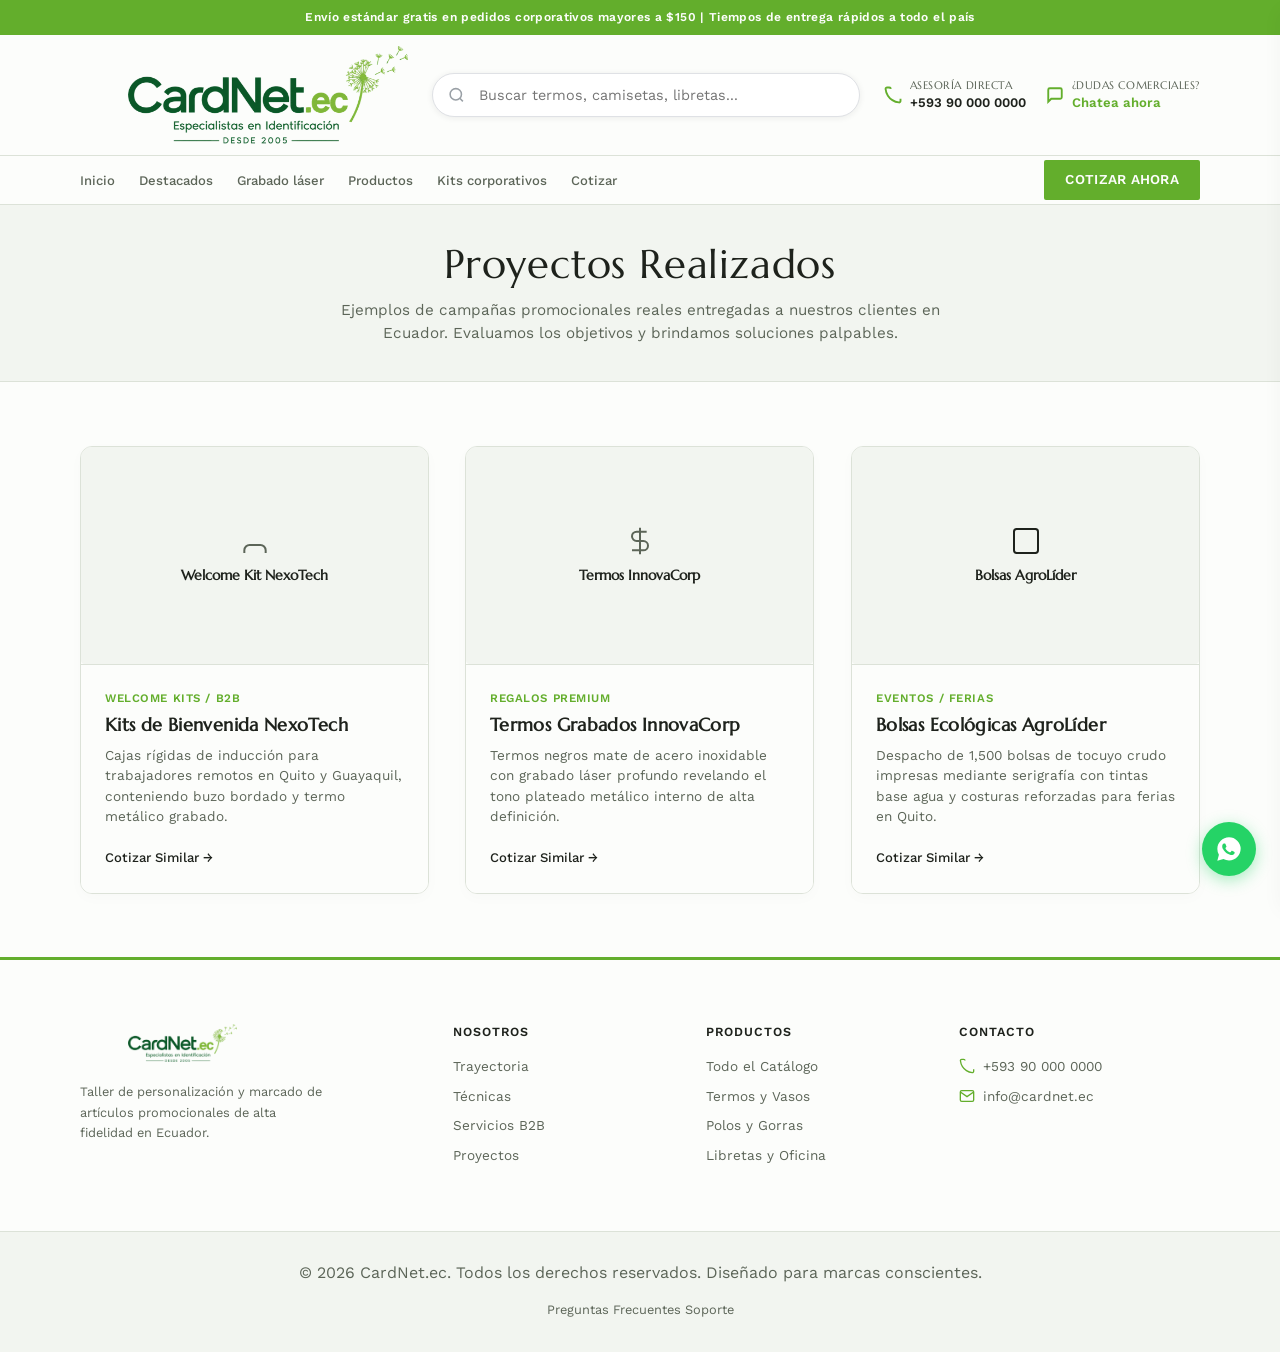
<file: proyectos.html>
<!DOCTYPE html>
<html lang="es">
<head>
    <meta charset="UTF-8">
    <meta name="viewport" content="width=device-width, initial-scale=1.0">
    <title>Proyectos Realizados | CardNet.ec - Casos de Éxito</title>
    <meta name="description" content="Explora nuestro portafolio de proyectos de personalización. Renders reales y casos de éxito de merchandising corporativo entregados a empresas en Ecuador.">
    <link rel="canonical" href="https://cardnet.ec/proyectos.html">
    
    <!-- Open Graph -->
    <meta property="og:type" content="website">
    <meta property="og:url" content="https://cardnet.ec/proyectos.html">
    <meta property="og:title" content="Casos de Éxito de Merchandising | CardNet.ec">
    <meta property="og:description" content="Visualiza la calidad final de nuestros marcajes. Detalles técnicos de grabado, bordado y empaque de proyectos reales.">
    <meta property="og:image" content="https://cardnet.ec/images/og-image.jpg">

    <!-- CSS Modulares -->
    <link rel="stylesheet" href="css/base.css?v=1.1.2">
    <link rel="stylesheet" href="css/layout.css?v=1.1.2">
    <link rel="stylesheet" href="css/components.css?v=1.1.2">
    <link rel="stylesheet" href="css/pages.css?v=1.1.2">
    <link rel="stylesheet" href="css/animations.css?v=1.1.2">

    <!-- Google Fonts: Marcellus (Títulos Elegantes) & Work Sans (Textos Limpios) -->
    <link rel="preconnect" href="https://fonts.googleapis.com">
    <link rel="preconnect" href="https://fonts.gstatic.com" crossorigin>
    <link href="https://fonts.googleapis.com/css2?family=Marcellus&family=Work+Sans:wght@400;500;600;700&display=swap" rel="stylesheet">
</head>
<body>

    <!-- Barra de Anuncios Superior -->
    <div class="top-announcement-bar">
        Envío estándar gratis en pedidos corporativos mayores a $150 | Tiempos de entrega rápidos a todo el país
    </div>

    <!-- Cabecera de Página Multicapa -->
    <header class="main-header">
        <div class="container">
            <div class="header-middle">
                <a href="index.html" class="logo" aria-label="CardNet.ec Inicio">
                    <img src="images/logo.png" alt="CardNet.ec Logo" class="logo-img">
                </a>
                
                <div class="header-search">
                    <svg class="search-icon" viewBox="0 0 24 24" width="18" height="18" fill="none" stroke="currentColor" stroke-width="2">
                        <circle cx="11" cy="11" r="8"/><line x1="21" y1="21" x2="16.65" y2="16.65"/>
                    </svg>
                    <input class="search-input" type="text" placeholder="Buscar termos, camisetas, libretas...">
                </div>

                <div class="header-contact-status">
                    <div class="contact-status-item">
                        <span class="status-icon-wrap">
                            <svg style="width: 18px; height: 18px; fill: none; stroke: currentColor; stroke-width: 2.5;" viewBox="0 0 24 24">
                                <path d="M22 16.92v3a2 2 0 0 1-2.18 2 19.79 19.79 0 0 1-8.63-3.07 19.5 19.5 0 0 1-6-6 19.79 19.79 0 0 1-3.07-8.67A2 2 0 0 1 4.11 2h3a2 2 0 0 1 2 1.72(12.84 12.84 0 0 0 .7 2.81 2 2 0 0 1-.45 2.11L8.09 9.91a16 16 0 0 0 6 6l1.27-1.27a2 2 0 0 1 2.11-.45 12.84 12.84 0 0 0 2.81.7A2 2 0 0 1 22 16.92z"/>
                            </svg>
                        </span>
                        <div class="status-text">
                            <h4>Asesoría Directa</h4>
                            <p>+593 90 000 0000</p>
                        </div>
                    </div>
                    <div class="contact-status-item">
                        <span class="status-icon-wrap">
                            <svg style="width: 18px; height: 18px; fill: none; stroke: currentColor; stroke-width: 2.5;" viewBox="0 0 24 24">
                                <path d="M21 15a2 2 0 0 1-2 2H7l-4 4V5a2 2 0 0 1 2-2h14a2 2 0 0 1 2 2z"/>
                            </svg>
                        </span>
                        <div class="status-text">
                            <h4>¿Dudas Comerciales?</h4>
                            <p><a href="#" class="status-link">Chatea ahora</a></p>
                        </div>
                    </div>
                </div>

                <button class="burger-menu" aria-label="Abrir menú de navegación" aria-expanded="false" aria-controls="mobile-nav">
                    <span class="burger-line"></span>
                    <span class="burger-line"></span>
                    <span class="burger-line"></span>
                </button>
            </div>
        </div>

        <div class="header-bottom">
            <div class="container nav-container">
                <nav class="nav-menu" aria-label="Navegación principal">
                    <a href="index.html" class="nav-link ">Inicio</a>
                    <a href="index.html#destacados" class="nav-link ">Destacados</a>
                    <a href="index.html#laser" class="nav-link ">Grabado láser</a>
                    <a href="productos.html" class="nav-link ">Productos</a>
                    <a href="empresas.html" class="nav-link ">Kits corporativos</a>
                    <a href="cotizacion.html" class="nav-link ">Cotizar</a>
                </nav>
                <div class="header-bottom-actions">
                    <a href="cotizacion.html" class="btn btn-primary" style="padding: 0.5rem 1.25rem;">Cotizar Ahora</a>
                </div>
            </div>
        </div>
    </header>

    <!-- Menú Móvil -->
    <div class="mobile-nav-overlay"></div>
    <nav id="mobile-nav" class="mobile-nav" aria-label="Navegación móvil">
        <a href="index.html" class="mobile-link ">Inicio</a>
        <a href="index.html#destacados" class="mobile-link ">Destacados</a>
        <a href="index.html#laser" class="mobile-link ">Grabado láser</a>
        <a href="productos.html" class="mobile-link ">Productos</a>
        <a href="empresas.html" class="mobile-link ">Kits corporativos</a>
        <a href="cotizacion.html" class="btn btn-primary" style="margin-top: 1rem; width: 100%;">Cotizar</a>
    </nav>

    <!-- Encabezado de Página Interna -->
    <div class="page-header-block">
        <div class="container">
            <h1 class="page-header-title">Proyectos Realizados</h1>
            <p class="page-header-description">Ejemplos de campañas promocionales reales entregadas a nuestros clientes en Ecuador. Evaluamos los objetivos y brindamos soluciones palpables.</p>
        </div>
    </div>

    <!-- MAIN CONTENT -->
    <main class="section-padding container">
        
        <!-- Grid de Proyectos Estilo MOO -->
        <div class="grid-3">
            
            <!-- Proyecto 1 -->
            <div class="product-card reveal-on-scroll">
                <div class="product-card-image-wrap">
                    <div class="image-placeholder theme-blue">
                        <svg class="image-placeholder-icon" viewBox="0 0 24 24" width="44" height="44" fill="none" stroke="currentColor" stroke-width="1.5">
                            <path d="M20 21v-2a4 4 0 0 0-4-4H8a4 4 0 0 0-4 4v2"/>
                        </svg>
                        <span class="image-placeholder-text">Welcome Kit NexoTech</span>
                    </div>
                </div>
                <div class="product-card-body">
                    <span class="product-card-price">Welcome Kits / B2B</span>
                    <h3 class="product-card-title">Kits de Bienvenida NexoTech</h3>
                    <p class="product-card-desc">Cajas rígidas de inducción para trabajadores remotos en Quito y Guayaquil, conteniendo buzo bordado y termo metálico grabado.</p>
                    <a href="cotizacion.html?proyecto=nexotech" class="product-card-link">Cotizar Similar</a>
                </div>
            </div>

            <!-- Proyecto 2 -->
            <div class="product-card reveal-on-scroll delay-100">
                <div class="product-card-image-wrap">
                    <div class="image-placeholder theme-green">
                        <svg class="image-placeholder-icon" viewBox="0 0 24 24" width="44" height="44" fill="none" stroke="currentColor" stroke-width="1.5">
                            <path d="M12 2v20M17 5H9.5a3.5 3.5 0 0 0 0 7h5a3.5 3.5 0 0 1 0 7H6"/>
                        </svg>
                        <span class="image-placeholder-text">Termos InnovaCorp</span>
                    </div>
                </div>
                <div class="product-card-body">
                    <span class="product-card-price">Regalos Premium</span>
                    <h3 class="product-card-title">Termos Grabados InnovaCorp</h3>
                    <p class="product-card-desc">Termos negros mate de acero inoxidable con grabado láser profundo revelando el tono plateado metálico interno de alta definición.</p>
                    <a href="cotizacion.html?proyecto=innovacorp" class="product-card-link">Cotizar Similar</a>
                </div>
            </div>

            <!-- Proyecto 3 -->
            <div class="product-card reveal-on-scroll delay-200">
                <div class="product-card-image-wrap">
                    <div class="image-placeholder theme-gray">
                        <svg class="image-placeholder-icon" style="stroke: var(--dark);" viewBox="0 0 24 24">
                            <rect x="3" y="3" width="18" height="18" rx="2" ry="2"/>
                        </svg>
                        <span class="image-placeholder-text" style="color: var(--dark);">Bolsas AgroLíder</span>
                    </div>
                </div>
                <div class="product-card-body">
                    <span class="product-card-price">Eventos / Ferias</span>
                    <h3 class="product-card-title">Bolsas Ecológicas AgroLíder</h3>
                    <p class="product-card-desc">Despacho de 1,500 bolsas de tocuyo crudo impresas mediante serigrafía con tintas base agua y costuras reforzadas para ferias en Quito.</p>
                    <a href="cotizacion.html?proyecto=agrolider" class="product-card-link">Cotizar Similar</a>
                </div>
            </div>

        </div>
    </main>

    <!-- Pie de Página -->
    <footer class="main-footer">
        <div class="container footer-top section-padding">
            <div class="footer-grid">
                <div class="footer-brand-column">
                    <a href="index.html" class="logo footer-logo" aria-label="CardNet.ec Inicio">
                        <img src="images/logo.png" alt="CardNet.ec Logo" class="logo-img">
                    </a>
                    <p class="footer-description">Taller de personalización y marcado de artículos promocionales de alta fidelidad en Ecuador.</p>
                </div>
                <div class="footer-links-column">
                    <h3 class="footer-heading">Nosotros</h3>
                    <nav class="footer-links" aria-label="Enlaces corporativos">
                        <a href="nosotros.html" class="footer-link">Trayectoria</a>
                        <a href="personalizacion.html" class="footer-link">Técnicas</a>
                        <a href="empresas.html" class="footer-link">Servicios B2B</a>
                        <a href="proyectos.html" class="footer-link">Proyectos</a>
                    </nav>
                </div>
                <div class="footer-links-column">
                    <h3 class="footer-heading">Productos</h3>
                    <nav class="footer-links" aria-label="Enlaces de productos">
                        <a href="productos.html" class="footer-link">Todo el Catálogo</a>
                        <a href="productos.html#termos" class="footer-link">Termos y Vasos</a>
                        <a href="productos.html#textil" class="footer-link">Polos y Gorras</a>
                        <a href="productos.html#oficina" class="footer-link">Libretas y Oficina</a>
                    </nav>
                </div>
                <div class="footer-links-column">
                    <h3 class="footer-heading">Contacto</h3>
                    <div class="footer-contact-info">
                        <div class="footer-contact-item">
                            <svg class="footer-contact-icon" viewBox="0 0 24 24"><path d="M22 16.92v3a2 2 0 0 1-2.18 2 19.79 19.79 0 0 1-8.63-3.07 19.5 19.5 0 0 1-6-6 19.79 19.79 0 0 1-3.07-8.67A2 2 0 0 1 4.11 2h3a2 2 0 0 1 2 1.72(12.84 12.84 0 0 0 .7 2.81 2 2 0 0 1-.45 2.11L8.09 9.91a16 16 0 0 0 6 6l1.27-1.27a2 2 0 0 1 2.11-.45 12.84 12.84 0 0 0 2.81.7A2 2 0 0 1 22 16.92z"/></svg>
                            <span>+593 90 000 0000</span>
                        </div>
                        <div class="footer-contact-item">
                            <svg class="footer-contact-icon" viewBox="0 0 24 24"><path d="M4 4h16c1.1 0 2 .9 2 2v12c0 1.1-.9 2-2 2H4c-1.1 0-2-.9-2-2V6c0-1.1.9-2 2-2z"/><path d="m22 6-10 7L2 6"/></svg>
                            <span>info@cardnet.ec</span>
                        </div>
                    </div>
                </div>
            </div>
        </div>
        <div class="footer-bottom">
            <div class="container footer-bottom-flex">
                <p>&copy; 2026 CardNet.ec. Todos los derechos reservados. Diseñado para marcas conscientes.</p>
                <div class="footer-bottom-links">
                    <a href="faq.html" class="footer-bottom-link">Preguntas Frecuentes</a>
                    <a href="contacto.html" class="footer-bottom-link">Soporte</a>
                </div>
            </div>
        </div>
    </footer>

    <!-- Botón de WhatsApp Flotante -->
    <a href="#" class="whatsapp-float" target="_blank" rel="noopener noreferrer">
        <svg class="whatsapp-icon" viewBox="0 0 24 24" width="28" height="28" fill="currentColor">
            <path d="M12.012 2c-5.506 0-9.989 4.478-9.99 9.984a9.96 9.96 0 0 0 1.333 4.982L2 22l5.233-1.371a9.994 9.994 0 0 0 4.779 1.22h.005c5.505 0 9.99-4.478 9.99-9.985A9.988 9.988 0 0 0 12.012 2zm4.7 13.916c-.223.633-1.29 1.205-1.782 1.282-.477.075-.947.168-3.067-.665-2.707-1.06-4.442-3.817-4.577-3.996-.134-.178-1.096-1.455-1.096-2.781 0-1.325.692-1.973.938-2.228.246-.255.535-.319.714-.319.18 0 .358.001.514.009.16.008.375-.062.586.448.223.54.76 1.851.827 1.984.067.134.112.29.022.468-.09.18-.134.29-.268.447-.134.156-.282.35-.403.47-.134.134-.273.28-.117.548.156.268.693 1.139 1.492 1.85 1.026.914 1.89 1.196 2.158 1.33.268.134.424.112.58-.067.157-.18.67-.781.848-1.049.178-.268.358-.223.58-.134.224.089 1.42.67 1.666.792.246.123.411.18.47.282.06.101.06.586-.163 1.218z"/>
        </svg>
    </a>

    <!-- Scripts Modulares -->
    <script src="js/main.js"></script>
    <script src="js/animations.js"></script>
</body>
</html>
</file>
<file: css/base.css>
/* ==========================================================================
   CardNet.ec - Sistema de Diseño Editorial y Corporativo (base.css)
   ========================================================================== */

/* 1. Variables de Diseño (Tokens de Marca Premium y Sobrios) */
:root {
    /* Paleta de Colores Corporativa y Orgánica (Alineada al Logo Real) */
    --primary: #63AE2C;            /* Verde Hoja CardNet (Uso como acento selectivo) */
    --primary-hover: #508E22;
    --primary-light: rgba(99, 174, 44, 0.05);
    
    /* Tonos Neutros Sobrios y Elegantes */
    --dark: #1E221C;               /* Negro Carbón / Grafito */
    --dark-alt: #2D3329;           /* Grafito Profundo */
    --light: #FCFDFB;              /* Blanco Hueso */
    --surface-light: #F2F5F0;      /* Gris Claro Cálido */
    --border: #DCE2D8;             /* Línea Fina Discreta de 1px */
    --accent-gold: #BAAF1A;        /* Dorado Apagado / Champagne */
    
    /* Nueva Combinación Tipográfica Marcellus & Work Sans */
    --font-heading: 'Marcellus', serif;
    --font-body: 'Work Sans', system-ui, -apple-system, sans-serif;
    
    /* Textos de Alta Legibilidad */
    --text-main: #1E221C;
    --text-muted: #5C6558;         /* Grafito Suave */
    --text-light: #FCFDFB;
    
    /* Escala de Espaciado Amplio y Editorial */
    --space-xs: clamp(0.5rem, 1vw, 0.75rem);
    --space-sm: clamp(0.85rem, 1.8vw, 1.15rem);
    --space-md: clamp(1.5rem, 3.5vw, 2.25rem);
    --space-lg: clamp(2.5rem, 5vw, 4rem);
    --space-xl: clamp(4.5rem, 8vw, 6.5rem);
    
    /* Bordes Redondeados Discretos (Estilo Corporativo) */
    --radius-sm: 2px;
    --radius-md: 4px;
    --radius-lg: 8px;
    
    /* Sombras Naturales y Tenues */
    --shadow-sm: 0 1px 2px rgba(30, 34, 28, 0.02);
    --shadow-md: 0 4px 10px rgba(30, 34, 28, 0.03);
    --shadow-lg: 0 10px 20px rgba(30, 34, 28, 0.04);
    
    /* Transiciones de Interfaz */
    --transition-smooth: all 0.35s cubic-bezier(0.215, 0.61, 0.355, 1);
    --transition-fast: all 0.15s ease-out;
}

/* 2. Reset CSS */
*, *::before, *::after {
    box-sizing: border-box;
    margin: 0;
    padding: 0;
}

html {
    scroll-behavior: smooth;
    font-size: 16px;
    -webkit-text-size-adjust: 100%;
}

body {
    background-color: var(--light);
    color: var(--text-main);
    font-family: var(--font-body);
    line-height: 1.6;
    overflow-x: hidden;
}

ul, ol {
    list-style: none;
}

a {
    color: inherit;
    text-decoration: none;
    transition: var(--transition-fast);
    font-family: var(--font-body);
}

img, svg {
    display: block;
    max-width: 100%;
    height: auto;
}

button, input, select, textarea {
    font-family: var(--font-body);
    font-size: inherit;
    color: inherit;
    background: none;
    border: none;
}

button {
    cursor: pointer;
}

/* 3. Tipografía Formal Marcellus (Headings) y Work Sans (Body) */
h1, h2, h3, h4, h5, h6 {
    font-family: var(--font-heading);
    font-weight: 400; /* Marcellus solo tiene peso 400 por defecto */
    line-height: 1.1;
    color: var(--dark);
    letter-spacing: 0.02em;
}

h1 {
    font-size: clamp(32px, 4.5vw, 54px);
    line-height: 1.15;
}

h2 {
    font-size: clamp(24px, 3.2vw, 38px);
    line-height: 1.2;
}

h3 {
    font-size: clamp(19px, 2.2vw, 26px);
    line-height: 1.25;
}

h4 {
    font-size: clamp(16px, 1.8vw, 20px);
    line-height: 1.3;
}

p {
    color: var(--text-muted);
    font-size: clamp(16px, 1.1vw, 18px);
}

p strong {
    color: var(--dark);
    font-weight: 600;
}

.text-highlight {
    color: var(--primary);
    border-bottom: 2px solid var(--primary-light);
}
</file>
<file: css/layout.css>
/* ==========================================================================
   CardNet.ec - Estructura Editorial y Cabecera Corporativa (layout.css)
   ========================================================================== */

/* 1. Contenedores y Secciones */
.container {
    width: 100%;
    max-width: 1200px;
    margin-left: auto;
    margin-right: auto;
    padding-left: clamp(1rem, 4vw, 2.5rem);
    padding-right: clamp(1rem, 4vw, 2.5rem);
}

.section-padding {
    padding-top: var(--space-lg);
    padding-bottom: var(--space-lg);
    position: relative;
}

.section-bg-light {
    background-color: var(--surface-light);
}

.section-bg-dark {
    background-color: var(--dark-alt);
    color: var(--text-light);
}

.section-bg-dark h1,
.section-bg-dark h2,
.section-bg-dark h3,
.section-bg-dark h4 {
    color: var(--text-light);
}

.section-bg-dark p {
    color: rgba(252, 253, 251, 0.7);
}

.section-header {
    max-width: 720px;
    margin-bottom: var(--space-md);
}

.section-header.center {
    text-align: center;
    margin-left: auto;
    margin-right: auto;
}

.section-title {
    margin-bottom: 1rem;
    font-weight: 600;
}

.section-subtitle {
    display: inline-block;
    font-size: 0.75rem;
    font-weight: 600;
    text-transform: uppercase;
    color: var(--primary);
    margin-bottom: 0.5rem;
    letter-spacing: 0.1em;
    border-left: 3px solid var(--primary);
    padding-left: 8px;
}

/* 2. Rejillas Editoriales Asimétricas */
.grid-2, .grid-3, .grid-4 {
    display: grid;
    grid-template-columns: 1fr;
    gap: var(--space-sm);
}

@media (min-width: 768px) {
    .grid-2 {
        grid-template-columns: repeat(2, 1fr);
        gap: var(--space-md);
    }
    .grid-3 {
        grid-template-columns: repeat(2, 1fr);
        gap: var(--space-md);
    }
    .grid-4 {
        grid-template-columns: repeat(2, 1fr);
        gap: var(--space-sm);
    }
}

@media (min-width: 1024px) {
    .grid-3 {
        grid-template-columns: repeat(3, 1fr);
    }
    .grid-4 {
        grid-template-columns: repeat(4, 1fr);
    }
}

/* Separadores de Línea Fina */
.section-divider {
    height: 1px;
    background-color: var(--border);
    width: 100%;
}

/* 3. Cabecera Corporativa Sobria */

/* Barra de Anuncios Superior (Verde Corporativo de la Marca) */
.top-announcement-bar {
    background-color: var(--primary);
    color: var(--light);
    font-size: 0.75rem;
    font-weight: 600;
    text-align: center;
    padding: 8px 0;
    letter-spacing: 0.03em;
    border-bottom: none;
}

/* Header Principal */
.main-header {
    background-color: var(--light);
    border-bottom: 1px solid var(--border);
    position: sticky;
    top: 0;
    z-index: 100;
}

/* Fila de Marca y Buscador */
.header-middle {
    display: flex;
    align-items: center;
    justify-content: space-between;
    height: 120px;
    gap: 1.5rem;
}

/* Logo Real (Carga la Imagen logo.png del usuario) */
.logo {
    display: flex;
    align-items: center;
    flex-shrink: 0;
}

@media (min-width: 1024px) {
    .logo {
        margin-left: 3rem; /* Más centrado entre el borde extremo izquierdo y la barra de búsqueda */
    }
}

.logo-img {
    height: 98px;
    width: auto;
    display: block;
}

/* ==========================================================================
   Buscador Inteligente Estilo Google (Universal Desktop & Mobile)
   ========================================================================== */
.header-search {
    display: none;
}

@media (min-width: 900px) {
    .header-search {
        display: flex;
        align-items: center;
        flex-grow: 1;
        max-width: 480px;
        position: relative;
        margin: 0 auto;
    }
}

.search-input-wrapper {
    position: relative;
    width: 100%;
    display: flex;
    align-items: center;
}

.search-input {
    width: 100%;
    height: 44px;
    padding: 0 44px 0 46px;
    background-color: #ffffff;
    border: 1px solid #dfe1e5;
    border-radius: 24px;
    font-family: var(--font-body);
    font-size: 0.9rem;
    color: #202124;
    box-shadow: 0 1px 6px rgba(32, 33, 36, 0.08);
    transition: all 0.2s cubic-bezier(0.4, 0, 0.2, 1);
    outline: none;
    box-sizing: border-box;
}

.search-input:hover {
    background-color: #ffffff;
    box-shadow: 0 1px 6px rgba(32, 33, 36, 0.28);
    border-color: rgba(223, 225, 229, 0);
}

.search-input:focus {
    background-color: #ffffff;
    box-shadow: 0 2px 10px rgba(32, 33, 36, 0.22);
    border-color: transparent;
}

/* Estado activo cuando el menú de sugerencias está abierto (Estilo Google) */
.header-search.search-active .search-input {
    border-bottom-left-radius: 0 !important;
    border-bottom-right-radius: 0 !important;
    border-color: #dfe1e5 !important;
    box-shadow: 0 4px 16px rgba(32, 33, 36, 0.2) !important;
}

.search-icon {
    position: absolute;
    left: 16px;
    top: 50%;
    transform: translateY(-50%);
    width: 17px;
    height: 17px;
    stroke: #9aa0a6;
    stroke-width: 2.2;
    fill: none;
    pointer-events: none;
    transition: stroke 0.2s ease;
}

.header-search:focus-within .search-icon {
    stroke: var(--primary);
}

.search-clear-btn {
    position: absolute;
    right: 38px;
    top: 50%;
    transform: translateY(-50%);
    background: none;
    border: none;
    padding: 5px;
    cursor: pointer;
    color: #70757a;
    display: flex;
    align-items: center;
    justify-content: center;
    border-radius: 50%;
    transition: background-color 0.15s ease, color 0.15s ease;
    line-height: 1;
}

.search-clear-btn:hover {
    background-color: #f1f3f4;
    color: #202124;
}

.search-submit-btn {
    position: absolute;
    right: 12px;
    top: 50%;
    transform: translateY(-50%);
    background: none;
    border: none;
    padding: 6px;
    cursor: pointer;
    color: #9aa0a6;
    display: flex;
    align-items: center;
    justify-content: center;
    border-radius: 50%;
    transition: color 0.15s ease, transform 0.15s ease;
}

.search-submit-btn:hover {
    color: var(--primary);
    transform: translateY(-50%) scale(1.1);
}

/* Menú Desplegable de Resultados Estilo Google */
.search-results-dropdown {
    position: absolute;
    top: 100%;
    left: 0;
    right: 0;
    background: #ffffff;
    border: 1px solid #dfe1e5;
    border-top: 1px solid #f1f3f4;
    border-radius: 0 0 24px 24px;
    box-shadow: 0 12px 28px rgba(32, 33, 36, 0.22);
    z-index: 99999;
    max-height: 440px;
    overflow-y: auto;
    padding: 0;
    margin-top: -1px;
    box-sizing: border-box;
}

.search-results-dropdown::-webkit-scrollbar {
    width: 6px;
}
.search-results-dropdown::-webkit-scrollbar-thumb {
    background: #dadce0;
    border-radius: 3px;
}

.search-dropdown-item {
    display: flex;
    align-items: center;
    gap: 14px;
    padding: 9px 18px;
    text-decoration: none;
    color: #202124;
    transition: background-color 0.12s ease;
    border-bottom: 1px solid #f8f9fa;
    box-sizing: border-box;
}

.search-dropdown-item:last-of-type {
    border-bottom: none;
}

.search-dropdown-item:hover, .search-dropdown-item.active {
    background-color: #f1f3f4;
}

.search-dropdown-img-wrap {
    width: 42px;
    height: 42px;
    min-width: 42px;
    max-width: 42px;
    min-height: 42px;
    max-height: 42px;
    border-radius: 8px;
    background: #f8f9fa;
    border: 1px solid #e8eaed;
    padding: 2px;
    flex-shrink: 0;
    display: flex;
    align-items: center;
    justify-content: center;
    overflow: hidden;
    box-sizing: border-box;
}

.search-dropdown-img {
    width: 100% !important;
    height: 100% !important;
    max-width: 100% !important;
    max-height: 100% !important;
    object-fit: contain !important;
    border-radius: 6px;
    display: block !important;
}

.search-dropdown-info {
    flex-grow: 1;
    min-width: 0;
}

.search-dropdown-title {
    font-size: 0.88rem;
    font-weight: 500;
    color: #202124;
    white-space: nowrap;
    overflow: hidden;
    text-overflow: ellipsis;
    line-height: 1.3;
}

.search-dropdown-meta {
    font-size: 0.74rem;
    color: #70757a;
    display: flex;
    align-items: center;
    gap: 8px;
    margin-top: 3px;
}

.search-dropdown-cat {
    background: #eef7e9;
    color: #3d781a;
    padding: 1px 7px;
    border-radius: 10px;
    font-weight: 600;
    font-size: 0.7rem;
}

.search-dropdown-price {
    font-weight: 700;
    color: #1f2328;
}

.search-dropdown-arrow {
    color: #9aa0a6;
    flex-shrink: 0;
    display: flex;
    align-items: center;
}

.search-dropdown-footer {
    padding: 11px 18px;
    border-top: 1px solid #ebebeb;
    display: flex;
    justify-content: space-between;
    align-items: center;
    font-size: 0.82rem;
    color: var(--primary);
    font-weight: 600;
    cursor: pointer;
    text-decoration: none;
    background: #f8f9fa;
    border-radius: 0 0 24px 24px;
    box-sizing: border-box;
}

.search-dropdown-footer:hover {
    background: #f1f3f4;
}

.search-dropdown-empty {
    padding: 24px 18px;
    text-align: center;
    font-size: 0.84rem;
    color: #5f6368;
}

/* Barra de Contacto Directo (Derecha) */
.header-contact-status {
    display: none;
}

@media (min-width: 768px) {
    .header-contact-status {
        display: flex;
        align-items: center;
        gap: 20px;
        font-size: 0.8rem;
    }
    
    .contact-status-item {
        display: flex;
        align-items: center;
        gap: 8px;
    }
    
    .status-icon-wrap {
        color: var(--primary);
        display: flex;
        align-items: center;
    }
    
    .status-text h4 {
        font-size: 0.68rem;
        font-weight: 500;
        color: var(--text-muted);
        text-transform: uppercase;
        letter-spacing: 0.05em;
    }
    
    .status-text p {
        font-size: 0.82rem;
        font-weight: 600;
        color: var(--dark);
    }
    
    .status-text .status-link {
        color: var(--primary);
        font-weight: 600;
        border-bottom: 1px solid transparent;
    }
    
    .status-text .status-link:hover {
        border-color: var(--primary);
    }
}

/* Fila de Menú de Categorías (Bottom Header) */
.header-bottom {
    border-top: 1px solid var(--border);
    display: none;
}

@media (min-width: 1024px) {
    .header-bottom {
        display: block;
    }
    
    .nav-container {
        display: flex;
        align-items: center;
        justify-content: space-between;
        height: 48px;
    }
    
    .nav-menu {
        display: flex;
        align-items: center;
        gap: 1.5rem;
    }
    
    .nav-link {
        font-family: var(--font-body);
        font-weight: 500;
        font-size: 0.82rem;
        color: var(--text-muted);
        padding: 12px 0;
        position: relative;
    }
    
    .nav-link:hover, .nav-link.active {
        color: var(--dark);
        font-weight: 600;
    }
    
    .nav-link::after {
        content: '';
        position: absolute;
        bottom: 0;
        left: 0;
        width: 0;
        height: 2px;
        background-color: var(--primary);
        transition: var(--transition-fast);
    }
    
    .nav-link.active::after, .nav-link:hover::after {
        width: 100%;
    }

    /* Botón Destacado de Tagua (Píldora con Destello/Pulso) */
    .nav-link-tagua {
        display: inline-flex !important;
        align-items: center !important;
        gap: 7px !important;
        background: linear-gradient(135deg, #f2f9ee 0%, #e2f2da 100%) !important;
        border: 1.5px solid #63ae2c !important;
        border-radius: 20px !important;
        padding: 5px 14px !important;
        color: #1e3f11 !important;
        font-weight: 700 !important;
        font-size: 0.82rem !important;
        box-shadow: 0 2px 8px rgba(99, 174, 44, 0.18) !important;
        transition: all 0.22s cubic-bezier(0.4, 0, 0.2, 1) !important;
        position: relative !important;
        text-decoration: none !important;
        margin: 0 2px;
    }

    .nav-link-tagua::after {
        display: none !important;
    }

    .nav-link-tagua:hover {
        background: var(--primary, #63ae2c) !important;
        color: #ffffff !important;
        border-color: var(--primary, #63ae2c) !important;
        transform: translateY(-1px);
        box-shadow: 0 4px 14px rgba(99, 174, 44, 0.38) !important;
    }

    .nav-link-tagua.active {
        background: var(--primary, #63ae2c) !important;
        color: #ffffff !important;
        border-color: var(--primary, #63ae2c) !important;
        box-shadow: 0 2px 10px rgba(99, 174, 44, 0.32) !important;
    }

    .nav-link-tagua:hover .tagua-pulse-dot,
    .nav-link-tagua.active .tagua-pulse-dot {
        background-color: #ffffff !important;
        box-shadow: 0 0 0 0 rgba(255, 255, 255, 0.7);
        animation: none;
    }
    
    .header-bottom-actions {
        display: flex;
        align-items: center;
        gap: 16px;
    }
}

/* Indicador Pulsante Sutil de Tagua */
.tagua-pulse-dot {
    width: 7px;
    height: 7px;
    background-color: var(--primary, #63ae2c);
    border-radius: 50%;
    display: inline-block;
    flex-shrink: 0;
    box-shadow: 0 0 0 0 rgba(99, 174, 44, 0.7);
    animation: taguaPulse 2s infinite cubic-bezier(0.4, 0, 0.2, 1);
}

@keyframes taguaPulse {
    0% {
        transform: scale(0.95);
        box-shadow: 0 0 0 0 rgba(99, 174, 44, 0.7);
    }
    70% {
        transform: scale(1);
        box-shadow: 0 0 0 6px rgba(99, 174, 44, 0);
    }
    100% {
        transform: scale(0.95);
        box-shadow: 0 0 0 0 rgba(99, 174, 44, 0);
    }
}

/* Tagua en Menú Móvil */
.mobile-link-tagua {
    background: linear-gradient(135deg, #f2f9ee 0%, #e2f2da 100%) !important;
    border: 1.5px solid #63ae2c !important;
    border-radius: 12px !important;
    padding: 10px 16px !important;
    color: #1e3f11 !important;
    font-weight: 700 !important;
    display: flex !important;
    align-items: center !important;
    gap: 10px !important;
    box-shadow: 0 2px 8px rgba(99, 174, 44, 0.15) !important;
}

.mobile-link-tagua.active {
    background: var(--primary, #63ae2c) !important;
    color: #ffffff !important;
    border-color: var(--primary, #63ae2c) !important;
}

.mobile-link-tagua.active .tagua-pulse-dot {
    background-color: #ffffff !important;
}

/* Tagua en Filtro del Catálogo */
.filter-btn-tagua {
    background: #eef8ea !important;
    color: #1e3f11 !important;
    border: 1.5px solid var(--primary, #63ae2c) !important;
    font-weight: 700 !important;
    box-shadow: 0 2px 6px rgba(99, 174, 44, 0.12) !important;
}

.filter-btn-tagua.active,
.filter-btn-tagua:hover {
    background: var(--primary, #63ae2c) !important;
    color: #ffffff !important;
}

.filter-btn-tagua.active .tagua-pulse-dot,
.filter-btn-tagua:hover .tagua-pulse-dot {
    background-color: #ffffff !important;
}

/* Botón Hamburguesa */
.burger-menu {
    display: flex;
    flex-direction: column;
    justify-content: space-between;
    width: 22px;
    height: 14px;
    cursor: pointer;
    z-index: 101;
}

.burger-line {
    width: 100%;
    height: 2px;
    background-color: var(--dark);
    transition: var(--transition-fast);
}

@media (min-width: 1024px) {
    .burger-menu {
        display: none;
    }
}

/* Sidebar Móvil */
.mobile-nav {
    position: fixed;
    top: 0;
    right: -100%;
    width: 85%;
    max-width: 300px;
    height: 100vh;
    background-color: var(--light);
    z-index: 99;
    box-shadow: -2px 0 10px rgba(30,34,28,0.05);
    padding: 80px 1.5rem 1.5rem;
    display: flex;
    flex-direction: column;
    gap: 1rem;
    transition: var(--transition-smooth);
    border-left: 1px solid var(--border);
}

.mobile-nav.open {
    right: 0;
}

.mobile-link {
    font-family: var(--font-heading);
    font-weight: 600;
    font-size: 1.05rem;
    color: var(--dark);
    border-bottom: 1px solid var(--border);
    padding-bottom: 8px;
    display: block;
}

.mobile-link.active {
    color: var(--primary);
}

.mobile-nav-overlay {
    position: fixed;
    top: 0;
    left: 0;
    width: 100vw;
    height: 100vh;
    background-color: rgba(30, 34, 28, 0.15);
    z-index: 98;
    opacity: 0;
    visibility: hidden;
    transition: var(--transition-smooth);
}

.mobile-nav-overlay.open {
    opacity: 1;
    visibility: visible;
}

.burger-menu.open .burger-line:nth-child(1) {
    transform: translateY(6px) rotate(45deg);
}
.burger-menu.open .burger-line:nth-child(2) {
    opacity: 0;
}
.burger-menu.open .burger-line:nth-child(3) {
    transform: translateY(-6px) rotate(-45deg);
}

/* 4. Footer Corporativo de Alta Sobriedad con Borde Verde de Marca */
.main-footer {
    background-color: var(--light);
    border-top: 3px solid var(--primary);
    color: var(--text-muted);
    font-size: 0.85rem;
}

.footer-top {
    padding-top: var(--space-lg);
    padding-bottom: var(--space-lg);
}

.footer-grid {
    display: grid;
    grid-template-columns: 1fr;
    gap: var(--space-md);
}

@media (min-width: 768px) {
    .footer-grid {
        grid-template-columns: repeat(2, 1fr);
    }
}

@media (min-width: 1024px) {
    .footer-grid {
        grid-template-columns: 1.4fr 0.9fr 0.9fr 1fr;
        gap: var(--space-md);
    }
}

.footer-logo {
    margin-bottom: 1.25rem;
}

.footer-logo .logo-img {
    height: 38px;
}

.footer-description {
    max-width: 250px;
    margin-bottom: 1rem;
    font-size: 0.8rem;
    line-height: 1.6;
}

.footer-heading {
    font-family: var(--font-body);
    font-size: 0.78rem;
    font-weight: 600;
    color: var(--dark);
    margin-bottom: 1rem;
    text-transform: uppercase;
    letter-spacing: 0.08em;
}

.footer-links {
    display: flex;
    flex-direction: column;
    gap: 0.5rem;
}

.footer-link:hover {
    color: var(--primary);
}

.footer-contact-info {
    display: flex;
    flex-direction: column;
    gap: 0.5rem;
}

.footer-contact-item {
    display: flex;
    align-items: flex-start;
    gap: 8px;
}

.footer-contact-icon {
    width: 16px;
    height: 16px;
    stroke: var(--primary);
    stroke-width: 2;
    fill: none;
    flex-shrink: 0;
    margin-top: 2px;
}

.footer-bottom {
    border-top: 1px solid var(--border);
    padding: 1.75rem 0 2rem;
    font-size: 0.8rem;
    background-color: var(--surface-light, #fbfcfb);
    text-align: center;
}

.footer-bottom-flex {
    display: flex;
    flex-direction: column;
    gap: 14px;
    align-items: center;
    justify-content: center;
    text-align: center;
    max-width: 980px;
    margin: 0 auto;
}

.footer-copyright-row {
    display: flex;
    align-items: center;
    justify-content: center;
    flex-wrap: wrap;
    gap: 10px 14px;
    font-size: 0.84rem;
    color: var(--text-muted);
    text-align: center;
    line-height: 1.6;
}

.jiyanedesign-badge {
    display: inline-flex;
    align-items: center;
    gap: 6px;
    background: #121610;
    color: #ffffff !important;
    padding: 4px 12px;
    border-radius: 20px;
    font-size: 0.8rem;
    font-weight: 700;
    text-decoration: none;
    border: 1px solid rgba(99, 174, 44, 0.45);
    box-shadow: 0 2px 6px rgba(0, 0, 0, 0.12);
    transition: all 0.25s cubic-bezier(0.4, 0, 0.2, 1);
    letter-spacing: 0.3px;
    vertical-align: middle;
}

.jiyanedesign-badge:hover {
    transform: translateY(-2px) scale(1.03);
    box-shadow: 0 6px 18px rgba(99, 174, 44, 0.4);
    border-color: var(--primary, #63ae2c);
    background: #0b0e0a;
}

.footer-legal-links {
    display: flex;
    gap: 14px 18px;
    font-size: 0.8rem;
    flex-wrap: wrap;
    justify-content: center;
    align-items: center;
    text-align: center;
    margin: 0 auto;
}

.footer-legal-link {
    color: var(--text-muted);
    text-decoration: none;
    transition: color 0.2s ease;
    font-weight: 500;
}

.footer-legal-link:hover {
    color: var(--primary);
}


/* ==========================================================================
   Responsive Mobile Adjustments (Header, Hero Slider, Before/After)
   ========================================================================== */

@media (max-width: 1023px) {
    /* Header & Logo Centrado en Móvil */
    .header-middle {
        height: 70px !important;
        padding: 0 16px !important;
        gap: 0.5rem !important;
        justify-content: center !important;
        position: relative;
    }
    .logo {
        position: static;
    }
    .logo-img {
        height: 46px !important;
        width: auto !important;
    }
    .burger-menu {
        z-index: 105 !important;
        position: absolute !important;
        right: 16px !important;
        top: 50% !important;
        transform: translateY(-50%) !important;
    }
    .header-contact-status {
        display: none !important;
    }
    .header-search {
        display: none !important;
    }
    .mobile-nav {
        z-index: 102 !important;
        padding-top: 100px !important;
    }
}

@media (max-width: 767px) {
    /* Hero Slider Responsive Fixes */
    .hero-right-carousel {
        height: auto !important;
        min-height: 480px !important;
    }
    .hero-slide-item {
        padding: 2.5rem 1.5rem !important;
        flex-direction: column !important;
        justify-content: flex-end !important;
        align-items: center !important;
        text-align: center !important;
    }
    .hero-slide-item > div:first-child {
        width: 100% !important;
        height: 50% !important;
        top: 0 !important;
        right: 0 !important;
        left: 0 !important;
        bottom: auto !important;
        -webkit-mask-image: none !important;
        mask-image: none !important;
    }
    .hero-slide-item > div:first-child img {
        object-fit: cover !important;
        object-position: center center !important;
    }
    .hero-slide-img {
        object-fit: cover !important;
    }
    .hero-slide-item > div:nth-child(2) {
        display: none !important;
    }
    .hero-text-card {
        margin-left: 0 !important;
        margin-top: 190px !important;
        max-width: 100% !important;
        width: 100% !important;
        padding: 1.5rem !important;
        background: #f9fbf7 !important;
        border-radius: 0 0 var(--radius-md) var(--radius-md) !important;
        border: none !important;
        box-shadow: none !important;
        backdrop-filter: none !important;
        -webkit-backdrop-filter: none !important;
    }
    .hero-text-card h2 {
        font-size: 1.4rem !important;
        margin-bottom: 0.5rem !important;
    }
    .hero-text-card p {
        font-size: 0.85rem !important;
        margin-bottom: 1.25rem !important;
    }
    .hero-text-card .btn {
        width: 100% !important;
        padding: 10px 0 !important;
        display: block;
        text-align: center;
    }
    .hero-right-carousel > div:last-child {
        right: 50% !important;
        transform: translateX(50%) !important;
        bottom: 1rem !important;
        z-index: 10 !important;
    }

    /* Before and After slider comparison stacking on mobile */
    .interactive-slider-wrapper {
        grid-template-columns: 1fr !important;
        gap: 30px !important;
    }
    .before-after-selector-wrap {
        width: 100% !important;
    }
}

@media (max-width: 480px) {
    .slider-tab-btn {
        padding: 12px 14px !important;
        font-size: 0.85rem !important;
    }
    .slider-tab-btn span:last-child {
        font-size: 0.75rem !important;
    }
}

.hero-slide-img {
    object-fit: contain;
}
</file>
<file: css/components.css>
/* ==========================================================================
   CardNet.ec - Componentes UI de Taller Corporativo (components.css)
   ========================================================================== */

/* 1. Botones Sobrios y Rectangulares (Estilo Editorial Premium) */
.btn {
    display: inline-flex;
    align-items: center;
    justify-content: center;
    padding: 0.8rem 1.75rem;
    border-radius: var(--radius-sm); /* Bordes casi rectos, formales */
    font-family: var(--font-body);
    font-weight: 600;
    font-size: 0.85rem;
    transition: var(--transition-fast);
    border: 1px solid transparent;
    cursor: pointer;
    text-align: center;
    letter-spacing: 0.02em;
    text-transform: uppercase;
}

/* El botón principal de llamada a la acción ahora es del verde oficial de la marca */
.btn-primary {
    background-color: var(--primary);
    color: var(--light);
}

.btn-primary:hover {
    background-color: var(--primary-hover);
    box-shadow: 0 4px 12px rgba(99, 174, 44, 0.2);
}

.btn-secondary {
    background-color: transparent;
    color: var(--dark);
    border-color: var(--border);
}

.btn-secondary:hover {
    background-color: var(--surface-light);
    border-color: var(--dark);
}

.btn-accent {
    background-color: var(--dark);
    color: var(--light);
}

.btn-accent:hover {
    background-color: var(--dark-alt);
}

.btn-white {
    background-color: var(--light);
    color: var(--dark);
    border-color: var(--border);
}

.btn-white:hover {
    background-color: var(--surface-light);
    border-color: var(--dark);
}

/* 2. Barra de Garantías Corporativas (Con fondo suave del verde de la marca) */
.satisfaction-bar {
    border-top: 1px solid var(--border);
    border-bottom: 1px solid var(--border);
    padding: 1.25rem 0;
    background-color: var(--primary-light); /* Verde translúcido sutil */
}

.satisfaction-grid {
    display: flex;
    justify-content: space-between;
    flex-wrap: wrap;
    gap: 1.5rem;
}

.satisfaction-item {
    display: flex;
    align-items: center;
    gap: 8px;
    font-size: 0.82rem;
    font-weight: 600;
    color: var(--text-muted);
    flex-grow: 1;
    justify-content: center;
}

.satisfaction-item strong {
    color: var(--dark);
}

.satisfaction-icon {
    width: 16px;
    height: 16px;
    stroke: var(--primary);
    stroke-width: 2.2;
    fill: none;
    flex-shrink: 0;
}

/* 3. Cuadrícula de Acabados (Con Foco en Grabado Láser) */
.brand-grid {
    display: grid;
    grid-template-columns: repeat(2, 1fr);
    gap: 12px;
}

@media (min-width: 768px) {
    .brand-grid {
        grid-template-columns: repeat(4, 1fr);
    }
}

@media (min-width: 1024px) {
    .brand-grid {
        grid-template-columns: repeat(5, 1fr);
    }
}

.brand-card {
    background-color: var(--light);
    border: 1px solid var(--border);
    border-radius: var(--radius-sm);
    padding: 1.5rem 1.25rem;
    display: flex;
    flex-direction: column;
    align-items: center;
    justify-content: center;
    text-align: center;
    transition: var(--transition-fast);
}

.brand-card:hover {
    border-color: var(--primary);
    background-color: var(--primary-light);
}

/* Destacado del Láser */
.brand-card.laser-focus {
    border-color: var(--primary);
    background-color: var(--primary-light);
    position: relative;
    overflow: hidden;
}

.brand-card.laser-focus::before {
    content: 'Principal';
    position: absolute;
    top: 4px;
    right: -24px;
    background-color: var(--primary);
    color: var(--light);
    font-size: 0.52rem;
    font-weight: 600;
    text-transform: uppercase;
    padding: 1px 24px;
    transform: rotate(45deg);
    letter-spacing: 0.05em;
}

.brand-card-text {
    font-family: var(--font-heading);
    font-weight: 600;
    font-size: 0.95rem;
    color: var(--dark);
    margin-bottom: 0.25rem;
}

.brand-card-sub {
    font-size: 0.72rem;
    color: var(--text-muted);
}

/* 4. Tarjetas de Artículos Personalizables (Estilo Galería Editorial) */
.product-card {
    background-color: var(--light);
    border: 1px solid var(--border);
    border-radius: 12px;
    overflow: hidden;
    position: relative;
    transition: transform 0.4s cubic-bezier(0.165, 0.84, 0.44, 1), box-shadow 0.4s cubic-bezier(0.165, 0.84, 0.44, 1), border-color 0.4s ease;
    display: flex;
    flex-direction: column;
    height: 100%;
}

.product-card:hover {
    border-color: var(--primary);
    box-shadow: 0 15px 30px rgba(99, 174, 44, 0.08), 0 5px 15px rgba(0, 0, 0, 0.03);
    transform: translateY(-6px);
}

.product-card-image-wrap {
    position: relative;
    overflow: hidden;
}

.product-card-image-wrap img {
    transition: transform 0.6s cubic-bezier(0.165, 0.84, 0.44, 1);
}

.product-card:hover .product-card-image-wrap img {
    transform: scale(1.05);
}

/* Efecto reflejo metálico (shine) */
.product-card::after {
    content: '';
    position: absolute;
    top: 0;
    left: -150%;
    width: 50%;
    height: 100%;
    background: linear-gradient(
        to right,
        rgba(255, 255, 255, 0) 0%,
        rgba(255, 255, 255, 0.3) 50%,
        rgba(255, 255, 255, 0) 100%
    );
    transform: skewX(-25deg);
    transition: none;
    pointer-events: none;
}

.product-card:hover::after {
    left: 150%;
    transition: left 0.8s ease-in-out;
}

.product-card-body {
    padding: 1.5rem;
    display: flex;
    flex-direction: column;
    flex-grow: 1;
    border-top: 1px solid var(--border);
    background-color: var(--light);
}

.product-card-title {
    font-family: var(--font-heading);
    font-size: 1.15rem;
    font-weight: 600;
    margin-bottom: 0.5rem;
    color: var(--dark);
    line-height: 1.3;
}

.product-card-price {
    font-size: 0.72rem;
    font-weight: 600;
    text-transform: uppercase;
    letter-spacing: 0.05em;
    color: var(--primary);
    margin-bottom: 0.35rem;
}

.product-card-desc {
    font-size: 0.85rem;
    color: var(--text-muted);
    line-height: 1.5;
    margin-bottom: 1.25rem;
    flex-grow: 1;
}

.product-card-link {
    font-family: var(--font-body);
    font-weight: 500;
    font-size: 0.82rem;
    color: var(--dark);
    display: inline-flex;
    align-items: center;
    gap: 4px;
    width: fit-content;
    border-bottom: 1px solid transparent;
}

.product-card-link:hover {
    color: var(--primary);
    border-color: var(--primary);
}

.product-card-link::after {
    content: '→';
    transition: var(--transition-fast);
}

.product-card:hover .product-card-link::after {
    transform: translateX(3px);
}

/* 5. Formularios Corporativos */
.form-group {
    margin-bottom: 1.25rem;
}

.form-label {
    display: block;
    font-size: 0.75rem;
    font-weight: 500;
    margin-bottom: 0.35rem;
    color: var(--dark);
    text-transform: uppercase;
    letter-spacing: 0.05em;
}

.form-input, .form-select, .form-textarea {
    width: 100%;
    padding: 10px 14px;
    background-color: var(--light);
    border: 1px solid var(--border);
    border-radius: var(--radius-sm);
    font-family: var(--font-body);
    font-size: 0.88rem;
    transition: var(--transition-fast);
}

.form-input:focus, .form-select:focus, .form-textarea:focus {
    outline: none;
    border-color: var(--primary);
    background-color: var(--light);
}

.form-textarea {
    resize: vertical;
    min-height: 120px;
}

/* 6. Acordeones Sobrios */
.faq-item {
    border-bottom: 1px solid var(--border);
    background-color: var(--light);
}

.faq-trigger {
    display: flex;
    justify-content: space-between;
    align-items: center;
    width: 100%;
    text-align: left;
    padding: 1.25rem 0;
    font-family: var(--font-heading);
    font-weight: 600;
    font-size: 1.05rem;
    color: var(--dark);
}

.faq-icon {
    width: 10px;
    height: 10px;
    position: relative;
    color: var(--text-muted);
}

.faq-icon::before, .faq-icon::after {
    content: '';
    position: absolute;
    background-color: currentColor;
    transition: var(--transition-fast);
}

.faq-icon::before {
    top: 4px;
    left: 0;
    width: 10px;
    height: 2px;
}

.faq-icon::after {
    top: 0;
    left: 4px;
    width: 2px;
    height: 10px;
}

.faq-item.active .faq-icon::after {
    transform: rotate(90deg);
    opacity: 0;
}

.faq-content {
    max-height: 0;
    overflow: hidden;
    transition: max-height 0.25s ease-out;
}

.faq-content p {
    padding: 0 0 1.25rem 0;
    font-size: 0.88rem;
    color: var(--text-muted);
    line-height: 1.5;
}

/* 7. Placeholders de Imagen / Renders Finitos */
.image-placeholder {
    width: 100%;
    aspect-ratio: 16/10;
    background-color: var(--surface-light);
    display: flex;
    flex-direction: column;
    align-items: center;
    justify-content: center;
    position: relative;
    overflow: hidden;
    border-radius: var(--radius-md);
}

.image-placeholder-inner {
    position: absolute;
    inset: 12px;
    border-radius: var(--radius-sm);
    display: flex;
    flex-direction: column;
    align-items: center;
    justify-content: center;
    background-color: var(--light);
    border: 1px solid var(--border);
}

.image-placeholder.theme-green .image-placeholder-inner {
    background-color: var(--surface-light);
}

.image-placeholder.theme-blue .image-placeholder-inner {
    background-color: var(--surface-light);
}

.image-placeholder.theme-gray .image-placeholder-inner {
    background-color: var(--surface-light);
}

.image-placeholder-icon {
    width: 32px;
    height: 32px;
    stroke: var(--text-muted);
    stroke-width: 1.5;
    fill: none;
    margin-bottom: 0.5rem;
}

.image-placeholder-text {
    font-family: var(--font-heading);
    font-size: 0.85rem;
    font-weight: 600;
    color: var(--dark);
    text-align: center;
    padding: 0 10px;
}

.image-placeholder-sub {
    font-size: 0.72rem;
    color: var(--text-muted);
    margin-top: 2px;
}

/* 8. Botón de WhatsApp Flotante Redondeado */
.whatsapp-float {
    position: fixed;
    bottom: 24px;
    right: 24px;
    background-color: #25D366;
    color: white;
    width: 54px;
    height: 54px;
    border-radius: 50%;
    display: flex;
    align-items: center;
    justify-content: center;
    box-shadow: 0 4px 16px rgba(37, 211, 102, 0.4);
    z-index: 9999;
    transition: transform 0.25s ease, box-shadow 0.25s ease;
    text-decoration: none;
}

.whatsapp-float:hover {
    transform: scale(1.08) translateY(-2px);
    box-shadow: 0 8px 24px rgba(37, 211, 102, 0.5);
    color: white;
}

.whatsapp-icon {
    width: 28px;
    height: 28px;
    fill: currentColor;
}

@media (max-width: 767px) {
    .whatsapp-float {
        bottom: 80px; /* Queda elevado sobre la barra móvil para no solaparse */
        right: 18px;
        width: 50px;
        height: 50px;
    }
    .whatsapp-icon {
        width: 26px;
        height: 26px;
    }
}

/* 9. Dropdown de Carrito de Cotización en Cabecera (Minicart) */
.header-cart-dropdown-wrapper {
    position: relative;
    display: inline-block;
}

.cart-icon-btn {
    position: relative;
    display: flex;
    align-items: center;
    justify-content: center;
    background: none;
    border: none;
    color: var(--text-main);
    cursor: pointer;
    padding: 8px;
    border-radius: 50%;
    transition: var(--transition-fast);
    text-decoration: none;
}

.cart-icon-btn:hover {
    background-color: var(--surface-light);
    color: var(--primary);
}

.cart-badge-count, .cart-count {
    position: absolute;
    top: -2px;
    right: -2px;
    background-color: var(--primary);
    color: white;
    border-radius: 50%;
    width: 18px;
    height: 18px;
    font-size: 0.68rem;
    font-weight: bold;
    display: flex;
    align-items: center;
    justify-content: center;
    box-shadow: 0 2px 5px rgba(0,0,0,0.15);
}

.minicart-dropdown {
    display: none;
    position: absolute;
    top: 100%;
    right: 0;
    width: 320px;
    background: white;
    border: 1px solid var(--border);
    border-radius: var(--radius-md);
    box-shadow: var(--shadow-lg);
    padding: 1.25rem;
    z-index: 1000;
    text-align: left;
    margin-top: 10px;
    animation: fadeInFast 0.2s ease-out;
}

.header-cart-dropdown-wrapper:hover .minicart-dropdown {
    display: block;
}

.minicart-items {
    max-height: 220px;
    overflow-y: auto;
    display: flex;
    flex-direction: column;
    gap: 10px;
    margin-bottom: 1rem;
    padding-right: 4px;
}

/* Barra de scroll limpia para minicart */
.minicart-items::-webkit-scrollbar {
    width: 4px;
}
.minicart-items::-webkit-scrollbar-thumb {
    background-color: var(--border);
    border-radius: 2px;
}

.minicart-item {
    display: flex;
    gap: 10px;
    align-items: center;
    border-bottom: 1px solid var(--surface-light);
    padding-bottom: 8px;
}

.minicart-item-img {
    width: 50px;
    height: 50px;
    min-width: 50px;
    min-height: 50px;
    max-width: 50px;
    max-height: 50px;
    border-radius: 4px;
    object-fit: cover;
    border: 1px solid var(--border);
    flex-shrink: 0;
    display: block;
}

.minicart-item-info {
    flex-grow: 1;
}

.minicart-item-name {
    font-size: 0.82rem;
    font-weight: 600;
    color: var(--text-main);
    margin: 0;
    display: block;
    white-space: nowrap;
    overflow: hidden;
    text-overflow: ellipsis;
    max-width: 170px;
}

.minicart-item-meta {
    font-size: 0.72rem;
    color: var(--text-muted);
    display: block;
    margin-top: 2px;
}

.minicart-item-subtotal {
    font-size: 0.88rem;
    font-weight: 700;
    color: var(--primary);
}

.minicart-total {
    border-top: 1px solid var(--border);
    padding-top: 10px;
    display: flex;
    justify-content: space-between;
    align-items: center;
    margin-bottom: 1rem;
}

.minicart-total-label {
    font-size: 0.78rem;
    font-weight: 600;
    text-transform: uppercase;
}

.minicart-total-value {
    font-size: 1.15rem;
    font-weight: 700;
    color: var(--text-main);
}

@keyframes fadeInFast {
    from { opacity: 0; transform: translateY(5px); }
    to { opacity: 1; transform: translateY(0); }
}


/* ==========================================================================
   Estilos de Panel Lateral (Drawer), Modal de Detalles y Barra Responsive
   ========================================================================== */

/* Overlay de la Lista de Cotización */
.quote-drawer-overlay {
    position: fixed;
    top: 0;
    left: 0;
    width: 100vw;
    height: 100vh;
    background: rgba(0,0,0,0.6);
    z-index: 2000;
    opacity: 0;
    visibility: hidden;
    transition: opacity 0.3s ease, visibility 0.3s ease;
}
.quote-drawer-overlay.open {
    opacity: 1;
    visibility: visible;
}

/* Panel Lateral (Drawer) */
.quote-drawer {
    position: fixed;
    top: 0;
    right: -420px;
    width: 100%;
    max-width: 420px;
    height: 100vh;
    background: white;
    z-index: 2001;
    box-shadow: var(--shadow-lg);
    display: flex;
    flex-direction: column;
    transition: right 0.3s cubic-bezier(0.25, 1, 0.5, 1);
}
.quote-drawer.open {
    right: 0;
}

.quote-drawer-header {
    padding: 1.5rem;
    border-bottom: 1px solid var(--border);
    display: flex;
    justify-content: space-between;
    align-items: center;
}
.quote-drawer-header h3 {
    margin: 0;
    font-family: var(--font-heading);
    font-size: 1.3rem;
}
.quote-drawer-close {
    background: none;
    border: none;
    font-size: 1.8rem;
    cursor: pointer;
    color: var(--text-muted);
}

.quote-drawer-body {
    padding: 1.5rem;
    flex-grow: 1;
    overflow-y: auto;
}

.drawer-items-list {
    display: flex;
    flex-direction: column;
    gap: 12px;
}
.drawer-item-card {
    display: flex;
    gap: 12px;
    align-items: center;
    border-bottom: 1px solid var(--surface-light);
    padding-bottom: 10px;
}
.drawer-item-info {
    flex-grow: 1;
}
.drawer-item-name {
    font-size: 0.88rem;
    font-weight: 600;
    margin: 0 0 2px 0;
}
.drawer-item-meta {
    font-size: 0.75rem;
    color: var(--text-muted);
}

/* Modal de Detalle de Producto */
.product-detail-modal-overlay {
    position: fixed;
    top: 0;
    left: 0;
    width: 100vw;
    height: 100vh;
    background: rgba(0,0,0,0.6);
    z-index: 3000;
    opacity: 0;
    visibility: hidden;
    transition: opacity 0.3s ease, visibility 0.3s ease;
    display: flex;
    align-items: center;
    justify-content: center;
    padding: 1.5rem;
}
.product-detail-modal-overlay.open {
    opacity: 1;
    visibility: visible;
}

.product-detail-modal {
    background: white;
    width: 100%;
    max-width: 580px;
    border-radius: var(--radius-md);
    overflow: hidden;
    box-shadow: var(--shadow-lg);
    display: flex;
    flex-direction: column;
    animation: fadeInFast 0.3s ease-out;
}

/* Barra Móvil Inferior */
.mobile-bottom-bar {
    position: fixed;
    bottom: 0;
    left: 0;
    width: 100%;
    background: rgba(255, 255, 255, 0.96);
    backdrop-filter: blur(12px);
    -webkit-backdrop-filter: blur(12px);
    border-top: 1px solid var(--border);
    box-shadow: 0 -3px 14px rgba(0, 0, 0, 0.06);
    display: grid;
    grid-template-columns: 1fr 1.1fr;
    gap: 8px;
    padding: 8px 12px calc(8px + env(safe-area-inset-bottom, 0px));
    z-index: 998;
}

.mobile-bottom-btn-wa {
    padding: 8px 10px;
    font-size: 0.78rem;
    font-weight: 600;
    display: flex;
    align-items: center;
    justify-content: center;
    gap: 6px;
    border: 1px solid var(--border);
    border-radius: 6px;
    background: white;
    color: var(--dark);
    text-transform: none;
    text-decoration: none;
    transition: all 0.2s ease;
}

.mobile-bottom-btn-quote {
    padding: 8px 10px;
    font-size: 0.78rem;
    font-weight: 600;
    display: flex;
    align-items: center;
    justify-content: center;
    gap: 6px;
    border-radius: 6px;
    background: var(--primary);
    border: none;
    color: white;
    text-transform: none;
    cursor: pointer;
    transition: all 0.2s ease;
}

@media (min-width: 768px) {
    .mobile-bottom-bar {
        display: none !important;
    }
}

@media (max-width: 767px) {
    body {
        padding-bottom: 70px !important; /* Espacio de seguridad para evitar que la barra fija tape el pie de página */
    }
    .footer-bottom {
        padding-bottom: 2.5rem !important; /* Margen extra para que el copyright y enlaces respiren */
    }
}
</file>
<file: css/pages.css>
/* ==========================================================================
   CardNet.ec - Estructura de Páginas de Estilo Editorial (pages.css)
   ========================================================================== */

/* 1. Hero Block con Carrusel de Productos Destacados */
.hero-block {
    padding-top: clamp(1.5rem, 4vw, 3rem);
    padding-bottom: clamp(1.5rem, 4vw, 3rem);
    background-color: var(--light);
}

.hero-carousel-wrapper {
    width: 100%;
}

.hero-carousel {
    position: relative;
    width: 100%;
    height: clamp(420px, 72vh, 650px);
    overflow: hidden;
    background-color: var(--surface-light);
    border-radius: var(--radius-lg);
    border: 1px solid var(--border);
}

.carousel-track {
    display: flex;
    width: 300%; /* 3 slides */
    height: 100%;
    transition: transform 0.6s cubic-bezier(0.25, 1, 0.5, 1);
}

.carousel-slide {
    width: 33.333%;
    height: 100%;
    position: relative;
    flex-shrink: 0;
    display: flex;
    flex-direction: column-reverse;
    background-color: var(--light);
}

@media (min-width: 992px) {
    .carousel-slide {
        flex-direction: row;
    }
}

.carousel-slide-content-wrap {
    width: 100%;
    padding: var(--space-sm) var(--space-sm) 2rem var(--space-sm);
    display: flex;
    flex-direction: column;
    justify-content: center;
    background-color: var(--light);
}

@media (min-width: 992px) {
    .carousel-slide-content-wrap {
        width: 48%;
        padding: clamp(2rem, 4vw, 3.5rem);
    }
}

.carousel-image-container {
    width: 100%;
    height: 220px;
    position: relative;
    overflow: hidden;
}

@media (min-width: 992px) {
    .carousel-image-container {
        width: 52%;
        height: 100%;
    }
}

.carousel-slide-title {
    font-family: var(--font-heading);
    font-size: clamp(1.4rem, 2.5vw, 2.1rem);
    font-weight: 400;
    line-height: 1.2;
    margin-bottom: 0.75rem;
    color: var(--dark);
}

.carousel-slide-subtitle {
    font-size: 0.92rem;
    color: var(--text-muted);
    margin-bottom: 1.25rem;
    line-height: 1.55;
    max-width: 540px;
}

/* Controles de Slider */
.carousel-control {
    position: absolute;
    top: 50%;
    transform: translateY(-50%);
    width: 44px;
    height: 44px;
    background-color: var(--light);
    border: 1px solid var(--border);
    border-radius: 50%;
    display: flex;
    align-items: center;
    justify-content: center;
    cursor: pointer;
    z-index: 20;
    transition: var(--transition-fast);
    box-shadow: var(--shadow-sm);
    color: var(--dark);
}

.carousel-control:hover {
    border-color: var(--primary);
    color: var(--primary);
}

.carousel-control.prev {
    left: 20px;
}

.carousel-control.next {
    right: 20px;
}

/* Indicadores de Slider */
.carousel-indicators {
    position: absolute;
    bottom: 20px;
    right: 40px;
    display: none;
    gap: 8px;
    z-index: 20;
}

@media (min-width: 768px) {
    .carousel-indicators {
        display: flex;
    }
}

.carousel-dot {
    width: 8px;
    height: 8px;
    border-radius: 50%;
    background-color: rgba(30, 34, 28, 0.2);
    cursor: pointer;
    transition: var(--transition-fast);
}

.carousel-dot.active {
    background-color: var(--primary);
    width: 24px;
    border-radius: 4px;
}

/* 2. Rejilla de Comparación Antes y Después */
.comparison-grid {
    display: grid;
    grid-template-columns: 1fr;
    gap: var(--space-md);
}

@media (min-width: 768px) {
    .comparison-grid {
        grid-template-columns: repeat(3, 1fr);
    }
}

.comparison-card {
    border: 1px solid var(--border);
    border-radius: var(--radius-md);
    overflow: hidden;
    background-color: var(--light);
    transition: var(--transition-fast);
}

.comparison-card:hover {
    border-color: var(--primary);
    box-shadow: var(--shadow-sm);
}

.comparison-views {
    display: grid;
    grid-template-columns: 1fr 1fr;
    border-bottom: 1px solid var(--border);
}

.comparison-view {
    padding: 2rem 1rem;
    text-align: center;
    background-color: var(--surface-light);
}

.comparison-view.after {
    background-color: var(--light);
    border-left: 1px solid var(--border);
}

.comparison-label {
    font-size: 0.68rem;
    font-weight: 600;
    text-transform: uppercase;
    letter-spacing: 0.05em;
    color: var(--text-muted);
    margin-bottom: 0.5rem;
}

.comparison-label.after {
    color: var(--primary);
}

.comparison-desc {
    padding: 1.25rem;
    text-align: center;
    font-size: 0.88rem;
    font-weight: 500;
    color: var(--dark);
}

/* 3. Rejilla de Materiales Reales */
.materials-grid {
    display: grid;
    grid-template-columns: repeat(2, 1fr);
    gap: 16px;
}

@media (min-width: 768px) {
    .materials-grid {
        grid-template-columns: repeat(4, 1fr);
    }
}

.material-card {
    border: 1px solid var(--border);
    border-radius: var(--radius-md);
    padding: 1.5rem;
    background-color: var(--light);
    display: flex;
    flex-direction: column;
    gap: 0.5rem;
    transition: var(--transition-fast);
}

.material-card:hover {
    border-color: var(--primary);
    background-color: var(--surface-light);
}

.material-title {
    font-family: var(--font-heading);
    font-size: 1.25rem;
    color: var(--dark);
}

.material-desc {
    font-size: 0.85rem;
    color: var(--text-muted);
    line-height: 1.5;
}

/* 4. Sección Especial de Grabado Láser */
.laser-section {
    background-color: var(--dark-alt);
    color: var(--text-light);
    border-radius: var(--radius-md);
    overflow: hidden;
    position: relative;
    padding: var(--space-lg) var(--space-md);
}

@media (min-width: 1024px) {
    .laser-section {
        padding: var(--space-lg) var(--space-lg);
    }
}

/* Fina línea láser vertical verde brillante */
.laser-section::after {
    content: '';
    position: absolute;
    top: 0;
    left: 20%;
    width: 2px;
    height: 100%;
    background: linear-gradient(to bottom, transparent, rgba(99, 174, 44, 0.6) 30%, rgba(99, 174, 44, 0.6) 70%, transparent);
    pointer-events: none;
}

.laser-layout {
    display: grid;
    grid-template-columns: 1fr;
    gap: var(--space-md);
    align-items: center;
    position: relative;
    z-index: 2;
}

@media (min-width: 1024px) {
    .laser-layout {
        grid-template-columns: 1.1fr 0.9fr;
        gap: var(--space-lg);
    }
}

.laser-content {
    display: flex;
    flex-direction: column;
}

.laser-visual {
    background-color: rgba(255, 255, 255, 0.01);
    border: 1px solid rgba(255, 255, 255, 0.05);
    border-radius: var(--radius-md);
    padding: 1rem;
}

.laser-capabilities {
    display: grid;
    grid-template-columns: repeat(2, 1fr);
    gap: 12px;
    margin-top: 1.5rem;
}

.laser-cap-item {
    background-color: rgba(255, 255, 255, 0.02);
    border: 1px solid rgba(255, 255, 255, 0.05);
    border-radius: var(--radius-sm);
    padding: 1rem;
    display: flex;
    flex-direction: column;
    gap: 4px;
}

.laser-cap-item span {
    font-size: 0.68rem;
    font-weight: 500;
    text-transform: uppercase;
    color: var(--primary);
    letter-spacing: 0.05em;
}

.laser-cap-item h4 {
    font-family: var(--font-heading);
    font-size: 0.95rem;
    font-weight: 400;
    color: var(--light);
}

/* 5. Proceso Creativo Cuidado (Paso a Paso) */
.process-grid {
    display: grid;
    grid-template-columns: 1fr;
    gap: 15px;
    margin-top: 2rem;
}

@media (min-width: 768px) {
    .process-grid {
        grid-template-columns: repeat(2, 1fr);
    }
}

@media (min-width: 1024px) {
    .process-grid {
        grid-template-columns: repeat(4, 1fr);
    }
}

.process-step {
    background-color: var(--light);
    border: 1px solid var(--border);
    border-radius: var(--radius-sm);
    padding: 1.25rem 1rem;
    position: relative;
}

.process-number {
    font-family: var(--font-heading);
    font-size: 2rem;
    font-weight: 400;
    color: rgba(99, 174, 44, 0.15);
    line-height: 1;
    margin-bottom: 0.5rem;
}

.process-step h4 {
    font-family: var(--font-heading);
    font-size: 0.92rem;
    font-weight: 400;
    color: var(--dark);
    margin-bottom: 0.5rem;
}

.process-step p {
    font-size: 0.78rem;
    line-height: 1.45;
}

/* 6. Bloque de Encabezado de Página Interna */
.page-header-block {
    background-color: var(--surface-light);
    border-bottom: 1px solid var(--border);
    padding: var(--space-md) 0;
    text-align: center;
}

.page-header-title {
    font-family: var(--font-heading);
    font-size: clamp(2rem, 3.5vw, 2.5rem);
    margin-bottom: 0.75rem;
}

.page-header-description {
    max-width: 650px;
    margin-left: auto;
    margin-right: auto;
    font-size: 0.95rem;
    line-height: 1.5;
}

/* ==========================================================================
   Showroom Premium Accents & Hover Effects
   ========================================================================== */

.category-visual-card {
    transition: transform 0.4s cubic-bezier(0.16, 1, 0.3, 1), border-color 0.3s ease, box-shadow 0.3s ease;
    box-shadow: 0 4px 20px rgba(0,0,0,0.03);
}

.category-visual-card:hover {
    transform: translateY(-8px);
    border-color: var(--primary) !important;
    box-shadow: 0 12px 30px rgba(99, 174, 44, 0.12);
}

.category-visual-card img {
    transition: transform 0.6s cubic-bezier(0.16, 1, 0.3, 1);
}

.category-visual-card:hover img {
    transform: scale(1.05);
}

.product-card {
    box-shadow: 0 4px 15px rgba(0, 0, 0, 0.02);
}

.product-card:hover {
    transform: translateY(-6px);
    border-color: var(--primary) !important;
    box-shadow: 0 12px 25px rgba(99, 174, 44, 0.08);
}

.product-card img {
    transition: transform 0.6s cubic-bezier(0.16, 1, 0.3, 1);
}

.product-card:hover img {
    transform: scale(1.05);
}
</file>
<file: css/animations.css>
/* ==========================================================================
   CardNet.ec - Animaciones de Alta Sobriedad y Transiciones (animations.css)
   ========================================================================== */

/* 1. Clases de Animación por Scroll (Activación progresiva y sutil) */
.reveal-on-scroll {
    opacity: 0;
    transform: translateY(12px);
    transition: opacity 0.5s ease-out, transform 0.5s ease-out;
    will-change: opacity, transform;
}

.reveal-on-scroll.active {
    opacity: 1;
    transform: translateY(0);
}

.delay-100 { transition-delay: 0.1s; }
.delay-200 { transition-delay: 0.2s; }
.delay-300 { transition-delay: 0.3s; }

/* 2. Transiciones de Hover Sobrio en Elementos Interactivos */
.product-card, .brand-card, .process-step {
    transition: border-color var(--transition-fast), box-shadow var(--transition-fast), transform var(--transition-fast);
}

.product-card:hover, .brand-card:hover, .process-step:hover {
    transform: translateY(-2px);
}

/* 3. Brillo y Opacidad General */
.fade-in {
    animation: fadeIn 0.4s ease-out forwards;
}

@keyframes fadeIn {
    from {
        opacity: 0;
    }
    to {
        opacity: 1;
    }
}
</file>
